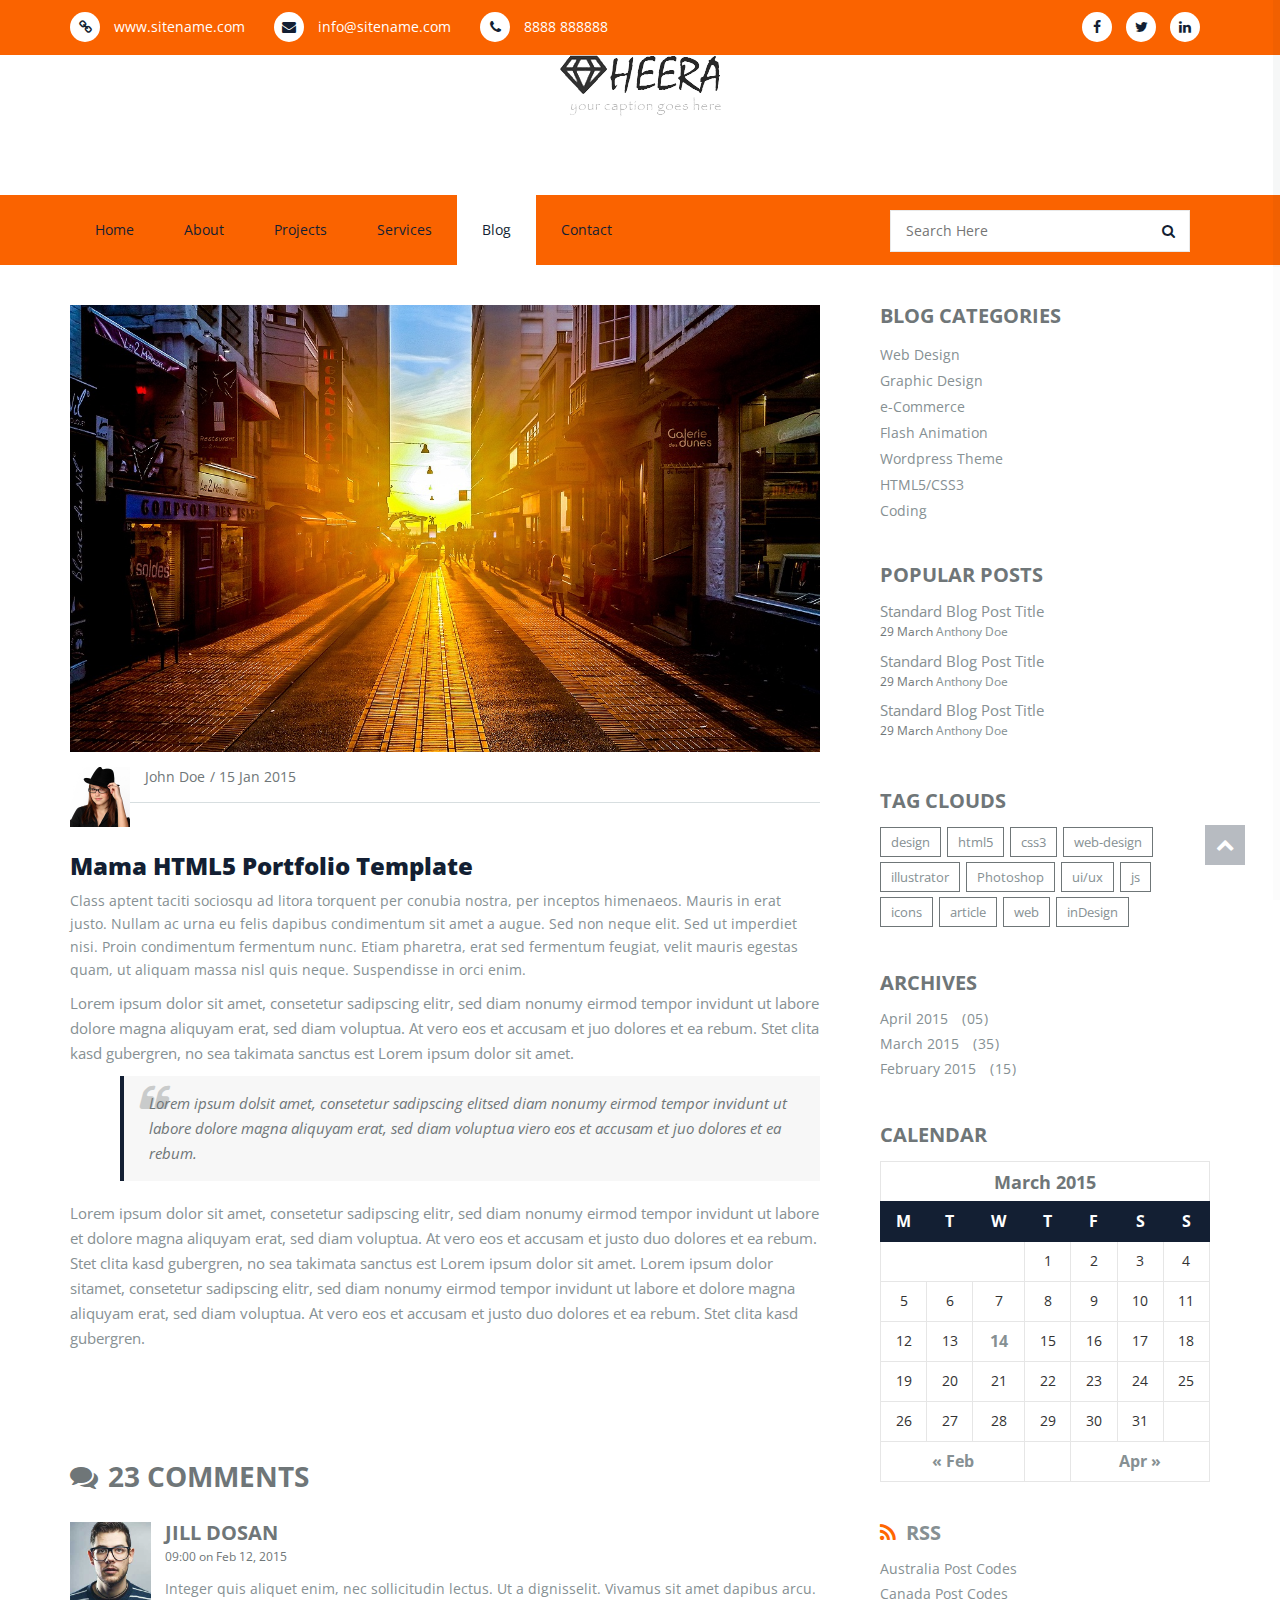
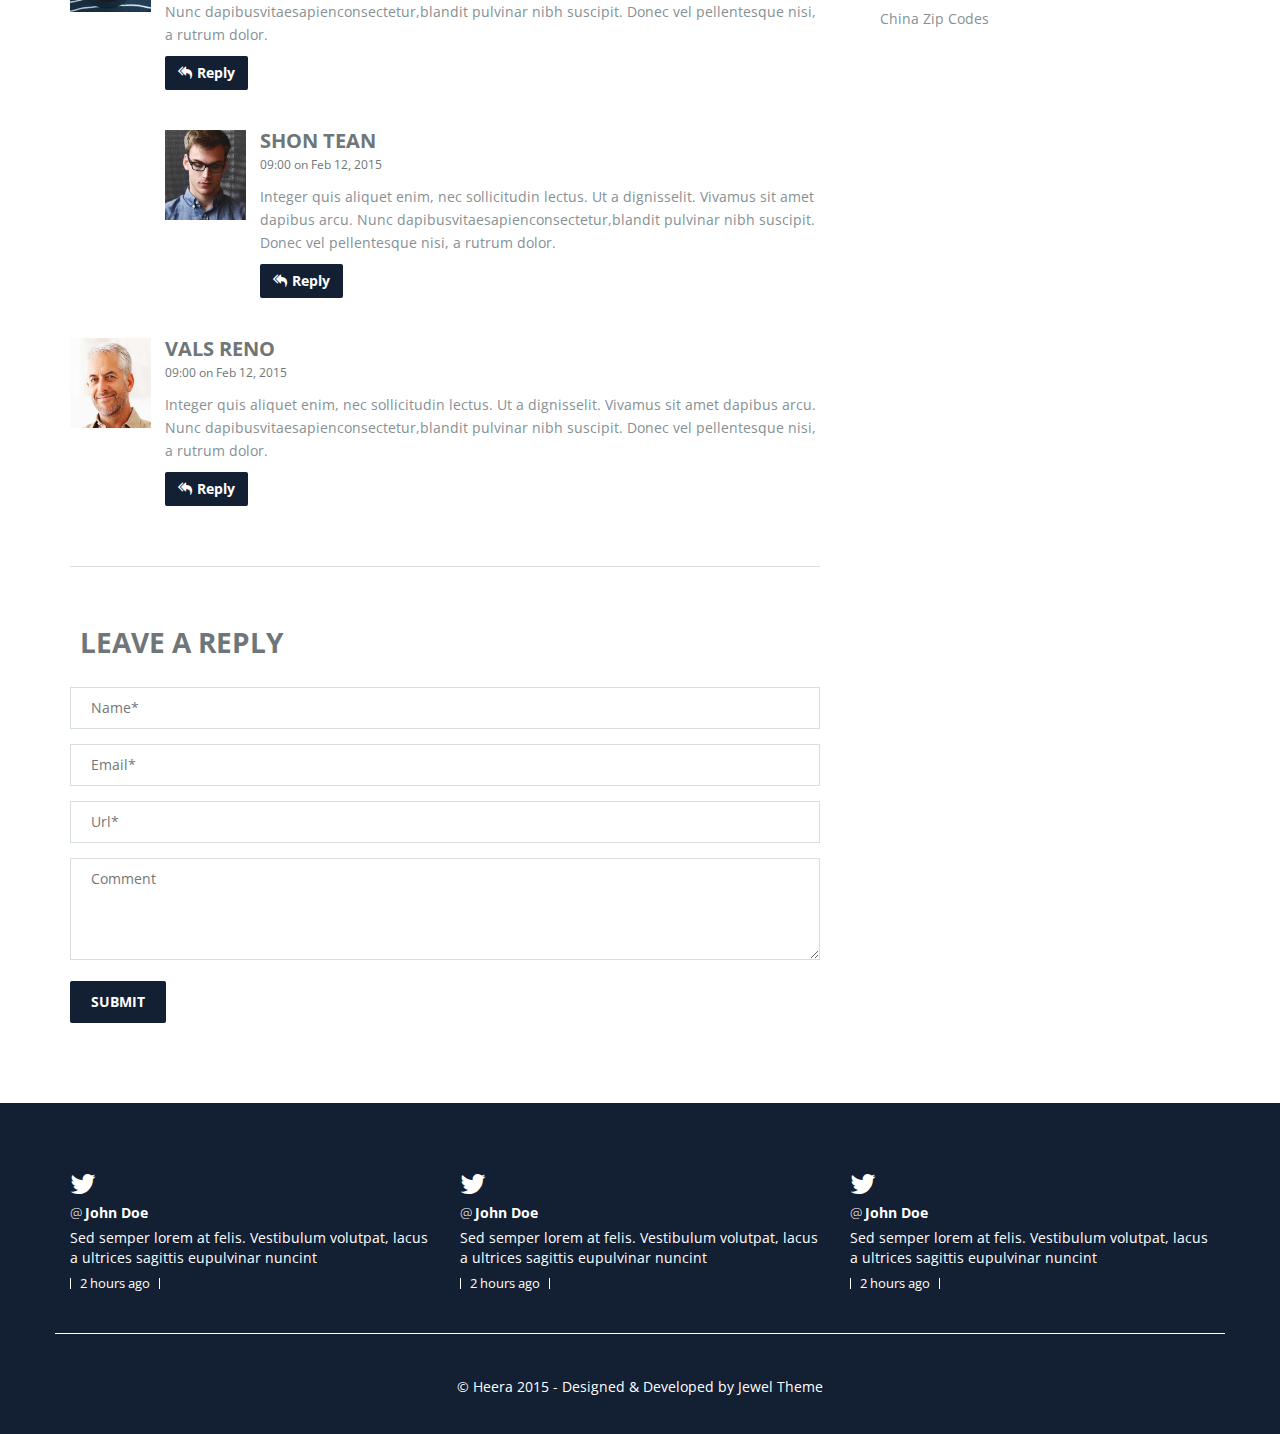
<file: blog-single.html>
<!doctype html>
<html lang="en">
<head>
	<meta charset="UTF-8">
	<title>Heera HTML5 Template by Jewel Theme</title>

	<meta name="description" content="Heera HTML5 Template by Jewel Theme" >

	<meta name="author" content="Jewel Theme">

	<meta http-equiv="X-UA-Compatible" content="IE=edge">

	<!-- Mobile Specific Meta -->
	<meta name="viewport" content="width=device-width, initial-scale=1">
	<!--[if IE]><meta http-equiv='X-UA-Compatible' content='IE=edge,chrome=1'><![endif]-->

	<!-- Bootstrap  -->
	<link href="assets/css/bootstrap.min.css" rel="stylesheet">

	<!-- icon fonts font Awesome -->
	<link href="assets/css/font-awesome.min.css" rel="stylesheet">

	<!-- Import Custom Styles -->
	<link href="assets/css/style.css" rel="stylesheet">

	<!-- Import Animate Styles -->
	<link href="assets/css/animate.min.css" rel="stylesheet">

	<!-- Import Custom Responsive Styles -->
	<link href="assets/css/responsive.css" rel="stylesheet">

	
	<!--[if IE]>
  		<script src="http://html5shiv.googlecode.com/svn/trunk/html5.js"></script>
  		<![endif]-->

  	</head>
  	<body class="header-fixed-top">


      <div id="page-top" class="page-top"></div><!-- /.page-top -->

      <section id="top-contact" class="top-contact">
        <div class="container">
          <div class="row">
            <div class="col-sm-8 pull-left">
              <ul class="contact-list">
                <li>
                  <a class="site-name" href="#">
                    <span class="top-icon"><i class="fa fa-link"></i></span>
                    www.sitename.com
                  </a>
                </li>
                <li>
                  <a class="info" href="#">
                    <span class="top-icon"><i class="fa fa-envelope"></i></span>
                    info@sitename.com
                  </a>
                </li>
                <li>
                  <a class="phone-no" href="#">
                    <span class="top-icon"><i class="fa fa-phone"></i></span>
                    8888 888888
                  </a>
                </li>
              </ul>
            </div>

            <div class="col-sm-4 pull-right">
              <div class="top-social">
                <ul>
                  <li>
                    <a href="#" class="top-icon fa fa-facebook"></a>
                  </li>
                  <li>
                    <a href="#" class="top-icon fa fa-twitter"></a>
                  </li>
                  <li>
                    <a href="#" class="top-icon fa fa-linkedin"></a>
                  </li>
                </ul>
              </div>
            </div>
          </div><!-- /.row -->
        </div><!-- /.container -->
      </section><!-- /#top-contact -->



      <section id="site-banner" class="site-banner text-center">
        <div class="container">
          <div class="site-logo">
            <a href="./"><img src="images/logo.png" alt="Site Logo"></a>
          </div><!-- /.site-logo -->
        </div><!-- /.container -->
      </section><!-- /#site-banner -->



      <header id="main-menu" class="main-menu">
        <div class="container">
          <div class="row">
            <div class="col-sm-7">
              <div class="navbar-header">
                <button type="button" class="navbar-toggle collapsed" data-toggle="collapse" data-target="#menu">
                  <i class="fa fa-bars"></i>
                </button>
                <div class="menu-logo">
                  <a href="./"><img src="images/logo.png" alt="menu Logo"></a>
                </div><!-- /.menu-logo -->
              </div>
              <nav id="menu" class="menu collapse navbar-collapse">
                <ul id="headernavigation" class="menu-list nav navbar-nav">
                  <li><a href="./">Home</a></li>
                  <li><a href="#about">About</a></li>
                  <li><a href="#portfolio">Projects</a></li>
                  <li><a href="#services">Services</a></li>
                  <li class="active"><a href="#latest-post">Blog</a></li>
                  <li><a href="#contact">Contact</a></li>
                </ul><!-- /.menu-list -->
              </nav><!-- /.menu-list -->
            </div>

            <div class="col-sm-5">
              <div class="menu-search pull-right">
                <form role="search" class="search-form" action="#" method="get">
                  <input class="search-field" type="text" name="s" id="s" placeholder="Search Here" required>
                  <button class="btn search-btn" type="submit"><i class="fa fa-search"></i></button>
                </form><!-- /.search-form -->
              </div><!-- /.menu-search -->
            </div>
          </div><!-- /.row -->
        </div><!-- /.container -->
      </header><!-- /#main-menu -->




      <section id="main-content" class="main-content blog-post-singgle-page">
        <div class="container">
          <div class="row">
            <div class="col-sm-8">
              <div id="blog-post-content" class="blog-post-content">
                <article class="post type-post">
                  <div class="post-top">
                    <div class="post-thumbnail">
                      <img class="img-responsive" src="images/blog-single/1.jpg" alt="post Image">
                    </div><!-- /.post-thumbnail -->  
                    <div class="post-meta">
                      <div class="entry-meta">
                        <div class="author-avatar">
                          <img src="images/author/1.jpg" alt="Author Image">
                        </div><!-- /.author-avatar -->
                        <div class="entry-meta-content">
                          <span class="author-name">
                            <a href="#">John Doe</a>
                          </span>
                          <span class="entry-date">
                            <time datetime="2015-01-15">15 Jan 2015</time>
                          </span>
                        </div><!-- /.meta-content -->
                      </div><!-- /.entry-meta -->
                    </div><!-- /.post-meta -->
                  </div><!-- /.post-top -->
                  <div class="post-content">
                    <h2 class="entry-title"><a href="blog-single.html">Mama HTML5 Portfolio Template</a></h2>
                    <p class="entry-text">
                      Class aptent taciti sociosqu ad litora torquent per conubia nostra, per inceptos himenaeos. Mauris in erat justo. Nullam ac urna eu felis dapibus condimentum sit amet a augue. Sed non neque elit. Sed ut imperdiet nisi. Proin condimentum fermentum nunc. Etiam pharetra, erat sed fermentum feugiat, velit mauris egestas quam, ut aliquam massa nisl quis neque. Suspendisse in orci enim.
                    </p>
                    <p>
                      Lorem ipsum dolor sit amet, consetetur sadipscing elitr, sed diam nonumy eirmod tempor invidunt ut labore dolore magna aliquyam erat,  sed diam voluptua. At vero eos et accusam et juo dolores et ea rebum. Stet clita kasd gubergren, no sea takimata sanctus est Lorem ipsum dolor sit amet.
                    </p>

                    <blockquote>
                      Lorem ipsum dolsit amet, consetetur sadipscing elitsed diam nonumy  eirmod tempor invidunt ut labore dolore magna aliquyam erat,  sed diam voluptua viero eos et accusam et juo dolores et ea rebum.
                    </blockquote>
                    <p>
                      Lorem ipsum dolor sit amet, consetetur sadipscing elitr, sed diam nonumy eirmod tempor invidunt ut labore et dolore magna aliquyam erat, sed diam voluptua.
                      At vero eos et accusam et justo duo dolores et ea rebum. Stet clita kasd gubergren, no sea takimata sanctus est Lorem ipsum dolor sit amet. Lorem ipsum dolor sitamet, consetetur sadipscing elitr,  sed diam nonumy eirmod tempor invidunt ut labore et dolore magna aliquyam erat, sed diam voluptua.  At vero eos et accusam et justo duo dolores et ea rebum. Stet clita kasd gubergren.
                    </p>
                  </div><!-- /.post-content -->

                  <div id="comments" class="comments">
                    <div class="comments-area">
                      <h3 class="comment-title"><span class="title-icon"><i class='fa fa-comments'></i></span>23 Comments</h3>
                      <div class="comments-details">
                        <ul class="comment-list">
                          <li class="parent">
                            <article class="comment">
                              <div class="comment-author">
                                <img src="images/comment/1.jpg" alt="Comment Author">
                              </div>
                              <div class="comment-content">
                                <h4 class="author-name">Jill Dosan</h4>
                                <span class="comment-date">
                                  <span class="entry-date">
                                    <time datetime="12-02-2015 09:00">09:00 on Feb 12, 2015</time> 
                                  </span>
                                </span><!-- /.comment-date -->
                                <p>Integer quis aliquet enim, nec sollicitudin lectus. Ut a dignisselit. Vivamus sit amet dapibus arcu. Nunc dapibusvitaesapienconsectetur,blandit pulvinar nibh suscipit. Donec vel pellentesque nisi, a rutrum dolor. </p>
                                <a class="btn" href="#"><span class="btn-icon"><i class="fa fa-reply-all"></i></span>Reply</a>
                              </div>
                            </article><!-- /.comment -->

                            <ul>
                              <li class="child">
                                <article class="comment">
                                  <div class="comment-author">
                                    <img src="images/comment/2.jpg" alt="Comment Author">
                                  </div>
                                  <div class="comment-content">
                                    <h4 class="author-name">Shon Tean</h4>
                                    <span class="comment-date">
                                      <span class="entry-date">
                                        <time datetime="12-02-2015 09:00">09:00 on Feb 12, 2015</time> 
                                      </span>
                                    </span><!-- /.comment-date -->
                                    <p>Integer quis aliquet enim, nec sollicitudin lectus. Ut a dignisselit. Vivamus sit amet dapibus arcu. Nunc dapibusvitaesapienconsectetur,blandit pulvinar nibh suscipit. Donec vel pellentesque nisi, a rutrum dolor.</p>
                                    <a class="btn" href="#"><span class="btn-icon"><i class="fa fa-reply-all"></i></span>Reply</a>
                                  </div>
                                </article><!-- /.comment -->
                              </li>
                            </ul>
                          </li>

                          <li class="parent">
                            <article class="comment">
                              <div class="comment-author">
                                <img src="images/comment/3.jpg" alt="Comment Author">
                              </div>
                              <div class="comment-content">
                                <h4 class="author-name">Vals Reno</h4>
                                <span class="comment-date">
                                  <span class="entry-date">
                                    <time datetime="12-02-2015 09:00">09:00 on Feb 12, 2015</time> 
                                  </span>
                                </span><!-- /.comment-date -->
                                <p>Integer quis aliquet enim, nec sollicitudin lectus. Ut a dignisselit. Vivamus sit amet dapibus arcu. Nunc dapibusvitaesapienconsectetur,blandit pulvinar nibh suscipit. Donec vel pellentesque nisi, a rutrum dolor.</p>
                                <a class="btn" href="#"><span class="btn-icon"><i class="fa fa-reply-all"></i></span>Reply</a>
                              </div>
                            </article><!-- /.comment -->
                          </li>                   
                        </ul>
                      </div><!-- /.comments -->

                      <div id="leave-comment" class="clearfix leave-comment">
                        <h3 class="title"><span class="title-icon ti-comment-alt"></span>Leave A Reply</h3>
                        <div id="respond">
                          <form action="#" method="post" id="commentform" class="commentform">
                            <input id="author" class="name" name="author" type="text" placeholder="Name*" value="" required>
                            <input id="email" class="email" name="email" type="email" placeholder="Email*" value="" required>
                            <input id="url" class="url" name="email" type="email" placeholder="Url*" value="" required>
                            <textarea id="comment" class="comment" name="comment" placeholder="Comment" rows="4" required></textarea>
                            <button name="submit" class="submit-btn" type="submit" id="submit"><span class="ti-shift-right"></span>Submit</button>
                          </form><!-- /#commentform -->
                        </div><!-- /#respond -->
                      </div><!-- /#leave-comment -->
                    </div><!-- /.comment-area -->
                  </div><!-- /#comment -->
                </article>
              </div>
            </div>
            <div class="col-sm-4">
              <div id="blog-sidebar" class="blog-sidebar widget-area" role="complementary">
                <div class="sidebar-content">

                  <aside class="widget widget_categories">
                    <h3 class="widget-title">
                      Blog Categories
                    </h3><!-- /.widget-title -->

                    <ul class="category-list">
                      <li><a href="#" >Web Design</a></li>
                      <li><a href="#" >Graphic Design</a></li>
                      <li><a href="#" >e-Commerce</a></li>
                      <li><a href="#" >Flash Animation</a></li>
                      <li><a href="#" >Wordpress Theme</a></li>
                      <li><a href="#" >HTML5/CSS3</a></li>
                      <li><a href="#" >Coding</a></li>
                    </ul>
                  </aside><!-- /.widget -->

                  <aside class="widget widget_recent_entries">
                    <h3 class="widget-title">
                      Popular Posts
                    </h3><!-- /.widget-title -->
                    <ul class="recent-post">
                      <li>
                        <div class="recent-post-details">
                          <a class="post-title" href="#">Standard Blog Post Title</a><br>
                          <div class="post-meta">
                            <time datetime="2014-03-29">29 March</time> 
                            <a href="#">Anthony Doe</a>
                          </div><!-- /.post-meta -->
                        </div><!-- /.recent-post-details -->
                      </li>
                      <li>
                        <div class="recent-post-details">
                          <a class="post-title" href="#">Standard Blog Post Title</a><br>
                          <div class="post-meta">
                            <time datetime="2014-03-29">29 March</time> 
                            <a href="#">Anthony Doe</a>
                          </div><!-- /.post-meta -->
                        </div><!-- /.recent-post-details -->
                      </li>
                      <li>
                        <div class="recent-post-details">
                          <a class="post-title" href="#">Standard Blog Post Title</a><br>
                          <div class="post-meta">
                            <time datetime="2014-03-29">29 March</time> 
                            <a href="#">Anthony Doe</a>
                          </div><!-- /.post-meta -->
                        </div><!-- /.recent-post-details -->
                      </li>
                    </ul><!-- /.recent-post -->
                  </aside><!-- /.widget -->

                  <aside class="widget widget wp_widget_tag_cloud clearfix">
                    <h3 class="widget-title">
                      Tag Clouds
                    </h3><!-- /.widget-title -->
                    <div class="tag-cloud-wrapper">
                      <a href="#">design</a>
                      <a href="#">html5</a>
                      <a href="#">css3</a>
                      <a href="#">web-design</a>
                      <a href="#">illustrator</a>
                      <a href="#">Photoshop</a>
                      <a href="#">ui/ux</a>
                      <a href="#">js</a>
                      <a href="#">icons</a>
                      <a href="#">article</a>
                      <a href="#">web</a>
                      <a href="#">inDesign</a>
                    </div><!-- /.tag-cloud-wrapper -->
                  </aside><!-- /.widget -->

                  <aside class="widget widget_archive">
                    <h3 class="widget-title">
                      Archives
                    </h3><!-- /.widget-title -->
                    <ul class="archive-list">
                      <li><a href="#">April 2015 <span class="count">05</span></a> </li>
                      <li><a href="#">March 2015 <span class="count">35</span></a> </li>
                      <li><a href="#">February 2015 <span class="count">15</span></a> </li>
                    </ul>
                  </aside><!-- /.widget -->

                  <aside class="widget widget_calendar">
                    <h3 class="widget-title">Calendar</h3>
                    <div id="calendar_wrap" class="calendar_wrap">
                      <table id="wp-calendar" class="wp-calenda">
                        <caption>March 2015</caption>
                        <thead>
                          <tr>
                            <th scope="col" title="Monday">M</th>
                            <th scope="col" title="Tuesday">T</th>
                            <th scope="col" title="Wednesday">W</th>
                            <th scope="col" title="Thursday">T</th>
                            <th scope="col" title="Friday">F</th>
                            <th scope="col" title="Saturday">S</th>
                            <th scope="col" title="Sunday">S</th>
                          </tr>
                        </thead>

                        <tfoot>
                          <tr>
                            <td colspan="3" id="prev"><a href="#">« Feb</a></td>
                            <td class="pad">&nbsp;</td>
                            <td colspan="3" id="next"><a href="#">Apr »</a></td>
                          </tr>
                        </tfoot>

                        <tbody>
                          <tr>
                            <td colspan="3" class="pad">&nbsp;</td><td>1</td><td>2</td><td>3</td><td>4</td>
                          </tr>
                          <tr>
                            <td>5</td><td>6</td><td>7</td><td>8</td><td>9</td><td>10</td><td>11</td>
                          </tr>
                          <tr>
                            <td>12</td><td>13</td><td><a href="#">14</a></td><td>15</td><td>16</td><td>17</td><td>18</td>
                          </tr>
                          <tr>
                            <td>19</td><td>20</td><td>21</td><td>22</td><td>23</td><td>24</td><td>25</td>
                          </tr>
                          <tr>
                            <td>26</td><td>27</td><td>28</td><td>29</td><td>30</td><td>31</td>
                            <td class="pad" colspan="1">&nbsp;</td>
                          </tr>
                        </tbody>
                      </table></div></aside>

                      <aside class="widget widget_rss">
                        <h3 class="widget-title"><a class="rsswidget" href="#" title="Syndicate this content"><i class="rss-icon fa fa-rss"></i>Rss</a>
                        </h3>
                        <ul>
                          <li>
                            <a class="rsswidget" href="#">Australia Post Codes</a>
                          </li>
                          <li>
                            <a class="rsswidget" href="#">Canada Post Codes</a>
                          </li>
                          <li>
                            <a class="rsswidget" href="#">China Zip Codes</a>
                          </li>
                        </ul>
                      </aside>
                    </div><!-- /.sidebar-content -->
                  </div><!-- /#sidebar -->
                </div>
              </div>
            </div><!-- /.container -->
          </section><!-- /#main-content -->





          <footer>
            <div id="footer-top" class="footer-top">
              <div class="container">
                <div class="row">
                  <div id="tweet" class="tweet text-left">
                    <div class="col-xs-4 about-tweet">
                      <span class="tweet-icon"><i class="fa fa-twitter"></i></span>
                      <span class="tweet-author">John Doe</span>
                      <p class="tweet-details">
                        Sed semper lorem at felis. Vestibulum volutpat, lacus a ultrices sagittis eupulvinar nuncint
                      </p><!-- /.tweet-details -->
                      <time datetime="PT2H">2 Hours Ago</time>
                    </div>
                    <div class="col-xs-4 about-tweet">
                      <span class="tweet-icon"><i class="fa fa-twitter"></i></span>
                      <span class="tweet-author">John Doe</span>
                      <p class="tweet-details">
                        Sed semper lorem at felis. Vestibulum volutpat, lacus a ultrices sagittis eupulvinar nuncint
                      </p><!-- /.tweet-details -->
                      <time datetime="PT2H">2 Hours Ago</time>
                    </div>
                    <div class="col-xs-4 about-tweet">
                      <span class="tweet-icon"><i class="fa fa-twitter"></i></span>
                      <span class="tweet-author">John Doe</span>
                      <p class="tweet-details">
                        Sed semper lorem at felis. Vestibulum volutpat, lacus a ultrices sagittis eupulvinar nuncint
                      </p><!-- /.tweet-details -->
                      <time datetime="PT2H">2 Hours Ago</time>
                    </div>
                  </div><!-- /#tweet -->
                </div><!-- /.row -->
              </div><!-- /.container -->
            </div><!-- /#footer-top -->

            <div id="footer-bottom" class="footer-bottom text-center">
              <div class="container">
                <div id="copyright" class="copyright">
                  &copy; <a href="http://demos.jeweltheme.com/kite">Heera</a>  2015 - Designed &amp; Developed by <a href="http://jeweltheme.com">Jewel Theme</a>
                </div><!-- /#copyright -->
              </div>
            </div><!-- /#footer-bottom -->
          </footer>



          <div id="scroll-to-top" class="scroll-to-top">
           <span>
            <i class="fa fa-chevron-up"></i>    
          </span>
        </div><!-- /#scroll-to-top -->



        <!-- Include modernizr-2.8.3.min.js -->
        <script src="assets/js/modernizr-2.8.3.min.js"></script>

        <!-- Include jquery.min.js plugin -->
        <script src="assets/js/jquery-2.1.0.min.js"></script>

        <!-- Javascript Plugins  -->
        <script src="assets/js/plugins.js"></script>

        <!-- Custom Functions  -->
        <script src="assets/js/functions.js"></script>

        <script src="assets/js/wow.min.js"></script>

      </body>
      </html>
</file>
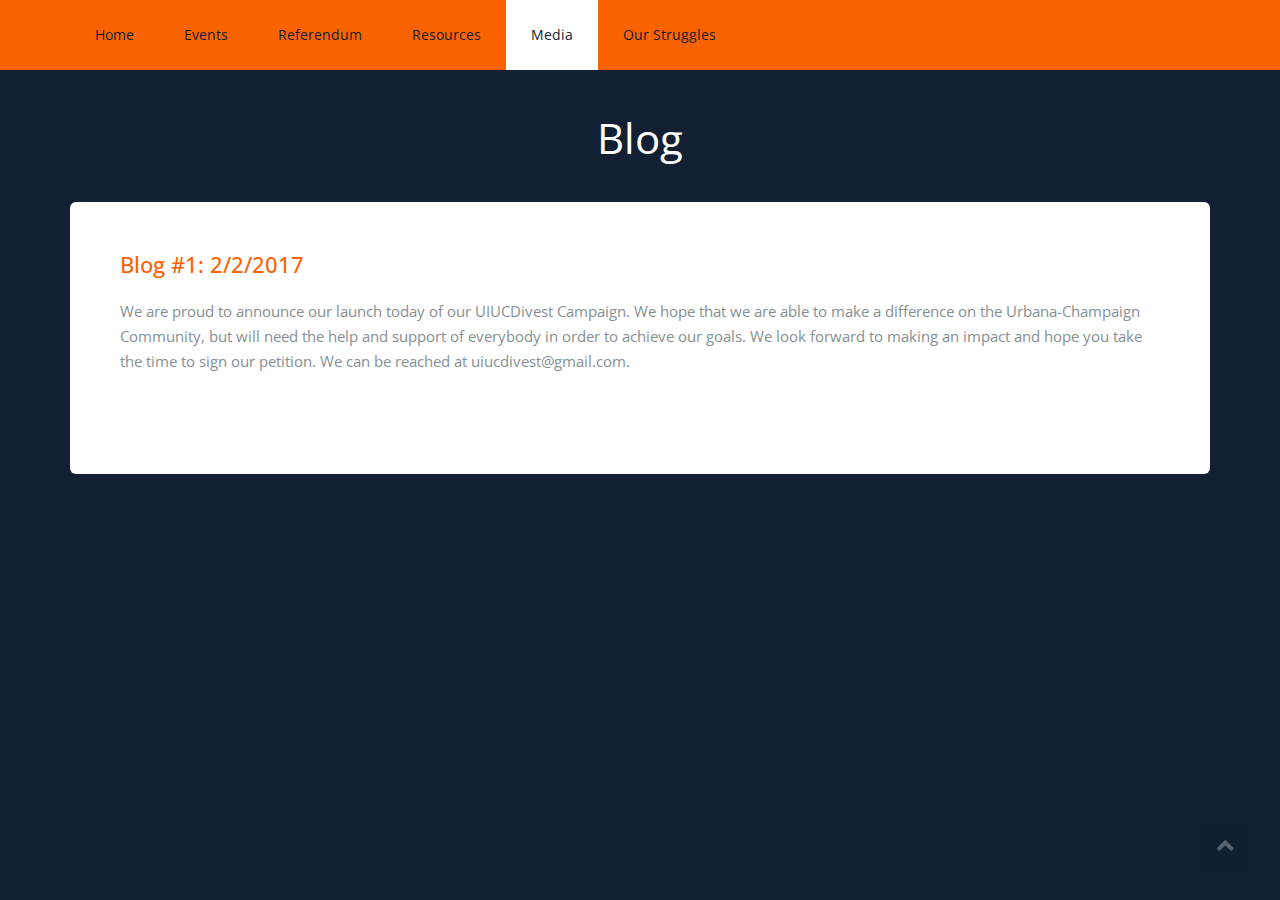
<file: blogs.html>
<!doctype html>
<html lang="en">
<head>
	<meta charset="UTF-8">
	<title>UIUC Divest</title>
<!-- Favicon -->
    <link rel="shortcut icon" href="images/services/logo.png" type="image/x-icon">
    
	<meta name="description" content="Heera HTML5 Template by Jewel Theme" >

	<meta name="author" content="Jewel Theme">

	<meta http-equiv="X-UA-Compatible" content="IE=edge">

	<!-- Mobile Specific Meta -->
	<meta name="viewport" content="width=device-width, initial-scale=1">
	<!--[if IE]><meta http-equiv='X-UA-Compatible' content='IE=edge,chrome=1'><![endif]-->

	<!-- Bootstrap  -->
	<link href="assets/css/bootstrap.min.css" rel="stylesheet">

	<!-- icon fonts font Awesome -->
	<link href="assets/css/font-awesome/css/font-awesome.min.css" rel="stylesheet">

	<!-- Import Magnific Pop Up Styles -->
	<link rel="stylesheet" href="assets/css/magnific-popup.css">

	<!-- Import Custom Styles -->
	<link href="assets/css/style.css" rel="stylesheet">

	<!-- Import Animate Styles -->
	<link href="assets/css/animate.min.css" rel="stylesheet">

	<!-- Import owl.carousel Styles -->
	<link href="assets/css/owl.carousel.css" rel="stylesheet">

	<!-- Import Custom Responsive Styles -->
	<link href="assets/css/responsive.css" rel="stylesheet">

	
	<!--[if IE]>
  		<script src="http://html5shiv.googlecode.com/svn/trunk/html5.js"></script>
  		<![endif]-->

  	</head>
  	<body class="header-fixed-top" style="background: #131f33;">

  		<header id="main-menu" class="main-menu sticky">
  			<div class="container">
  				<div class="row">
  					<div class="col-sm-12">
  						<div class="navbar-header">
  						<button type="button" class="navbar-toggle collapsed" data-toggle="collapse" data-target="#menu">
  								<i class="fa fa-bars"></i>
  						</button>
						<div class="menu-logo">
							<div class="site-logo">
									<!--<span>
										
										d<span class="bigi bigi_menu">I</span>vest.
									
									</span>-->
								</div>
						</div><!-- /.menu-logo -->
						</div>
						<nav id="menu" class="menu collapse navbar-collapse">
							
						 <ul id="headernavigation" class="menu-list nav navbar-nav">
							
						  <li><a href="index.html#page-top">Home</a></li>
						  
						  <li><a href="index.html#events">Events</a></li>
						  
				
						  <li><a href="index.html#referendum">Referendum</a></li>
						   
						    
						  <li class="button-dropdown">
							  <a href="javascript:void(0)" class="dropdown-toggle">
							    Resources
							  </a>
							  <ul class="dropdown-menu">
							    <li>
							      <a href="faq.html" class="js-href">
								FAQs
							      </a>
							    </li>
							    <li>
							      <a href="companies.html" class="js-href">
								Companies
							      </a>
							    </li>
							    <li>
							      <a href="letters.html" class="js-href">
								Letters of Support
							      </a>
							    </li>
							  </ul>
						  </li>
						  
						  
						   <li class="button-dropdown active">
							  <a href="javascript:void(0)" class="dropdown-toggle">
							    media
							  </a>
							  <ul class="dropdown-menu">
							    <li>
							      <a href="gallery.html" class="js-href" >
								Gallery
							      </a>
							    </li>
							    <li>
							      <a href="blogs.html" class="js-href">
								Blog
							      </a>
							    </li>
							  
							  </ul>
						  </li>
						  
						  <li><a href="ourstruggles.html" class="js-href">Our Struggles</a></li>
						  
						</ul><!-- /.menu-list -->
						
						
											
					      </nav><!-- /.menu-list -->
					</div>

        <!-- <div class="col-sm-5">
		<div class="slider-icon">
			<i class="fa fa-hand-peace-o"></i>
		</div>
            <!--<div class="menu-search pull-right">
             <form role="search" class="search-form" action="#" method="get">
              <input class="search-field" type="text" name="s" id="s" placeholder="Search Here" required>
              <button class="btn search-btn" type="submit"><i class="fa fa-search"></i></button>
            </form><!-- /.search-form -->
         <!--  </div><!-- /.menu-search -->
	<!-- </div>-->
      </div><!-- /.row -->
    </div><!-- /.container -->
  </header><!-- /#main-menu -->



<section id="letters">
    
    
    
    <div class="container">
        
        
        <div class="row">
            
            
            <div class="col-sm-12">
                
                
                
                <h1 class="new-page-title">Blog</h1>
                
                
                
                <div class="faq-writing">
                    
                   
		   
		   <ul>
			
			
			
			<li>
				
				
				<h4>Blog #1: 2/2/2017</h4> <br />
				<p>
We are proud to announce our launch today of our UIUCDivest Campaign. We hope that we are able to make a difference on the Urbana-Champaign Community, but will need the help and support of everybody in order to achieve our goals. We look forward to making an impact and hope you take the time to sign our petition. We can be reached at uiucdivest@gmail.com.	
					
				</p>
				
				
			</li>
			
			
			
			
			
		   </ul>
                    
                    
                    
                    
                </div>
                
                
                
                
            </div>
            
            
        </div>
        
    </div>

 

</section><!-- /#main-slider -->





<div id="scroll-to-top" class="scroll-to-top">
  <span>
    <i class="fa fa-chevron-up"></i>    
  </span>
</div><!-- /#scroll-to-top -->



<!-- Include modernizr-2.8.3.min.js -->
<script src="assets/js/modernizr-2.8.3.min.js"></script>

<!-- Include jquery.min.js plugin -->
<script src="assets/js/jquery-2.1.0.min.js"></script>

<!-- Include magnific-popup.min.js -->
<script src="assets/js/jquery.magnific-popup.min.js"></script>

<!-- Google Maps Script -->
<script src="http://maps.google.com/maps/api/js?sensor=true"></script>

<!-- Gmap3.js For Static Maps -->
<script src="assets/js/gmap3.js"></script>

<!-- Javascript Plugins  -->
<script src="assets/js/plugins.js"></script>

<!-- Custom Functions  -->
<script src="assets/js/functions.js"></script>

<script src="assets/js/wow.min.js"></script>

<script type="text/javascript" src="assets/js/jquery.ajaxchimp.min.js"></script>




<script>
	
	
	
	
jQuery(document).ready(function (e) {
    function t(t) {
        e(t).bind("click", function (t) {
            t.preventDefault();
            e(this).parent().fadeOut()
        })
    }
    e(".dropdown-toggle").click(function () {
        var t = e(this).parents(".button-dropdown").children(".dropdown-menu").is(":hidden");
        e(".button-dropdown .dropdown-menu").hide();
        e(".button-dropdown .dropdown-toggle").removeClass("active");
        if (t) {
            e(this).parents(".button-dropdown").children(".dropdown-menu").toggle().parents(".button-dropdown").children(".dropdown-toggle").addClass("active")
        }
    });
    e(document).bind("click", function (t) {
        var n = e(t.target);
        if (!n.parents().hasClass("button-dropdown")) e(".button-dropdown .dropdown-menu").hide();
    });
    e(document).bind("click", function (t) {
        var n = e(t.target);
        if (!n.parents().hasClass("button-dropdown")) e(".button-dropdown .dropdown-toggle").removeClass("active");
    })
    
    
    
});






 $(document).ready(function() {
    
    
    $(".js-href").click(function(e){
	window.location.href = $(this).attr('href');	
  });
    
    
 });
    
      /* -------- One page Navigation ----------*/
 

    





</script>

</body>
</html>
</file>
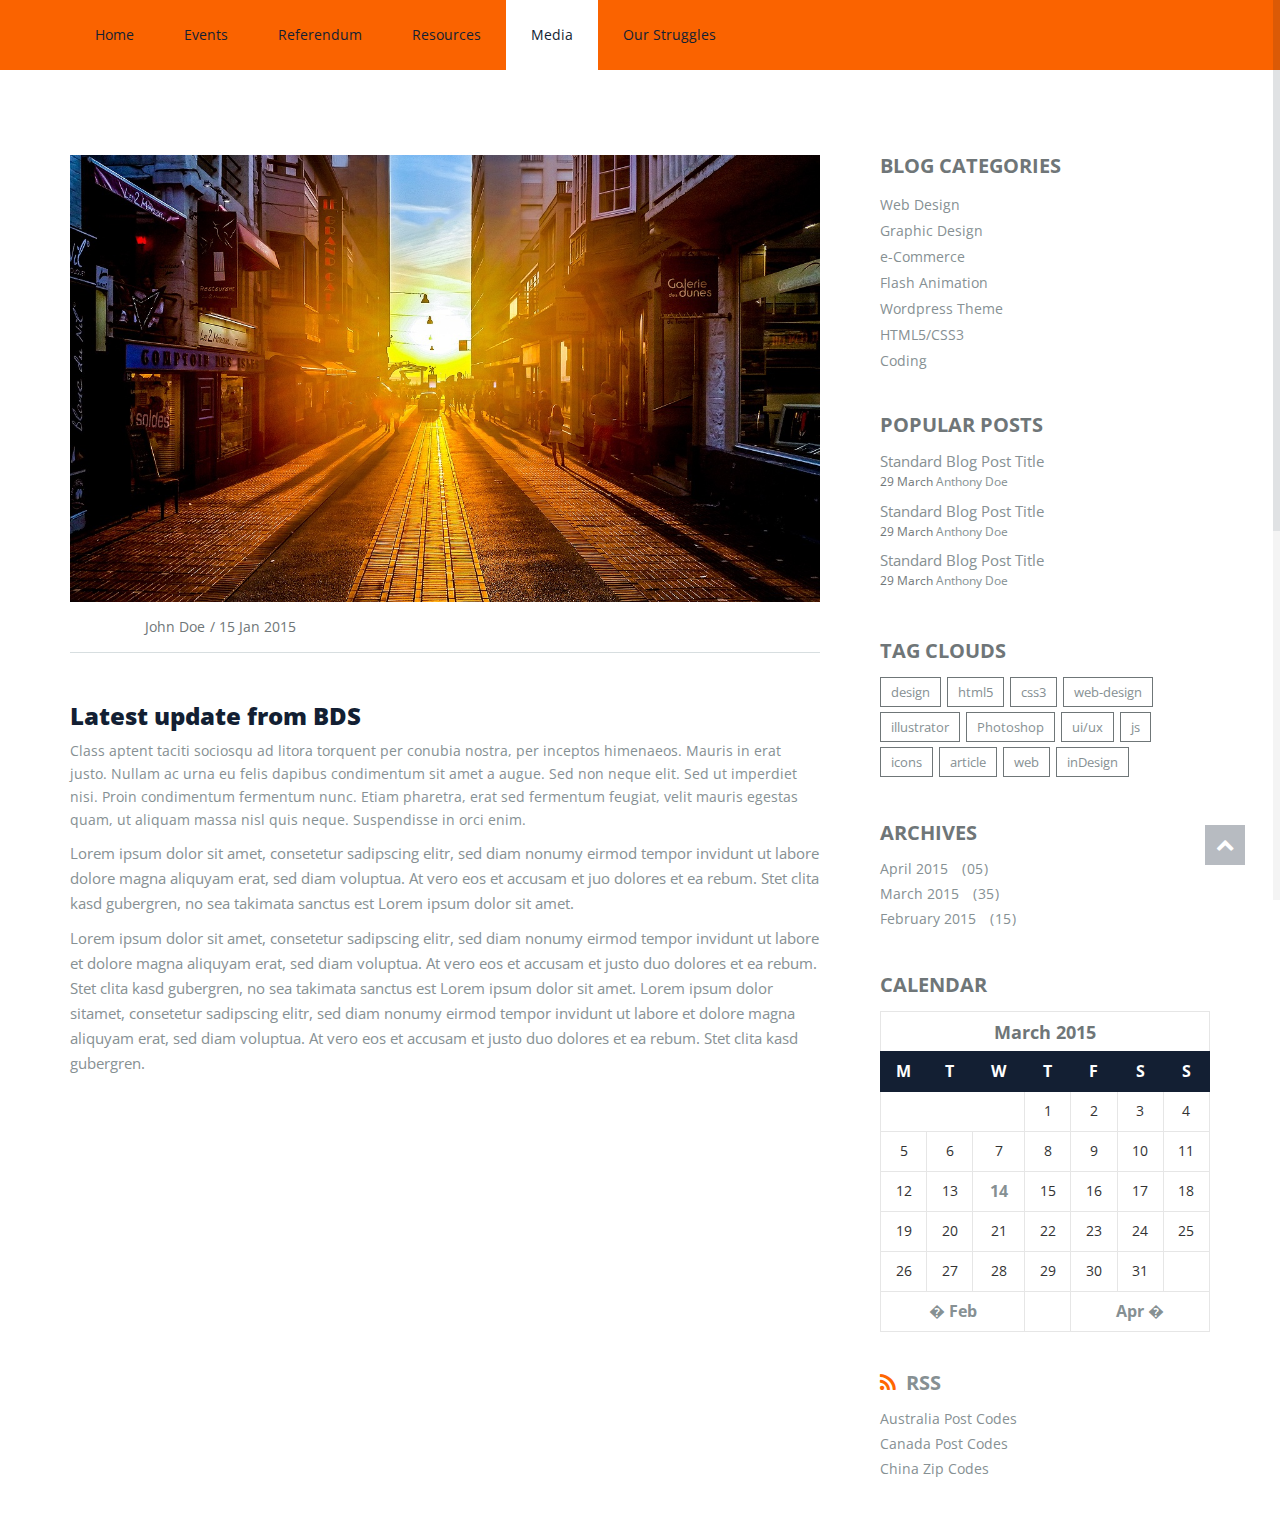
<file: blogs2.html>
<!doctype html>
<html lang="en">
<head>
	<meta charset="UTF-8">
	<title>UIUC Divest</title>
<!-- Favicon -->
    <link rel="shortcut icon" href="images/services/logo.png" type="image/x-icon">
    
	<meta name="description" content="Heera HTML5 Template by Jewel Theme" >

	<meta name="author" content="Jewel Theme">

	<meta http-equiv="X-UA-Compatible" content="IE=edge">

	<!-- Mobile Specific Meta -->
	<meta name="viewport" content="width=device-width, initial-scale=1">
	<!--[if IE]><meta http-equiv='X-UA-Compatible' content='IE=edge,chrome=1'><![endif]-->

	<!-- Bootstrap  -->
	<link href="assets/css/bootstrap.min.css" rel="stylesheet">

	<!-- icon fonts font Awesome -->
	<link href="assets/css/font-awesome/css/font-awesome.min.css" rel="stylesheet">

	<!-- Import Magnific Pop Up Styles -->
	<link rel="stylesheet" href="assets/css/magnific-popup.css">

	<!-- Import Custom Styles -->
	<link href="assets/css/style.css" rel="stylesheet">

	<!-- Import Animate Styles -->
	<link href="assets/css/animate.min.css" rel="stylesheet">

	<!-- Import owl.carousel Styles -->
	<link href="assets/css/owl.carousel.css" rel="stylesheet">

	<!-- Import Custom Responsive Styles -->
	<link href="assets/css/responsive.css" rel="stylesheet">

	
	<!--[if IE]>
  		<script src="http://html5shiv.googlecode.com/svn/trunk/html5.js"></script>
  		<![endif]-->

  	</head>
  	<body class="header-fixed-top" >

  		<header id="main-menu" class="main-menu sticky">
  			<div class="container">
  				<div class="row">
  					<div class="col-sm-12">
  						<div class="navbar-header">
  						<button type="button" class="navbar-toggle collapsed" data-toggle="collapse" data-target="#menu">
  								<i class="fa fa-bars"></i>
  						</button>
						<div class="menu-logo">
							<div class="site-logo">
									<!--<span>
										
										d<span class="bigi bigi_menu">I</span>vest.
									
									</span>-->
								</div>
						</div><!-- /.menu-logo -->
						</div>
						<nav id="menu" class="menu collapse navbar-collapse">
							
						 <ul id="headernavigation" class="menu-list nav navbar-nav">
							
						  <li><a href="index.html#page-top">Home</a></li>
						  
						  <li><a href="index.html#events">Events</a></li>
						  
				
						  <li><a href="index.html#referendum">Referendum</a></li>
						   
						    
						  <li class="button-dropdown">
							  <a href="javascript:void(0)" class="dropdown-toggle">
							    Resources
							  </a>
							  <ul class="dropdown-menu">
							    <li>
							      <a href="faq.html" class="js-href">
								FAQs
							      </a>
							    </li>
							    <li>
							      <a href="companies.html" class="js-href">
								Companies
							      </a>
							    </li>
							    <li>
							      <a href="letters.html" class="js-href">
								Letters of Support
							      </a>
							    </li>
							  </ul>
						  </li>
						  
						  
						   <li class="button-dropdown active ">
							  <a href="javascript:void(0)" class="dropdown-toggle">
							    media
							  </a>
							  <ul class="dropdown-menu">
							    <li>
							      <a href="gallery.html" class="js-href" >
								Gallery
							      </a>
							    </li>
							    <li>
							      <a href="blogs.html" class="js-href">
								Blog
							      </a>
							    </li>
							  
							  </ul>
						  </li>
						  
              <li><a href="ourstruggles.html" class="js-href">Our Struggles</a></li>
              
						</ul><!-- /.menu-list -->
						
						
											
					      </nav><!-- /.menu-list -->
					</div>

        <!-- <div class="col-sm-5">
		<div class="slider-icon">
			<i class="fa fa-hand-peace-o"></i>
		</div>
            <!--<div class="menu-search pull-right">
             <form role="search" class="search-form" action="#" method="get">
              <input class="search-field" type="text" name="s" id="s" placeholder="Search Here" required>
              <button class="btn search-btn" type="submit"><i class="fa fa-search"></i></button>
            </form><!-- /.search-form -->
         <!--  </div><!-- /.menu-search -->
	<!-- </div>-->
      </div><!-- /.row -->
    </div><!-- /.container -->
  </header><!-- /#main-menu -->


<h1 class="new-page-title blog" ></h1>
<section id="main-content" class="main-content blog-post-singgle-page">
	
        <div class="container">
          <div class="row">
            <div class="col-sm-8">
              <div id="blog-post-content" class="blog-post-content">
                <article class="post type-post">
                  <div class="post-top">
                    <div class="post-thumbnail">
                      <img class="img-responsive" src="images/blog-single/1.jpg" alt="post Image">
                    </div><!-- /.post-thumbnail -->  
                    <div class="post-meta">
                      <div class="entry-meta">
                        <div class="author-avatar">
                          
                        </div><!-- /.author-avatar -->
                        <div class="entry-meta-content">
                          <span class="author-name">
                            <a href="#">John Doe</a>
                          </span>
                          <span class="entry-date">
                            <time datetime="2015-01-15">15 Jan 2015</time>
                          </span>
                        </div><!-- /.meta-content -->
                      </div><!-- /.entry-meta -->
                    </div><!-- /.post-meta -->
                  </div><!-- /.post-top -->
                  <div class="post-content">
                    <h2 class="entry-title"><a href="blog-single.html">Latest update from BDS</a></h2>
                    <p class="entry-text">
                      Class aptent taciti sociosqu ad litora torquent per conubia nostra, per inceptos himenaeos. Mauris in erat justo. Nullam ac urna eu felis dapibus condimentum sit amet a augue. Sed non neque elit. Sed ut imperdiet nisi. Proin condimentum fermentum nunc. Etiam pharetra, erat sed fermentum feugiat, velit mauris egestas quam, ut aliquam massa nisl quis neque. Suspendisse in orci enim.
                    </p>
                    <p>
                      Lorem ipsum dolor sit amet, consetetur sadipscing elitr, sed diam nonumy eirmod tempor invidunt ut labore dolore magna aliquyam erat,  sed diam voluptua. At vero eos et accusam et juo dolores et ea rebum. Stet clita kasd gubergren, no sea takimata sanctus est Lorem ipsum dolor sit amet.
                    </p>

                   
                    <p>
                      Lorem ipsum dolor sit amet, consetetur sadipscing elitr, sed diam nonumy eirmod tempor invidunt ut labore et dolore magna aliquyam erat, sed diam voluptua.
                      At vero eos et accusam et justo duo dolores et ea rebum. Stet clita kasd gubergren, no sea takimata sanctus est Lorem ipsum dolor sit amet. Lorem ipsum dolor sitamet, consetetur sadipscing elitr,  sed diam nonumy eirmod tempor invidunt ut labore et dolore magna aliquyam erat, sed diam voluptua.  At vero eos et accusam et justo duo dolores et ea rebum. Stet clita kasd gubergren.
                    </p>
                  </div><!-- /.post-content -->

                  
                </article>
              </div>
            </div>
            <div class="col-sm-4">
              <div id="blog-sidebar" class="blog-sidebar widget-area" role="complementary">
                <div class="sidebar-content">

                  <aside class="widget widget_categories">
                    <h3 class="widget-title">
                      Blog Categories
                    </h3><!-- /.widget-title -->

                    <ul class="category-list">
                      <li><a href="#" >Web Design</a></li>
                      <li><a href="#" >Graphic Design</a></li>
                      <li><a href="#" >e-Commerce</a></li>
                      <li><a href="#" >Flash Animation</a></li>
                      <li><a href="#" >Wordpress Theme</a></li>
                      <li><a href="#" >HTML5/CSS3</a></li>
                      <li><a href="#" >Coding</a></li>
                    </ul>
                  </aside><!-- /.widget -->

                  <aside class="widget widget_recent_entries">
                    <h3 class="widget-title">
                      Popular Posts
                    </h3><!-- /.widget-title -->
                    <ul class="recent-post">
                      <li>
                        <div class="recent-post-details">
                          <a class="post-title" href="#">Standard Blog Post Title</a><br>
                          <div class="post-meta">
                            <time datetime="2014-03-29">29 March</time> 
                            <a href="#">Anthony Doe</a>
                          </div><!-- /.post-meta -->
                        </div><!-- /.recent-post-details -->
                      </li>
                      <li>
                        <div class="recent-post-details">
                          <a class="post-title" href="#">Standard Blog Post Title</a><br>
                          <div class="post-meta">
                            <time datetime="2014-03-29">29 March</time> 
                            <a href="#">Anthony Doe</a>
                          </div><!-- /.post-meta -->
                        </div><!-- /.recent-post-details -->
                      </li>
                      <li>
                        <div class="recent-post-details">
                          <a class="post-title" href="#">Standard Blog Post Title</a><br>
                          <div class="post-meta">
                            <time datetime="2014-03-29">29 March</time> 
                            <a href="#">Anthony Doe</a>
                          </div><!-- /.post-meta -->
                        </div><!-- /.recent-post-details -->
                      </li>
                    </ul><!-- /.recent-post -->
                  </aside><!-- /.widget -->

                  <aside class="widget widget wp_widget_tag_cloud clearfix">
                    <h3 class="widget-title">
                      Tag Clouds
                    </h3><!-- /.widget-title -->
                    <div class="tag-cloud-wrapper">
                      <a href="#">design</a>
                      <a href="#">html5</a>
                      <a href="#">css3</a>
                      <a href="#">web-design</a>
                      <a href="#">illustrator</a>
                      <a href="#">Photoshop</a>
                      <a href="#">ui/ux</a>
                      <a href="#">js</a>
                      <a href="#">icons</a>
                      <a href="#">article</a>
                      <a href="#">web</a>
                      <a href="#">inDesign</a>
                    </div><!-- /.tag-cloud-wrapper -->
                  </aside><!-- /.widget -->

                  <aside class="widget widget_archive">
                    <h3 class="widget-title">
                      Archives
                    </h3><!-- /.widget-title -->
                    <ul class="archive-list">
                      <li><a href="#">April 2015 <span class="count">05</span></a> </li>
                      <li><a href="#">March 2015 <span class="count">35</span></a> </li>
                      <li><a href="#">February 2015 <span class="count">15</span></a> </li>
                    </ul>
                  </aside><!-- /.widget -->

                  <aside class="widget widget_calendar">
                    <h3 class="widget-title">Calendar</h3>
                    <div id="calendar_wrap" class="calendar_wrap">
                      <table id="wp-calendar" class="wp-calenda">
                        <caption>March 2015</caption>
                        <thead>
                          <tr>
                            <th scope="col" title="Monday">M</th>
                            <th scope="col" title="Tuesday">T</th>
                            <th scope="col" title="Wednesday">W</th>
                            <th scope="col" title="Thursday">T</th>
                            <th scope="col" title="Friday">F</th>
                            <th scope="col" title="Saturday">S</th>
                            <th scope="col" title="Sunday">S</th>
                          </tr>
                        </thead>

                        <tfoot>
                          <tr>
                            <td colspan="3" id="prev"><a href="#">� Feb</a></td>
                            <td class="pad">&nbsp;</td>
                            <td colspan="3" id="next"><a href="#">Apr �</a></td>
                          </tr>
                        </tfoot>

                        <tbody>
                          <tr>
                            <td colspan="3" class="pad">&nbsp;</td><td>1</td><td>2</td><td>3</td><td>4</td>
                          </tr>
                          <tr>
                            <td>5</td><td>6</td><td>7</td><td>8</td><td>9</td><td>10</td><td>11</td>
                          </tr>
                          <tr>
                            <td>12</td><td>13</td><td><a href="#">14</a></td><td>15</td><td>16</td><td>17</td><td>18</td>
                          </tr>
                          <tr>
                            <td>19</td><td>20</td><td>21</td><td>22</td><td>23</td><td>24</td><td>25</td>
                          </tr>
                          <tr>
                            <td>26</td><td>27</td><td>28</td><td>29</td><td>30</td><td>31</td>
                            <td class="pad" colspan="1">&nbsp;</td>
                          </tr>
                        </tbody>
                      </table></div></aside>

                      <aside class="widget widget_rss">
                        <h3 class="widget-title"><a class="rsswidget" href="#" title="Syndicate this content"><i class="rss-icon fa fa-rss"></i>Rss</a>
                        </h3>
                        <ul>
                          <li>
                            <a class="rsswidget" href="#">Australia Post Codes</a>
                          </li>
                          <li>
                            <a class="rsswidget" href="#">Canada Post Codes</a>
                          </li>
                          <li>
                            <a class="rsswidget" href="#">China Zip Codes</a>
                          </li>
                        </ul>
                      </aside>
                    </div><!-- /.sidebar-content -->
                  </div><!-- /#sidebar -->
                </div>
              </div>
            </div><!-- /.container -->
          </section><!-- /#main-content -->





<div id="scroll-to-top" class="scroll-to-top">
  <span>
    <i class="fa fa-chevron-up"></i>    
  </span>
</div><!-- /#scroll-to-top -->



<!-- Include modernizr-2.8.3.min.js -->
<script src="assets/js/modernizr-2.8.3.min.js"></script>

<!-- Include jquery.min.js plugin -->
<script src="assets/js/jquery-2.1.0.min.js"></script>

<!-- Include magnific-popup.min.js -->
<script src="assets/js/jquery.magnific-popup.min.js"></script>

<!-- Google Maps Script -->
<script src="http://maps.google.com/maps/api/js?sensor=true"></script>

<!-- Gmap3.js For Static Maps -->
<script src="assets/js/gmap3.js"></script>

<!-- Javascript Plugins  -->
<script src="assets/js/plugins.js"></script>

<!-- Custom Functions  -->
<script src="assets/js/functions.js"></script>

<script src="assets/js/wow.min.js"></script>

<script type="text/javascript" src="assets/js/jquery.ajaxchimp.min.js"></script>




<script>
	
	
	
	
jQuery(document).ready(function (e) {
    function t(t) {
        e(t).bind("click", function (t) {
            t.preventDefault();
            e(this).parent().fadeOut()
        })
    }
    e(".dropdown-toggle").click(function () {
        var t = e(this).parents(".button-dropdown").children(".dropdown-menu").is(":hidden");
        e(".button-dropdown .dropdown-menu").hide();
        e(".button-dropdown .dropdown-toggle").removeClass("active");
        if (t) {
            e(this).parents(".button-dropdown").children(".dropdown-menu").toggle().parents(".button-dropdown").children(".dropdown-toggle").addClass("active")
        }
    });
    e(document).bind("click", function (t) {
        var n = e(t.target);
        if (!n.parents().hasClass("button-dropdown")) e(".button-dropdown .dropdown-menu").hide();
    });
    e(document).bind("click", function (t) {
        var n = e(t.target);
        if (!n.parents().hasClass("button-dropdown")) e(".button-dropdown .dropdown-toggle").removeClass("active");
    })
    
    
    
});






 $(document).ready(function() {
    
    
    $(".js-href").click(function(e){
	window.location.href = $(this).attr('href');	
  });
    
    
 });
    
      /* -------- One page Navigation ----------*/
 

    





</script>

</body>
</html>
</file>
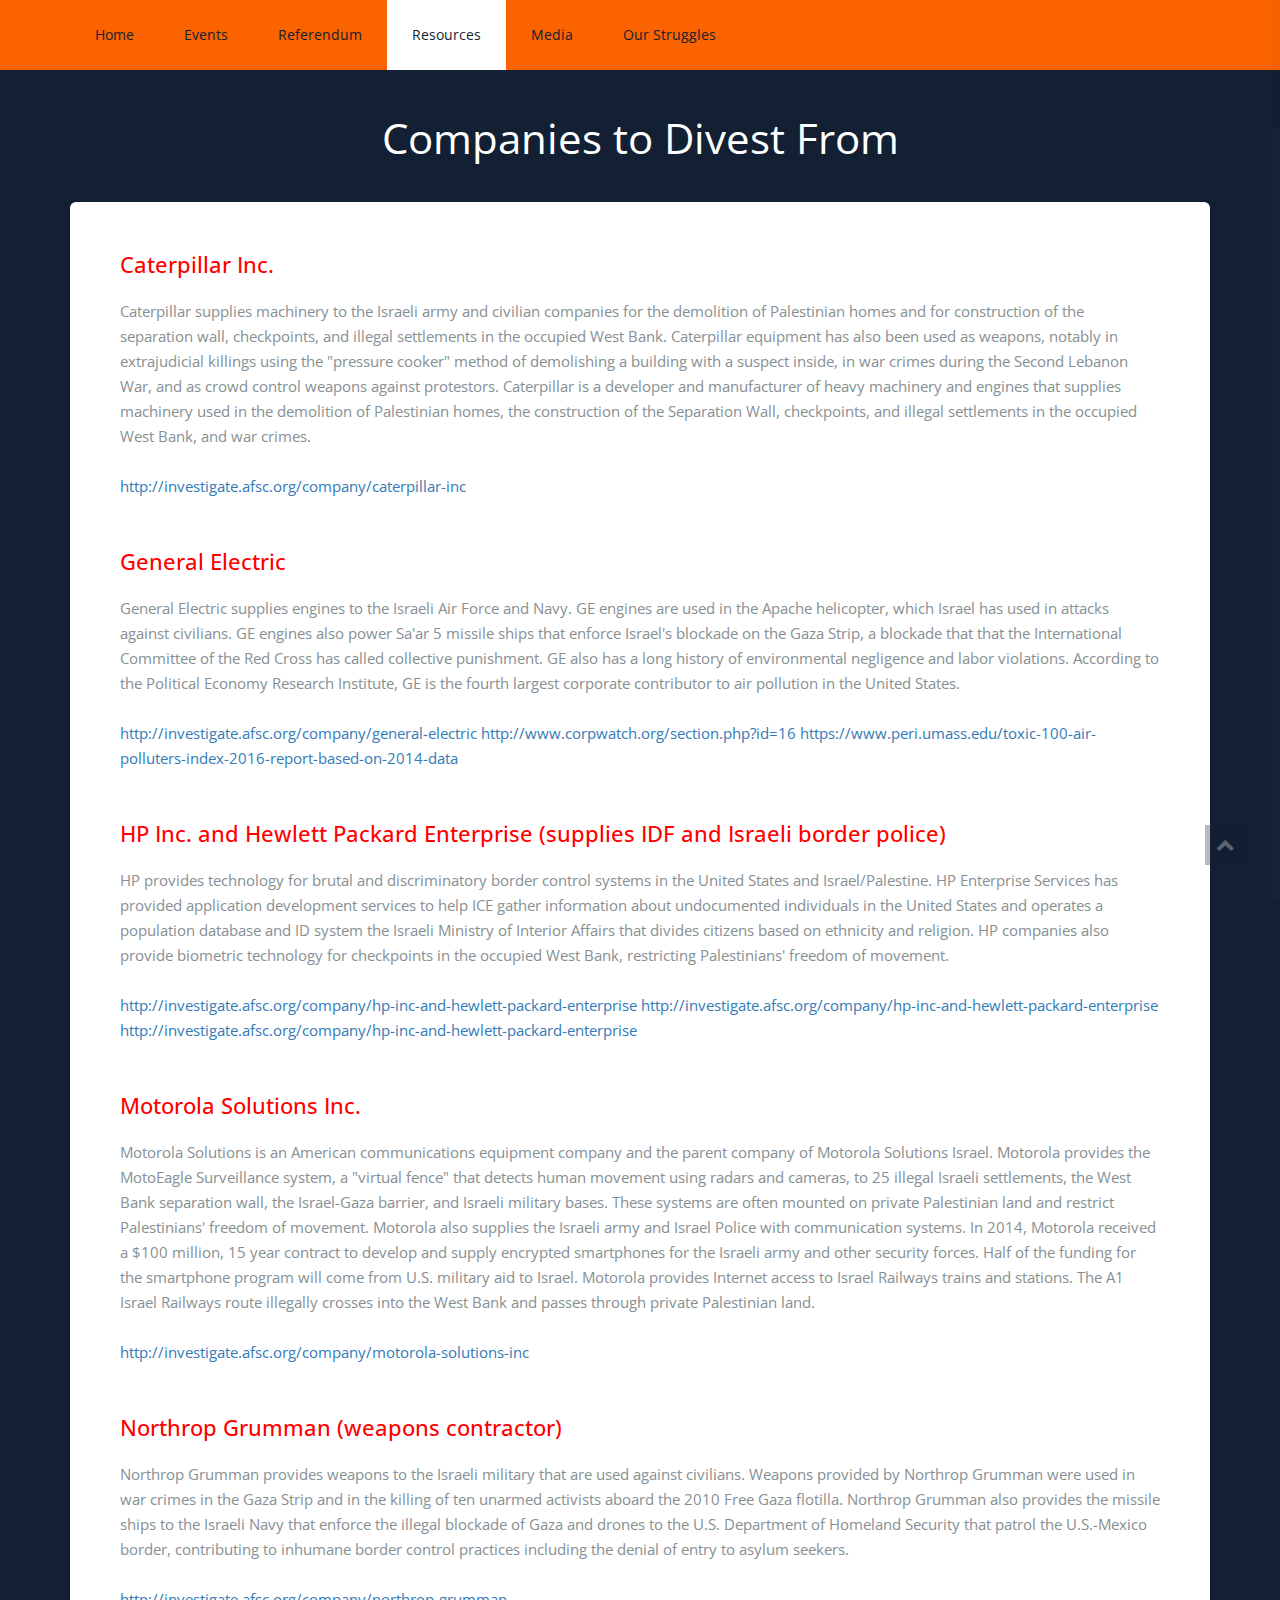
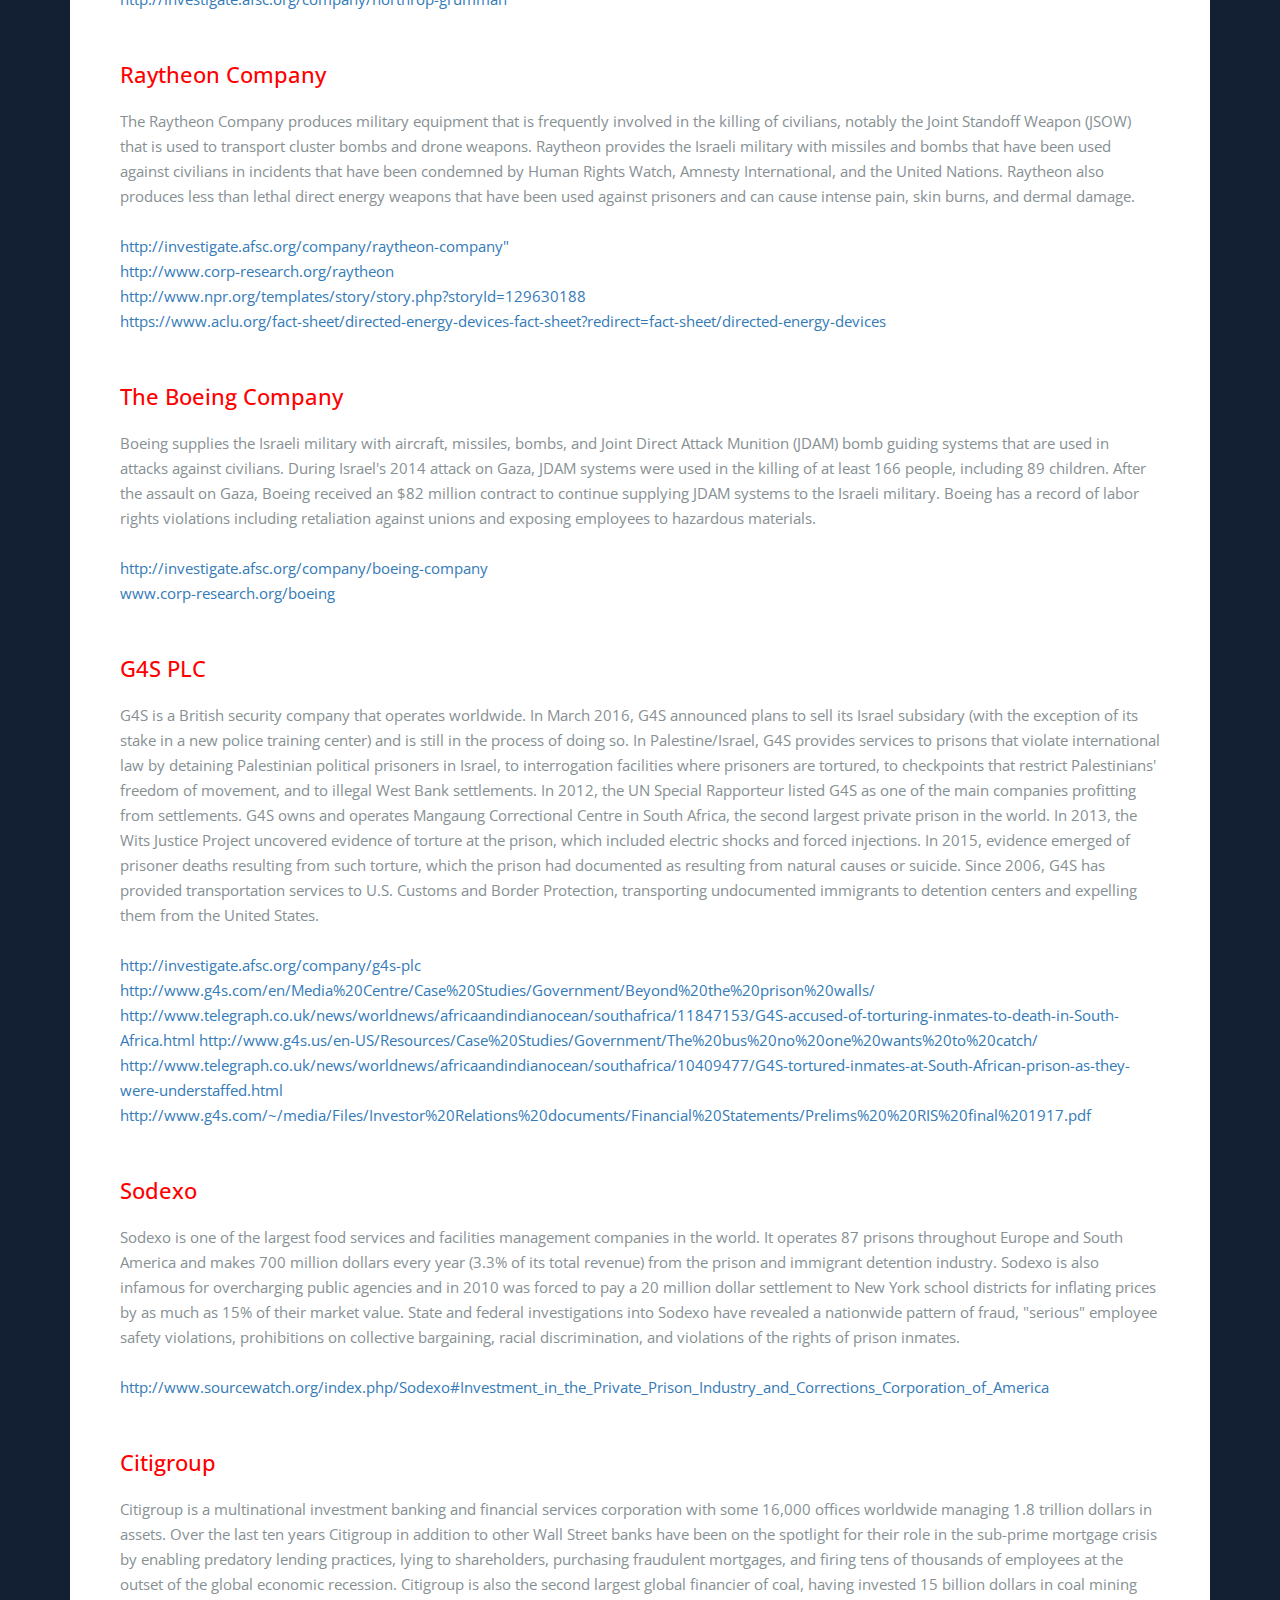
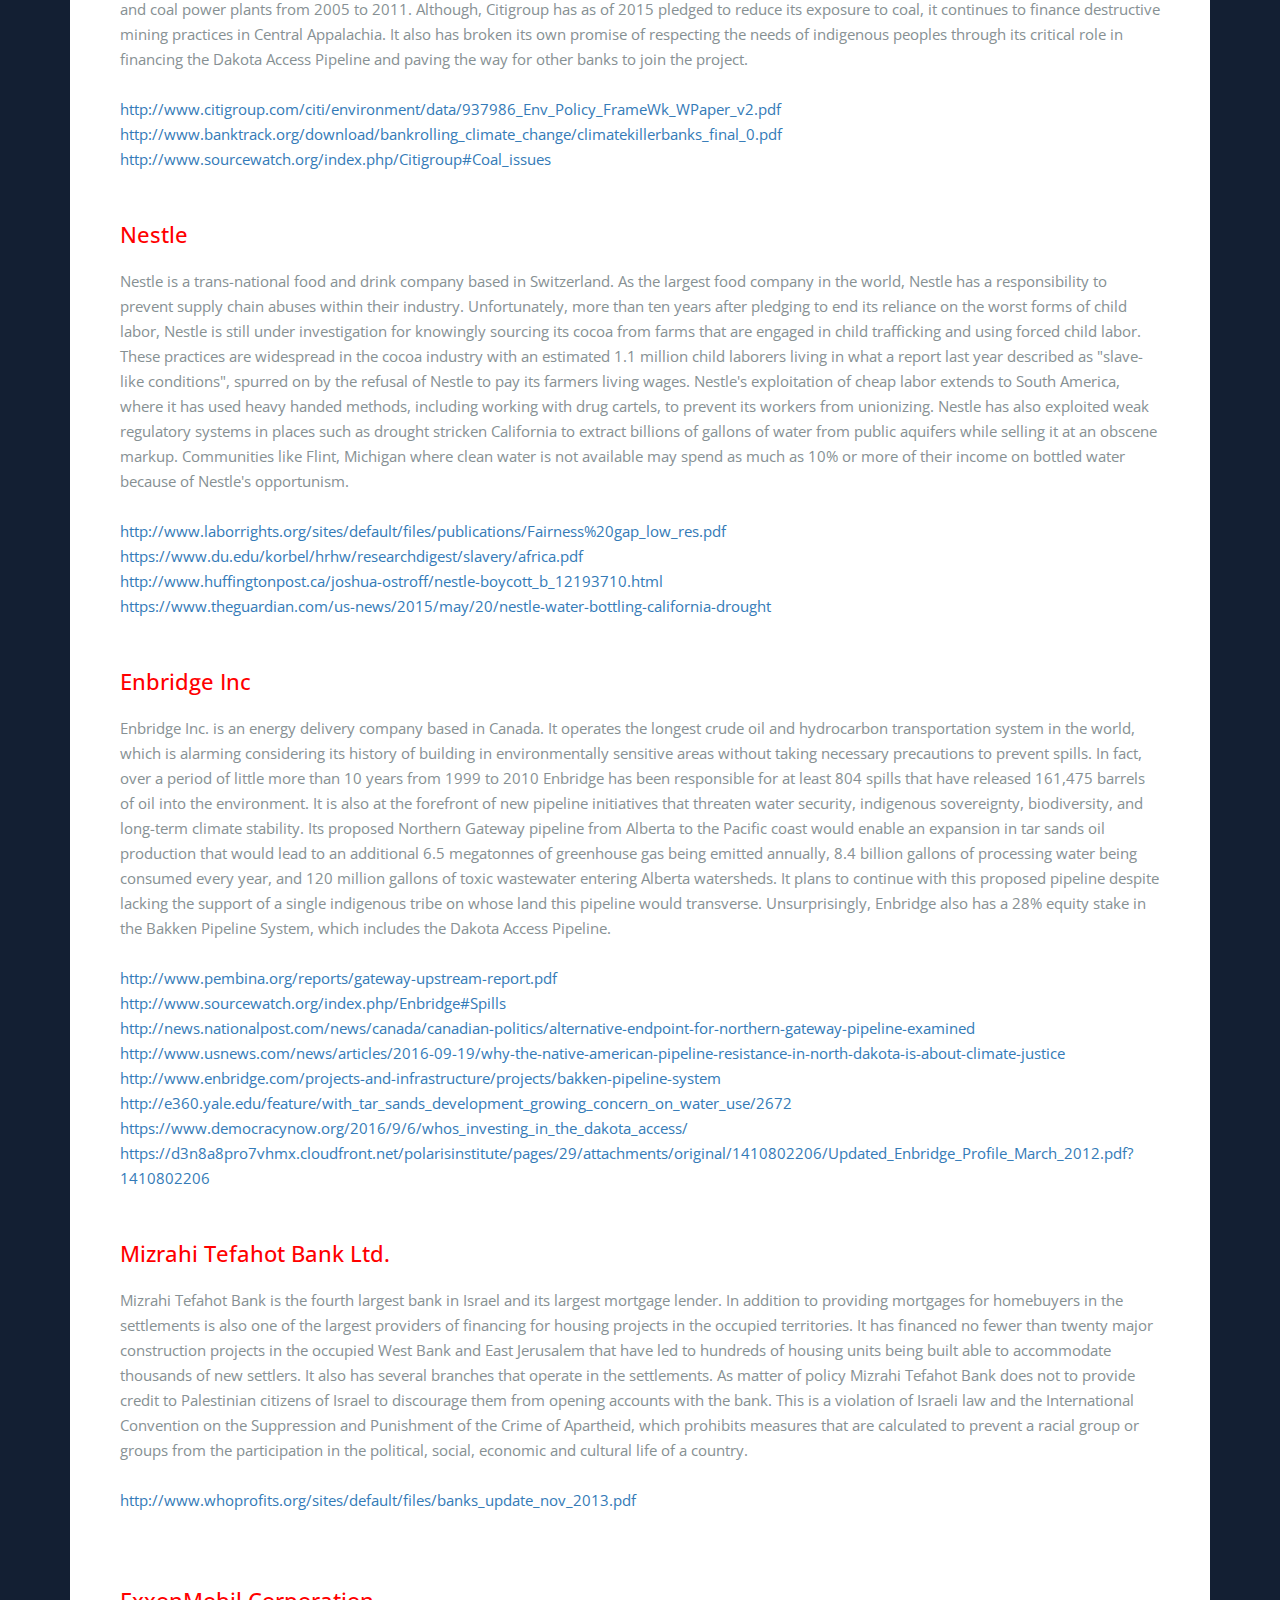
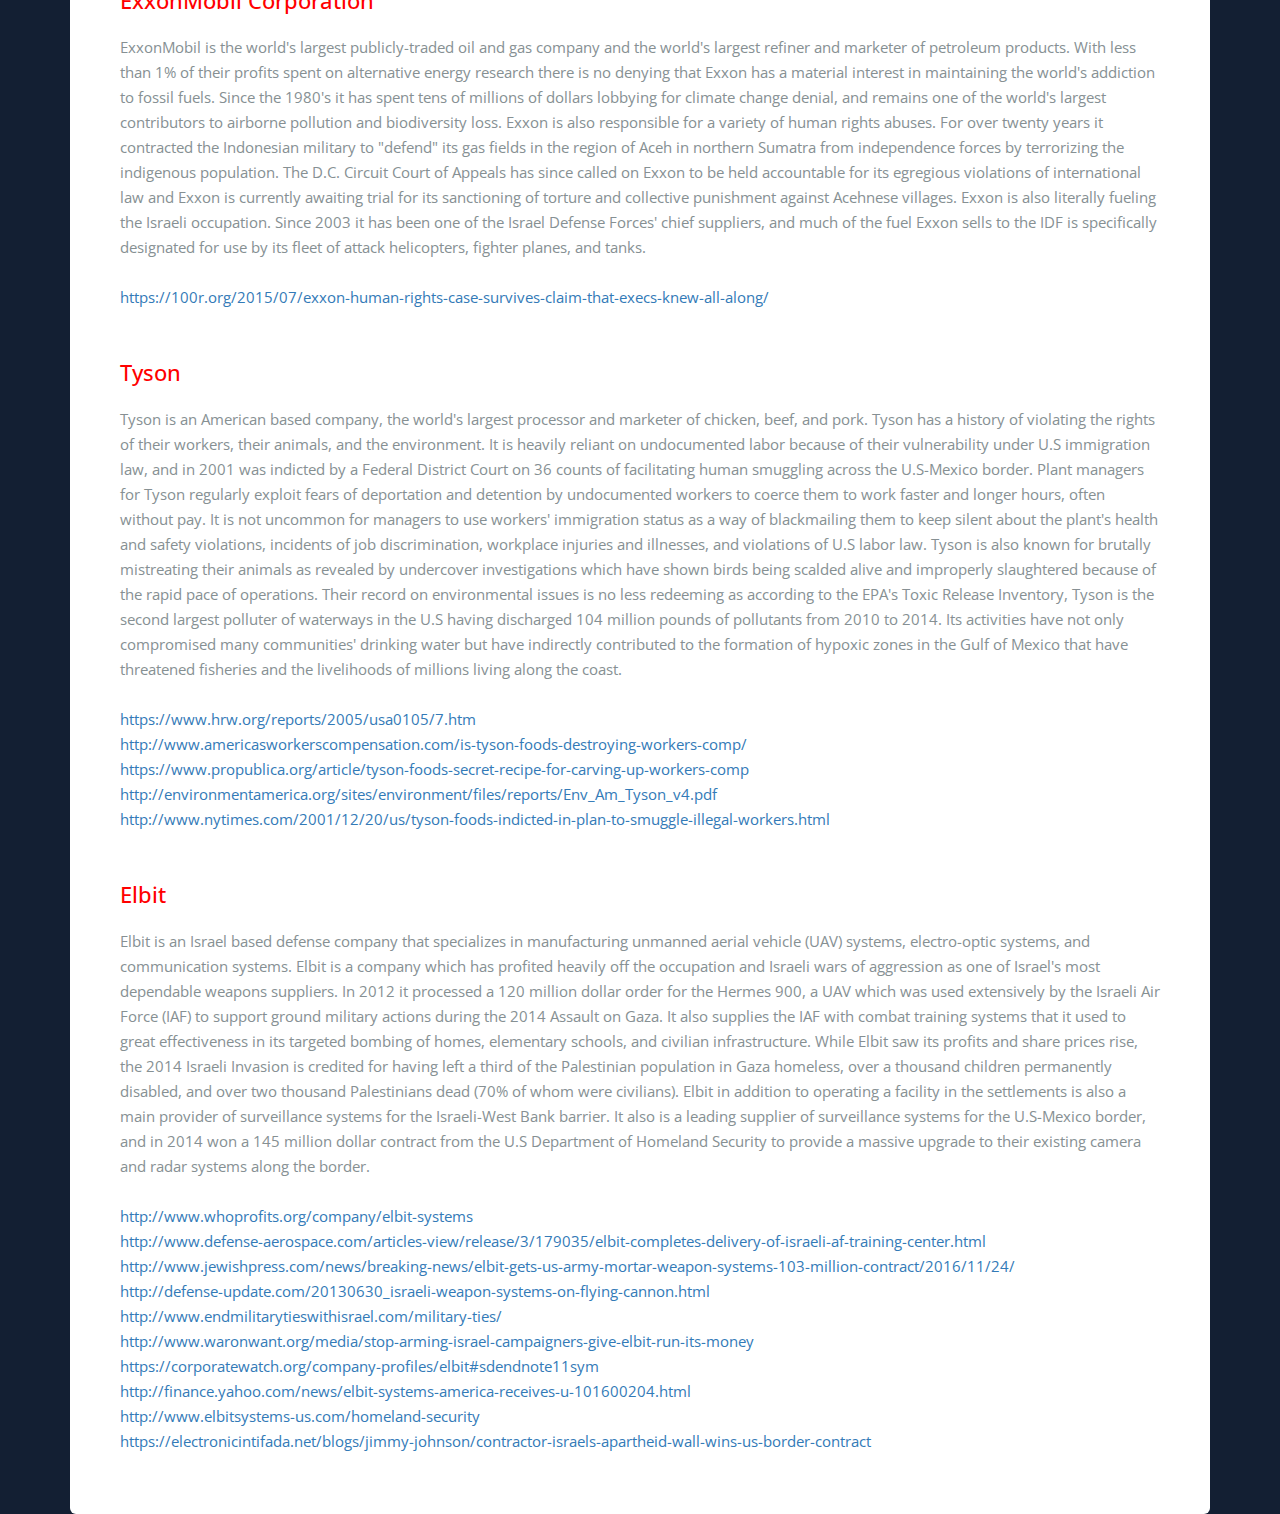
<file: companies.html>
<!doctype html>
<html lang="en">
<head>
	<meta charset="UTF-8">
	<title>UIUC Divest</title> <!-- Test -->
<!-- Favicon -->
    <link rel="shortcut icon" href="images/services/logo.png" type="image/x-icon">
    
	<meta name="description" content="UIUC Divest Official Website" >



	<meta http-equiv="X-UA-Compatible" content="IE=edge">

	<!-- Mobile Specific Meta -->
	<meta name="viewport" content="width=device-width, initial-scale=1">
	<!--[if IE]><meta http-equiv='X-UA-Compatible' content='IE=edge,chrome=1'><![endif]-->

	<!-- Bootstrap  -->
	<link href="assets/css/bootstrap.min.css" rel="stylesheet">

	<!-- icon fonts font Awesome -->
	<link href="assets/css/font-awesome/css/font-awesome.min.css" rel="stylesheet">

	<!-- Import Magnific Pop Up Styles -->
	<link rel="stylesheet" href="assets/css/magnific-popup.css">

	<!-- Import Custom Styles -->
	<link href="assets/css/style.css" rel="stylesheet">

	<!-- Import Animate Styles -->
	<link href="assets/css/animate.min.css" rel="stylesheet">

	<!-- Import owl.carousel Styles -->
	<link href="assets/css/owl.carousel.css" rel="stylesheet">

	<!-- Import Custom Responsive Styles -->
	<link href="assets/css/responsive.css" rel="stylesheet">

	
	<!--[if IE]>
  		<script src="http://html5shiv.googlecode.com/svn/trunk/html5.js"></script>
  		<![endif]-->

  	</head>
  	<body class="header-fixed-top" style="background: #131f33;">

  		<header id="main-menu" class="main-menu sticky">
  			<div class="container">
  				<div class="row">
  					<div class="col-sm-12">
  						<div class="navbar-header">
  						<button type="button" class="navbar-toggle collapsed" data-toggle="collapse" data-target="#menu">
  								<i class="fa fa-bars"></i>
  						</button>
						<div class="menu-logo">
							<div class="site-logo">
									<!--<span>
										
										d<span class="bigi bigi_menu">I</span>vest.
									
									</span>-->
								</div>
						</div><!-- /.menu-logo -->
						</div>
						<nav id="menu" class="menu collapse navbar-collapse">
							
						 <ul id="headernavigation" class="menu-list nav navbar-nav">
							
						  <li><a href="index.html#page-top">Home</a></li>
						  
						  <li><a href="index.html#events">Events</a></li>
						  
				
						  <li><a href="index.html#referendum">Referendum</a></li>
						   
						    
						  <li class="button-dropdown active">
							  <a href="javascript:void(0)" class="dropdown-toggle">
							    Resources
							  </a>
							  <ul class="dropdown-menu">
							    <li>
							      <a href="faq.html" class="js-href">
								FAQs
							      </a>
							    </li>
							    <li>
							      <a href="companies.html" class="js-href">
								Companies
							      </a>
							    </li>
							    <li>
							      <a href="letters.html" class="js-href">
								Letters of Support
							      </a>
							    </li>
							  </ul>
						  </li>
						  
						  
						   <li class="button-dropdown">
							  <a href="javascript:void(0)" class="dropdown-toggle">
							    media
							  </a>
							  <ul class="dropdown-menu">
							    <li>
							      <a href="gallery.html" class="js-href" >
								Gallery
							      </a>
							    </li>
							    <li>
							      <a href="blogs.html" class="js-href">
								Blog
							      </a>
							    </li>
							   
							  </ul>
						  </li>
						 
						  <li><a href="ourstruggles.html" class="js-href">Our Struggles</a></li>
						  
						</ul><!-- /.menu-list -->
						
						
											
					      </nav><!-- /.menu-list -->
					</div>

        <!-- <div class="col-sm-5">
		<div class="slider-icon">
			<i class="fa fa-hand-peace-o"></i>
		</div>
            <!--<div class="menu-search pull-right">
             <form role="search" class="search-form" action="#" method="get">
              <input class="search-field" type="text" name="s" id="s" placeholder="Search Here" required>
              <button class="btn search-btn" type="submit"><i class="fa fa-search"></i></button>
            </form><!-- /.search-form -->
         <!--  </div><!-- /.menu-search -->
	<!-- </div>-->
      </div><!-- /.row -->
    </div><!-- /.container -->
  </header><!-- /#main-menu -->



<section id="companies">
    
    
    
    <div class="container">
        
        
        <div class="row">
            
            
            <div class="col-sm-12">
                
                
                
                <h1 class="new-page-title">Companies to Divest From</h1>
                
                
                
                <div class="faq-writing">
                    
                   
		   
		   <ul>
			
			
			
			<li>
				
				
				<h4>Caterpillar Inc.</h4> <br />
				<p>
Caterpillar supplies machinery to the Israeli army and civilian companies for the demolition of Palestinian homes and for construction of the separation wall, checkpoints, and illegal settlements in the occupied West Bank. Caterpillar equipment has also been used as weapons, notably in extrajudicial killings using the "pressure cooker" method of demolishing a building with a suspect inside, in war crimes during the Second Lebanon War, and as crowd control weapons against protestors. Caterpillar is a developer and manufacturer of heavy machinery and engines that supplies machinery used in the demolition of Palestinian homes, the construction of the Separation Wall, checkpoints, and illegal settlements in the occupied West Bank, and war crimes.
<br /><br />
<a href="http://investigate.afsc.org/company/caterpillar-inc">http://investigate.afsc.org/company/caterpillar-inc</a>

					
					
				</p>
				
				
			</li>
			
			
			
			<li>
				
				
				<h4>General Electric</h4> <br />
				<p>
General Electric supplies engines to the Israeli Air Force and Navy. GE engines are used in the Apache helicopter, which Israel has used in attacks against civilians. GE engines also power Sa'ar 5 missile ships that enforce Israel's blockade on the Gaza Strip, a blockade that that the International Committee of the Red Cross has called collective punishment. GE also has a long history of environmental negligence and labor violations. According to the Political Economy Research Institute, GE is the fourth largest corporate contributor to air pollution in the United States.
<br /><br />
<a href="http://investigate.afsc.org/company/general-electric">http://investigate.afsc.org/company/general-electric</a>
<a href="http://www.corpwatch.org/section.php?id=16">http://www.corpwatch.org/section.php?id=16</a>
<a href="https://www.peri.umass.edu/toxic-100-air-polluters-index-2016-report-based-on-2014-data">https://www.peri.umass.edu/toxic-100-air-polluters-index-2016-report-based-on-2014-data</a>
					
					
				</p>
				
				
			</li>
			
			
			
			
			
			<li>
				
				
				<h4>HP Inc. and Hewlett Packard Enterprise (supplies IDF and Israeli border police)</h4> <br />
				<p>
HP provides technology for brutal and discriminatory border control systems in the United States and Israel/Palestine. HP Enterprise Services has provided application development services to help ICE gather information about undocumented individuals in the United States and operates a population database and ID system the Israeli Ministry of Interior Affairs that divides citizens based on ethnicity and religion. HP companies also provide biometric technology for checkpoints in the occupied West Bank, restricting Palestinians' freedom of movement.
<br /><br />
<a href="http://investigate.afsc.org/company/hp-inc-and-hewlett-packard-enterprise">http://investigate.afsc.org/company/hp-inc-and-hewlett-packard-enterprise</a>
<a href="http://investigate.afsc.org/company/hp-inc-and-hewlett-packard-enterprise">http://investigate.afsc.org/company/hp-inc-and-hewlett-packard-enterprise</a>
<a href="http://investigate.afsc.org/company/hp-inc-and-hewlett-packard-enterprise">http://investigate.afsc.org/company/hp-inc-and-hewlett-packard-enterprise</a>

					
					
				</p>
				
				
			</li>
			
			
			
			
			
			
			<li>
				
				
				<h4>Motorola Solutions Inc.</h4> <br />
				<p>
Motorola Solutions is an American communications equipment company and the parent company of Motorola Solutions Israel. Motorola provides the MotoEagle Surveillance system, a "virtual fence" that detects human movement using radars and cameras, to 25 illegal Israeli settlements, the West Bank separation wall, the Israel-Gaza barrier, and Israeli military bases. These systems are often mounted on private Palestinian land and restrict Palestinians' freedom of movement. Motorola also supplies the Israeli army and Israel Police with communication systems. In 2014, Motorola received a $100 million, 15 year contract to develop and supply encrypted smartphones for the Israeli army and other security forces. Half of the funding for the smartphone program will come from U.S. military aid to Israel. Motorola provides Internet access to Israel Railways trains and stations. The A1 Israel Railways route illegally crosses into the West Bank and passes through private Palestinian land.
<br /><br />
<a href="http://investigate.afsc.org/company/motorola-solutions-inc">http://investigate.afsc.org/company/motorola-solutions-inc</a>					
					
				</p>
				
				
			</li>
			
			
			
			
			
			
			
			<li>
				
				
				<h4>Northrop Grumman (weapons contractor)</h4> <br />
				<p>
Northrop Grumman provides weapons to the Israeli military that are used against civilians. Weapons provided by Northrop Grumman were used in war crimes in the Gaza Strip and in the killing of ten unarmed activists aboard the 2010  Free Gaza flotilla. Northrop Grumman also provides the missile ships to the Israeli Navy that enforce the illegal blockade of Gaza and drones to the U.S. Department of Homeland Security that patrol the U.S.-Mexico border, contributing to inhumane border control practices including the denial of entry to asylum seekers.
<br /><br />
<a href="http://investigate.afsc.org/company/northrop-grumman">http://investigate.afsc.org/company/northrop-grumman</a><br />


					
					
				</p>
				
				
			</li>
			
			
			
			
			
			
			<li>
				
				
				<h4>Raytheon Company</h4> <br />
				<p>
The Raytheon Company produces military equipment that is frequently involved in the killing of civilians, notably the Joint Standoff Weapon (JSOW) that is used to transport cluster bombs and drone weapons. Raytheon provides the Israeli military with missiles and bombs that have been used against civilians in incidents that have been condemned by Human Rights Watch, Amnesty International, and the United Nations. Raytheon also produces less than lethal direct energy weapons that have been used against prisoners and can cause intense pain, skin burns, and dermal damage.
<br /><br />
<a href="http://investigate.afsc.org/company/raytheon-company">http://investigate.afsc.org/company/raytheon-company"</a><br />
<a href="http://www.corp-research.org/raytheon">http://www.corp-research.org/raytheon</a><br />
<a href="http://www.npr.org/templates/story/story.php?storyId=129630188">http://www.npr.org/templates/story/story.php?storyId=129630188</a><br />
<a href="https://www.aclu.org/fact-sheet/directed-energy-devices-fact-sheet?redirect=fact-sheet/directed-energy-devices">https://www.aclu.org/fact-sheet/directed-energy-devices-fact-sheet?redirect=fact-sheet/directed-energy-devices</a>

					
					
				</p>
				
				
			</li>
			
			
			
			
			
			<li>
				
				
				<h4>The Boeing Company</h4> <br />
				<p>
Boeing supplies the Israeli military with aircraft, missiles, bombs, and Joint Direct Attack Munition (JDAM) bomb guiding systems that are used in attacks against civilians. During Israel's 2014 attack on Gaza, JDAM systems were used in the killing of at least 166 people, including 89 children. After the assault on Gaza, Boeing received an $82 million contract to continue supplying JDAM systems to the Israeli military. Boeing has a record of labor rights violations including retaliation against unions and exposing employees to hazardous materials.
<br /><br />
<a href="http://investigate.afsc.org/company/boeing-company">http://investigate.afsc.org/company/boeing-company</a><br />
<a href="www.corp-research.org/boeing">www.corp-research.org/boeing</a>


					
					
				</p>
				
				
			</li>
			
			
			
			<li>
				
				
				<h4>G4S PLC</h4> <br />
				<p>
G4S is a British security company that operates worldwide. In March 2016, G4S announced plans to sell its Israel subsidary (with the exception of its stake in a new police training center) and is still in the process of doing so. In Palestine/Israel, G4S provides services to prisons that violate international law by detaining Palestinian political prisoners in Israel, to interrogation facilities where prisoners are tortured, to checkpoints that restrict Palestinians' freedom of movement, and to illegal West Bank settlements. In 2012, the UN Special Rapporteur listed G4S as one of the main companies profitting from settlements. G4S owns and operates Mangaung Correctional Centre in South Africa, the second largest private prison in the world. In 2013, the Wits Justice Project uncovered evidence of torture at the prison, which included electric shocks and forced injections. In 2015, evidence emerged of prisoner deaths resulting from such torture, which the prison had documented as resulting from natural causes or suicide. Since 2006, G4S has provided transportation services to U.S. Customs and Border Protection, transporting undocumented immigrants to detention centers and expelling them from the United States.
<br /><br />
<a href="http://investigate.afsc.org/company/g4s-plc">http://investigate.afsc.org/company/g4s-plc</a><br />
<a href="http://www.g4s.com/en/Media%20Centre/Case%20Studies/Government/Beyond%20the%20prison%20walls/">http://www.g4s.com/en/Media%20Centre/Case%20Studies/Government/Beyond%20the%20prison%20walls/</a>
<a href="http://www.telegraph.co.uk/news/worldnews/africaandindianocean/southafrica/11847153/G4S-accused-of-torturing-inmates-to-death-in-South-Africa.html">http://www.telegraph.co.uk/news/worldnews/africaandindianocean/southafrica/11847153/G4S-accused-of-torturing-inmates-to-death-in-South-Africa.html</a>
<a href="http://www.g4s.us/en-US/Resources/Case%20Studies/Government/The%20bus%20no%20one%20wants%20to%20catch/">http://www.g4s.us/en-US/Resources/Case%20Studies/Government/The%20bus%20no%20one%20wants%20to%20catch/</a>
<a href="http://www.telegraph.co.uk/news/worldnews/africaandindianocean/southafrica/10409477/G4S-tortured-inmates-at-South-African-prison-as-they-were-understaffed.html">http://www.telegraph.co.uk/news/worldnews/africaandindianocean/southafrica/10409477/G4S-tortured-inmates-at-South-African-prison-as-they-were-understaffed.html</a>
<a href="http://www.g4s.com/~/media/Files/Investor%20Relations%20documents/Financial%20Statements/Prelims%20%20RIS%20final%201917.pdf">http://www.g4s.com/~/media/Files/Investor%20Relations%20documents/Financial%20Statements/Prelims%20%20RIS%20final%201917.pdf</a>					
					
				</p>
				
				
			</li>
			
			
			
			
			
			<li>
				
				
				<h4>Sodexo</h4> <br />
				<p>
Sodexo is one of the largest food services and facilities management companies in the world. It operates 87 prisons throughout Europe and South America and makes 700 million dollars every year (3.3% of its total revenue) from the prison and immigrant detention industry. Sodexo is also infamous for overcharging public agencies and in 2010 was forced to pay a 20 million dollar settlement to New York school districts for inflating prices by as much as 15% of their market value. State and federal investigations into Sodexo have revealed a  nationwide pattern of fraud, "serious" employee safety violations, prohibitions on collective bargaining, racial discrimination, and violations of the rights of prison inmates.
<br /><br />
<a href="http://www.sourcewatch.org/index.php/Sodexo#Investment_in_the_Private_Prison_Industry_and_Corrections_Corporation_of_America">http://www.sourcewatch.org/index.php/Sodexo#Investment_in_the_Private_Prison_Industry_and_Corrections_Corporation_of_America</a>
					
					
				</p>
				
				
			</li>
			
			
			
			
			
			<li>
				
				
				<h4>Citigroup</h4> <br />
				<p>
Citigroup is a multinational investment banking and financial services corporation with some 16,000 offices worldwide managing 1.8 trillion dollars in assets. Over the last ten years Citigroup in addition to other Wall Street banks have been on the spotlight for their role in the sub-prime mortgage crisis by enabling predatory lending practices, lying to shareholders, purchasing fraudulent mortgages, and firing tens of thousands of employees at the outset of the global economic recession. Citigroup is also the second largest global financier of coal, having invested 15 billion dollars in coal mining and coal power plants from 2005 to 2011. Although, Citigroup has as of 2015 pledged to reduce its exposure to coal, it continues to finance destructive mining practices in Central Appalachia. It also has broken its own promise of respecting the needs of indigenous peoples through its critical role in financing the Dakota Access Pipeline and paving the way for other banks to join the project.
<br /><br />
<a href="http://www.citigroup.com/citi/environment/data/937986_Env_Policy_FrameWk_WPaper_v2.pdf">http://www.citigroup.com/citi/environment/data/937986_Env_Policy_FrameWk_WPaper_v2.pdf</a><br />
<a href="http://www.banktrack.org/download/bankrolling_climate_change/climatekillerbanks_final_0.pdf">http://www.banktrack.org/download/bankrolling_climate_change/climatekillerbanks_final_0.pdf</a> <br />
<a href="http://www.sourcewatch.org/index.php/Citigroup#Coal_issues">http://www.sourcewatch.org/index.php/Citigroup#Coal_issues</a>
					
					
				</p>
				
				
			</li>
			
			
			
			
			
			<li>
				
				
				<h4>Nestle</h4> <br />
				<p>
Nestle is a trans-national food and drink company based in Switzerland. As the largest food company in the world, Nestle has a responsibility to prevent supply chain abuses within their industry. Unfortunately, more than ten years after pledging to end its reliance on the worst forms of child labor, Nestle is still under investigation for knowingly sourcing its cocoa from farms that are engaged in child trafficking and using forced child labor. These practices are widespread in the cocoa industry with an estimated 1.1 million child laborers living in what a report last year described as "slave-like conditions", spurred on by the refusal of Nestle to pay its farmers living wages. Nestle's exploitation of cheap labor extends to South America, where it has used heavy handed methods, including working with drug cartels, to prevent its workers from unionizing. Nestle has also exploited weak regulatory systems in places such as drought stricken California to extract billions of gallons of water from public aquifers while selling it at an obscene markup. Communities like Flint, Michigan where clean water is not available may spend as much as 10% or more of their income on bottled water because of Nestle's opportunism.      
<br /><br />
<a href="http://www.laborrights.org/sites/default/files/publications/Fairness%20gap_low_res.pdf">http://www.laborrights.org/sites/default/files/publications/Fairness%20gap_low_res.pdf</a><br />
<a href="https://www.du.edu/korbel/hrhw/researchdigest/slavery/africa.pdf">https://www.du.edu/korbel/hrhw/researchdigest/slavery/africa.pdf</a><br />
<a href="http://www.huffingtonpost.ca/joshua-ostroff/nestle-boycott_b_12193710.html">http://www.huffingtonpost.ca/joshua-ostroff/nestle-boycott_b_12193710.html</a><br />
<a href="https://www.theguardian.com/us-news/2015/may/20/nestle-water-bottling-california-drought">https://www.theguardian.com/us-news/2015/may/20/nestle-water-bottling-california-drought</a>
			</p>
				
				
			</li>
			
			
			
			
			
			<li>
				
				
				<h4>Enbridge Inc</h4> <br />
				<p>
Enbridge Inc. is an energy delivery company based in Canada. It operates the longest crude oil and hydrocarbon transportation system in the world, which is alarming considering its history of building in environmentally sensitive areas without taking necessary precautions to prevent spills. In fact, over a period of little more than 10 years from 1999 to 2010 Enbridge has been responsible for at least 804 spills that have released 161,475 barrels of oil into the environment. It is also at the forefront of new pipeline initiatives that threaten water security, indigenous sovereignty, biodiversity, and long-term climate stability. Its proposed Northern Gateway pipeline from Alberta to the Pacific coast would enable an expansion in tar sands oil production that would lead to an additional 6.5 megatonnes of greenhouse gas being emitted annually, 8.4 billion gallons of processing water being consumed every year, and 120 million gallons of toxic wastewater entering Alberta watersheds. It plans to continue with this proposed pipeline despite lacking the support of a single indigenous tribe on whose land this pipeline would transverse. Unsurprisingly, Enbridge also has a 28% equity stake in the Bakken Pipeline System, which includes the Dakota Access Pipeline.           
 <br /><br />
<a href="http://www.pembina.org/reports/gateway-upstream-report.pdf">http://www.pembina.org/reports/gateway-upstream-report.pdf</a>  <br />
<a href="http://www.sourcewatch.org/index.php/Enbridge#Spills">http://www.sourcewatch.org/index.php/Enbridge#Spills</a> <br />
<a href="http://news.nationalpost.com/news/canada/canadian-politics/alternative-endpoint-for-northern-gateway-pipeline-examined">http://news.nationalpost.com/news/canada/canadian-politics/alternative-endpoint-for-northern-gateway-pipeline-examined</a> <br />
<a href="http://www.usnews.com/news/articles/2016-09-19/why-the-native-american-pipeline-resistance-in-north-dakota-is-about-climate-justice">http://www.usnews.com/news/articles/2016-09-19/why-the-native-american-pipeline-resistance-in-north-dakota-is-about-climate-justice</a> <br />
<a href="http://www.enbridge.com/projects-and-infrastructure/projects/bakken-pipeline-system">http://www.enbridge.com/projects-and-infrastructure/projects/bakken-pipeline-system</a> <br />
<a href="http://e360.yale.edu/feature/with_tar_sands_development_growing_concern_on_water_use/2672">http://e360.yale.edu/feature/with_tar_sands_development_growing_concern_on_water_use/2672</a>  <br />
<a href="https://www.democracynow.org/2016/9/6/whos_investing_in_the_dakota_access/">https://www.democracynow.org/2016/9/6/whos_investing_in_the_dakota_access/</a> <br />
<a href="https://d3n8a8pro7vhmx.cloudfront.net/polarisinstitute/pages/29/attachments/original/1410802206/Updated_Enbridge_Profile_March_2012.pdf?1410802206">https://d3n8a8pro7vhmx.cloudfront.net/polarisinstitute/pages/29/attachments/original/1410802206/Updated_Enbridge_Profile_March_2012.pdf?1410802206 </a>

					
					
				</p>
				
				
			</li>
			
			
			
			
			
			<li>
				
				
				<h4>Mizrahi Tefahot Bank Ltd.</h4> <br />
				<p>
Mizrahi Tefahot Bank is the fourth largest bank in Israel and its largest mortgage lender. In addition to providing mortgages for homebuyers in the settlements is also one of the largest providers of financing for housing projects in the occupied territories. It has financed no fewer than twenty major construction projects in the occupied West Bank and East Jerusalem that have led to hundreds of housing units being built able to accommodate thousands of new settlers. It also has several branches that operate in the settlements. As matter of policy Mizrahi Tefahot Bank does not to provide credit to Palestinian citizens of Israel to discourage them from opening accounts with the bank. This is a violation of Israeli law and the International Convention on the Suppression and Punishment of the Crime of Apartheid, which prohibits measures that are calculated to prevent a racial group or groups from the participation in the political, social, economic and cultural life of a country.        
<br /><br />
<a href="http://www.whoprofits.org/sites/default/files/banks_update_nov_2013.pdf">http://www.whoprofits.org/sites/default/files/banks_update_nov_2013.pdf</a><br /><br />
					
					
				</p>
				
				
			</li>
			
			
			
			
			
			<li>
				
				
				<h4>ExxonMobil Corporation</h4> <br />
				<p>
ExxonMobil is the world's largest publicly-traded oil and gas company and the world's largest refiner and marketer of petroleum products. With less than 1% of their profits spent on alternative energy research there is no denying that Exxon has a material interest in maintaining the world's addiction to fossil fuels. Since the 1980's it has spent tens of millions of dollars lobbying for climate change denial, and remains one of the world's largest contributors to airborne pollution and biodiversity loss. Exxon is also responsible for a variety of human rights abuses. For over twenty years it contracted the Indonesian military to "defend" its gas fields in the region of Aceh in northern Sumatra from independence forces by terrorizing the indigenous population. The D.C. Circuit Court of Appeals has since called on Exxon to be held accountable for its egregious violations of international law and Exxon is currently awaiting trial for its sanctioning of torture and collective punishment against Acehnese villages. Exxon is also literally fueling the Israeli occupation. Since 2003 it has been one of the Israel Defense Forces' chief suppliers, and much of the fuel Exxon sells to the IDF is specifically designated for use by its fleet of attack helicopters, fighter planes, and tanks.
<br /><br />
<a href="https://100r.org/2015/07/exxon-human-rights-case-survives-claim-that-execs-knew-all-along/">https://100r.org/2015/07/exxon-human-rights-case-survives-claim-that-execs-knew-all-along/</a>  <br />					
					
				</p>
				
				
			</li>
			
			
			
			
			
			<li>
				
				
				<h4>Tyson</h4> <br />
				<p>
Tyson is an American based company, the world's largest processor and marketer of chicken, beef, and pork. Tyson has a history of violating the rights of their workers, their animals, and the environment. It is heavily reliant on undocumented labor because of their vulnerability under U.S immigration law, and in 2001 was indicted by a Federal District Court on 36 counts of facilitating human smuggling across the U.S-Mexico border. Plant managers for Tyson regularly exploit fears of deportation and detention by undocumented workers to coerce them to work faster and longer hours, often without pay. It is not uncommon for managers to use workers' immigration status as a way of blackmailing them to keep silent about the plant's health and safety violations, incidents of job discrimination, workplace injuries and illnesses, and violations of U.S labor law. Tyson is also known for brutally mistreating their animals as revealed by undercover investigations which have shown birds being scalded alive and improperly slaughtered because of the rapid pace of operations. Their record on environmental issues is no less redeeming as according to the EPA's Toxic Release Inventory, Tyson is the second largest polluter of waterways in the U.S having discharged 104 million pounds of pollutants from 2010 to 2014. Its activities have not only compromised many communities' drinking water but have indirectly contributed to the formation of hypoxic zones in the Gulf of Mexico that have threatened fisheries and the livelihoods of millions living along the coast.          
<br /><br />
<a href="https://www.hrw.org/reports/2005/usa0105/7.htm">https://www.hrw.org/reports/2005/usa0105/7.htm</a>  <br />
<a href="http://www.americasworkerscompensation.com/is-tyson-foods-destroying-workers-comp/">http://www.americasworkerscompensation.com/is-tyson-foods-destroying-workers-comp/</a><br />
<a href="https://www.propublica.org/article/tyson-foods-secret-recipe-for-carving-up-workers-comp">https://www.propublica.org/article/tyson-foods-secret-recipe-for-carving-up-workers-comp</a><br />
<a href="http://environmentamerica.org/sites/environment/files/reports/Env_Am_Tyson_v4.pdf">http://environmentamerica.org/sites/environment/files/reports/Env_Am_Tyson_v4.pdf</a><br />
<a href="http://www.nytimes.com/2001/12/20/us/tyson-foods-indicted-in-plan-to-smuggle-illegal-workers.html">http://www.nytimes.com/2001/12/20/us/tyson-foods-indicted-in-plan-to-smuggle-illegal-workers.html</a><br />
					
					
				</p>
				
				
			</li>
			
			
			

				
				
				<h4>Elbit</h4> <br />
				<p>
Elbit is an Israel based defense company that specializes in manufacturing unmanned aerial vehicle (UAV) systems, electro-optic systems, and communication systems. Elbit is a company which has profited heavily off the occupation and Israeli wars of aggression as one of Israel's most dependable weapons suppliers. In 2012 it processed a 120 million dollar order for the Hermes 900, a UAV which was used extensively by the Israeli Air Force (IAF) to support ground military actions during the 2014 Assault on Gaza. It also supplies the IAF with combat training systems that it used to great effectiveness in its targeted bombing of homes, elementary schools, and civilian infrastructure. While Elbit saw its profits and share prices rise, the 2014 Israeli Invasion is credited for having left a third of the Palestinian population in Gaza homeless, over a thousand children permanently disabled, and over two thousand Palestinians dead (70% of whom were civilians). Elbit in addition to operating a facility in the settlements is also a main provider of surveillance systems for the Israeli-West Bank barrier. It also is a leading supplier of surveillance systems for the U.S-Mexico border, and in 2014 won a 145 million dollar contract from the U.S Department of Homeland Security to provide a massive upgrade to their existing camera and radar systems along the border.
<br /><br />
	<a href="http://www.whoprofits.org/company/elbit-systems">http://www.whoprofits.org/company/elbit-systems</a> <br />
	<a href="http://www.defense-aerospace.com/articles-view/release/3/179035/elbit-completes-delivery-of-israeli-af-training-center.html">http://www.defense-aerospace.com/articles-view/release/3/179035/elbit-completes-delivery-of-israeli-af-training-center.html</a>  <br />
	<a href="http://www.jewishpress.com/news/breaking-news/elbit-gets-us-army-mortar-weapon-systems-103-million-contract/2016/11/24/">http://www.jewishpress.com/news/breaking-news/elbit-gets-us-army-mortar-weapon-systems-103-million-contract/2016/11/24/</a> <br />
	<a href="http://defense-update.com/20130630_israeli-weapon-systems-on-flying-cannon.html">http://defense-update.com/20130630_israeli-weapon-systems-on-flying-cannon.html</a> <br />
	<a href="http://www.endmilitarytieswithisrael.com/military-ties/">http://www.endmilitarytieswithisrael.com/military-ties/</a> <br />
	<a href="http://www.waronwant.org/media/stop-arming-israel-campaigners-give-elbit-run-its-money">http://www.waronwant.org/media/stop-arming-israel-campaigners-give-elbit-run-its-money</a> <br />
	<a href="https://corporatewatch.org/company-profiles/elbit#sdendnote11sym">https://corporatewatch.org/company-profiles/elbit#sdendnote11sym</a> <br />
	<a href="http://finance.yahoo.com/news/elbit-systems-america-receives-u-101600204.html">http://finance.yahoo.com/news/elbit-systems-america-receives-u-101600204.html</a><br />
	<a href="http://www.elbitsystems-us.com/homeland-security">http://www.elbitsystems-us.com/homeland-security</a> <br />
	<a href="https://electronicintifada.net/blogs/jimmy-johnson/contractor-israels-apartheid-wall-wins-us-border-contract">https://electronicintifada.net/blogs/jimmy-johnson/contractor-israels-apartheid-wall-wins-us-border-contract</a> <br />
				</p>
				
				
			</li>
			
			
		   </ul>
                    
                    
                    
                    
                </div>
                
                
                
                
            </div>
            
            
        </div>
        
    </div>

 

</section><!-- /#main-slider -->





<div id="scroll-to-top" class="scroll-to-top">
  <span>
    <i class="fa fa-chevron-up"></i>    
  </span>
</div><!-- /#scroll-to-top -->



<!-- Include modernizr-2.8.3.min.js -->
<script src="assets/js/modernizr-2.8.3.min.js"></script>

<!-- Include jquery.min.js plugin -->
<script src="assets/js/jquery-2.1.0.min.js"></script>

<!-- Include magnific-popup.min.js -->
<script src="assets/js/jquery.magnific-popup.min.js"></script>

<!-- Google Maps Script -->
<script src="http://maps.google.com/maps/api/js?sensor=true"></script>

<!-- Gmap3.js For Static Maps -->
<script src="assets/js/gmap3.js"></script>

<!-- Javascript Plugins  -->
<script src="assets/js/plugins.js"></script>

<!-- Custom Functions  -->
<script src="assets/js/functions.js"></script>

<script src="assets/js/wow.min.js"></script>

<script type="text/javascript" src="assets/js/jquery.ajaxchimp.min.js"></script>




<script>
	
	
	
	
jQuery(document).ready(function (e) {
    function t(t) {
        e(t).bind("click", function (t) {
            t.preventDefault();
            e(this).parent().fadeOut()
        })
    }
    e(".dropdown-toggle").click(function () {
        var t = e(this).parents(".button-dropdown").children(".dropdown-menu").is(":hidden");
        e(".button-dropdown .dropdown-menu").hide();
        e(".button-dropdown .dropdown-toggle").removeClass("active");
        if (t) {
            e(this).parents(".button-dropdown").children(".dropdown-menu").toggle().parents(".button-dropdown").children(".dropdown-toggle").addClass("active")
        }
    });
    e(document).bind("click", function (t) {
        var n = e(t.target);
        if (!n.parents().hasClass("button-dropdown")) e(".button-dropdown .dropdown-menu").hide();
    });
    e(document).bind("click", function (t) {
        var n = e(t.target);
        if (!n.parents().hasClass("button-dropdown")) e(".button-dropdown .dropdown-toggle").removeClass("active");
    })
    
    
    
});






 $(document).ready(function() {
    
    
    $(".js-href").click(function(e){
	window.location.href = $(this).attr('href');	
  });
    
    
 });
    
      /* -------- One page Navigation ----------*/
 

    





</script>

</body>
</html>
</file>
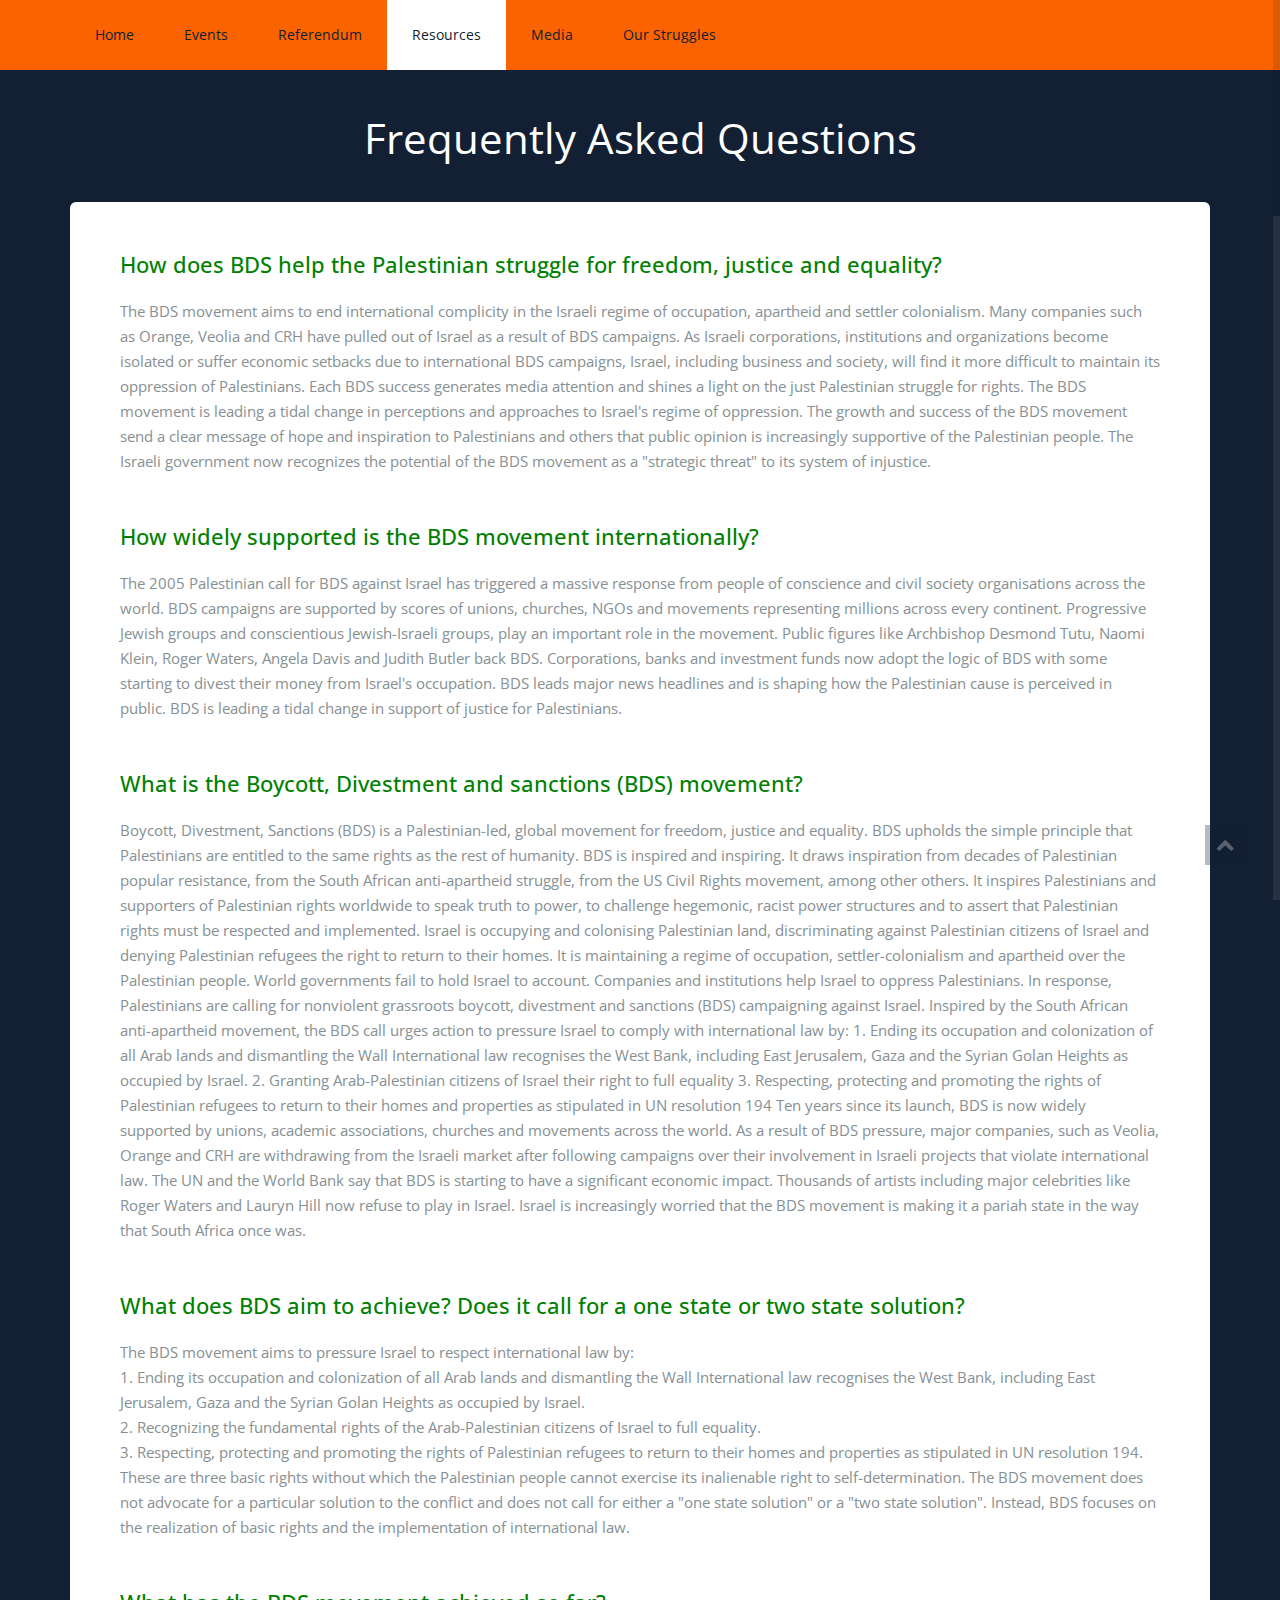
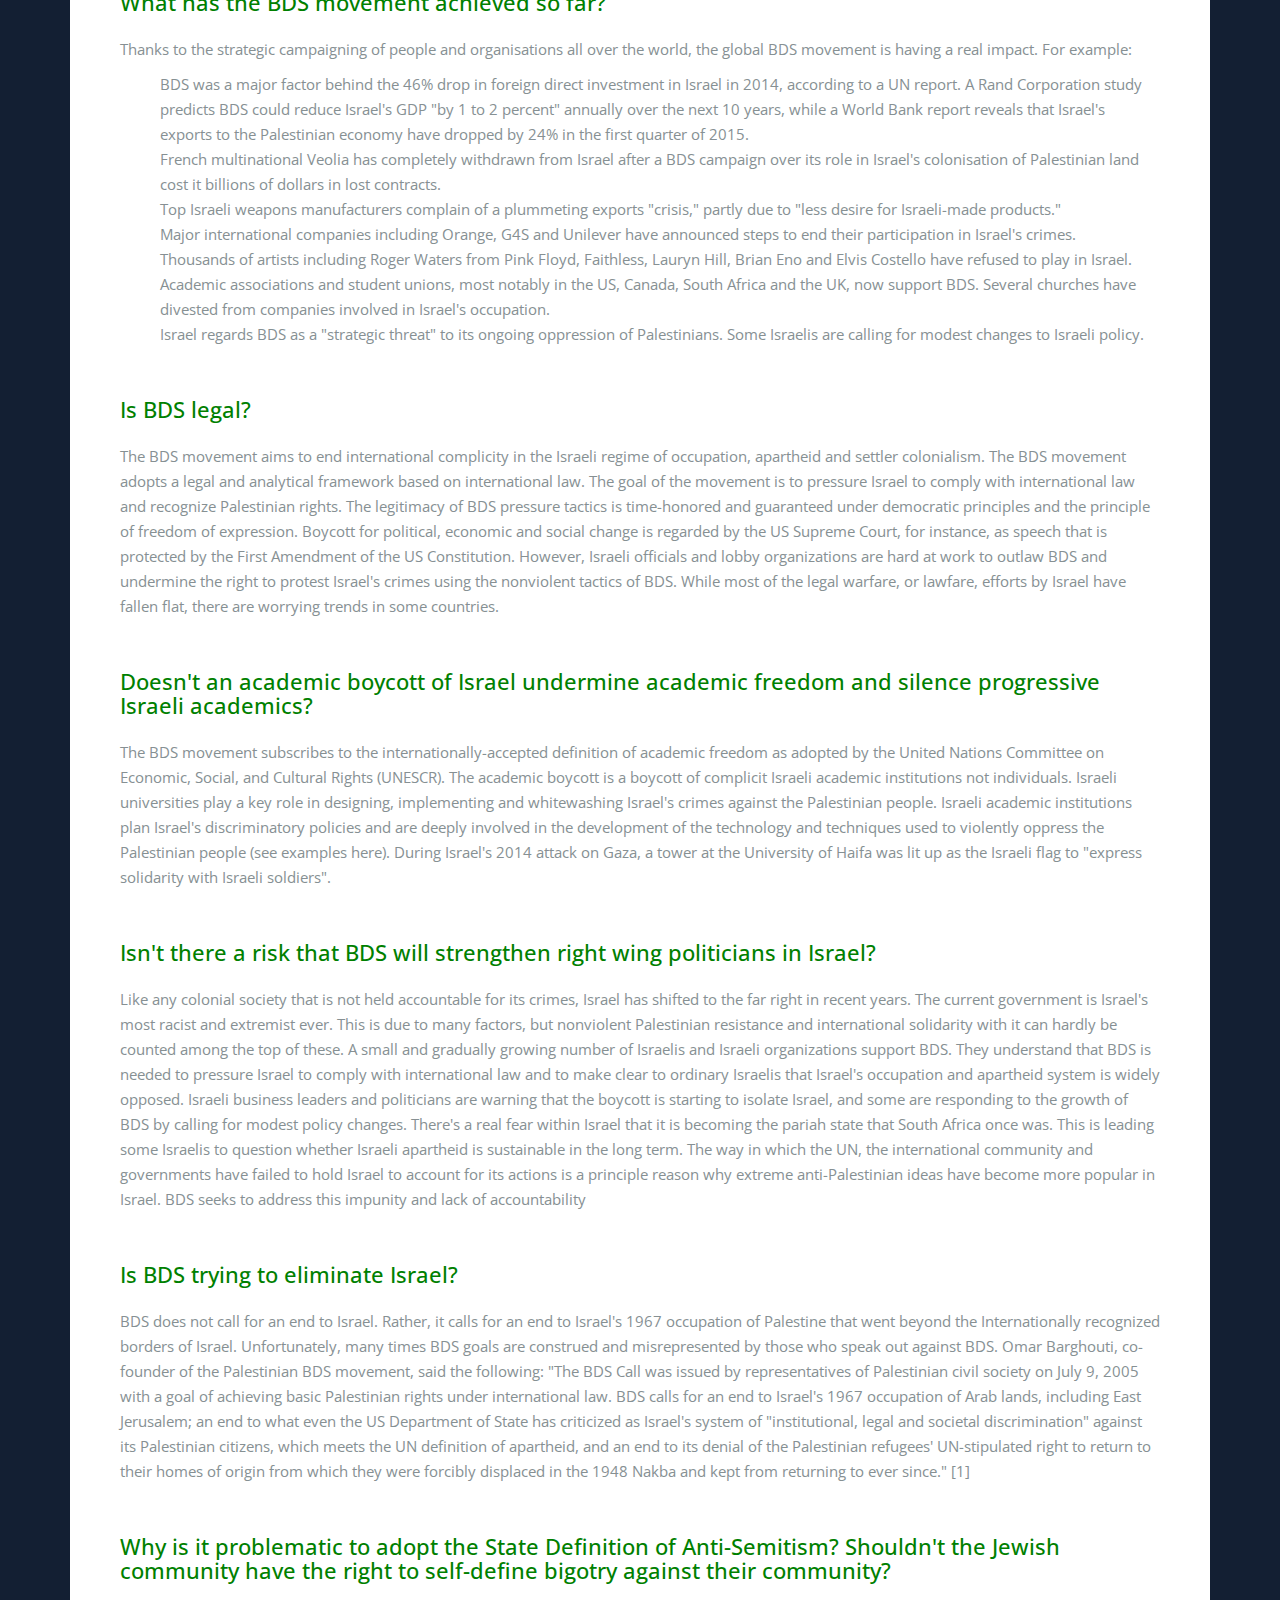
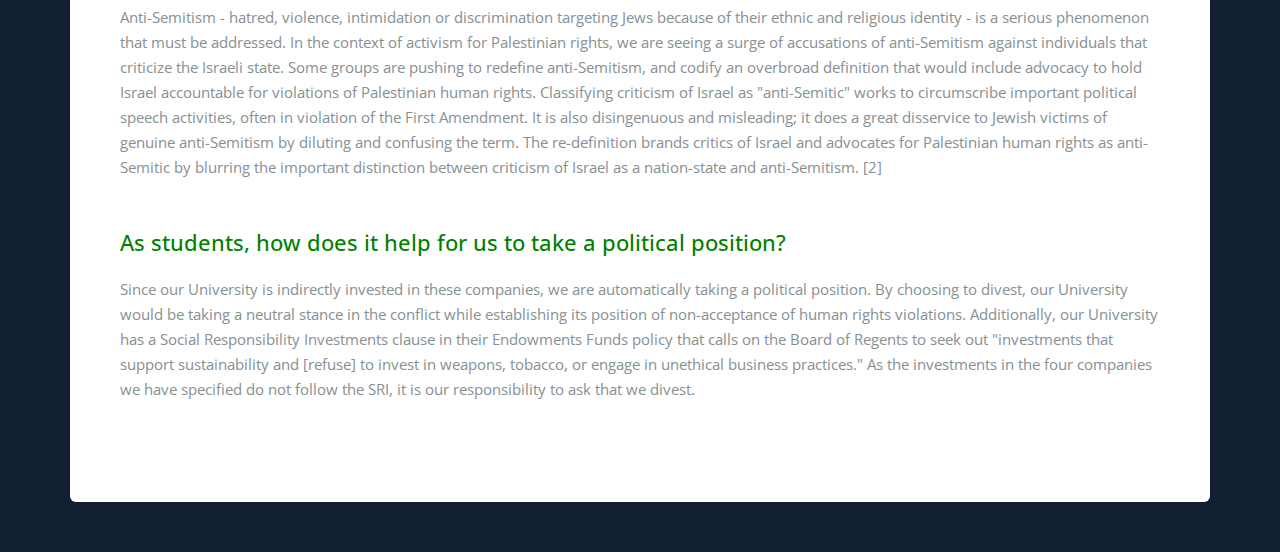
<file: faq.html>
<!doctype html>
<html lang="en">
<head>
	<meta charset="UTF-8">
	<title>UIUC Divest</title>
<!-- Favicon -->
    <link rel="shortcut icon" href="images/services/logo.png" type="image/x-icon">
    
	<meta name="description" content="Heera HTML5 Template by Jewel Theme" >

	<meta name="author" content="Jewel Theme">

	<meta http-equiv="X-UA-Compatible" content="IE=edge">

	<!-- Mobile Specific Meta -->
	<meta name="viewport" content="width=device-width, initial-scale=1">
	<!--[if IE]><meta http-equiv='X-UA-Compatible' content='IE=edge,chrome=1'><![endif]-->

	<!-- Bootstrap  -->
	<link href="assets/css/bootstrap.min.css" rel="stylesheet">

	<!-- icon fonts font Awesome -->
	<link href="assets/css/font-awesome/css/font-awesome.min.css" rel="stylesheet">

	<!-- Import Magnific Pop Up Styles -->
	<link rel="stylesheet" href="assets/css/magnific-popup.css">

	<!-- Import Custom Styles -->
	<link href="assets/css/style.css" rel="stylesheet">

	<!-- Import Animate Styles -->
	<link href="assets/css/animate.min.css" rel="stylesheet">

	<!-- Import owl.carousel Styles -->
	<link href="assets/css/owl.carousel.css" rel="stylesheet">

	<!-- Import Custom Responsive Styles -->
	<link href="assets/css/responsive.css" rel="stylesheet">

	
	<!--[if IE]>
  		<script src="http://html5shiv.googlecode.com/svn/trunk/html5.js"></script>
  		<![endif]-->

  	</head>
  	<body class="header-fixed-top" style="background: #131f33;">

  		<header id="main-menu" class="main-menu sticky">
  			<div class="container">
  				<div class="row">
  					<div class="col-sm-12">
  						<div class="navbar-header">
  						<button type="button" class="navbar-toggle collapsed" data-toggle="collapse" data-target="#menu">
  								<i class="fa fa-bars"></i>
  						</button>
						<div class="menu-logo">
							<div class="site-logo">
									<!--<span>
										
										d<span class="bigi bigi_menu">I</span>vest.
									
									</span>-->
								</div>
						</div><!-- /.menu-logo -->
						</div>
						<nav id="menu" class="menu collapse navbar-collapse">
							
						 <ul id="headernavigation" class="menu-list nav navbar-nav">
							
						  <li><a href="index.html#page-top">Home</a></li>
						  
						  <li><a href="index.html#events">Events</a></li>
						  
				
						  <li><a href="index.html#referendum">Referendum</a></li>
						   
						    
						  <li class="button-dropdown active">
							  <a href="javascript:void(0)" class="dropdown-toggle">
							    Resources
							  </a>
							  <ul class="dropdown-menu">
							    <li>
							      <a href="faq.html" class="js-href">
								FAQs
							      </a>
							    </li>
							    <li>
							      <a href="companies.html" class="js-href">
								Companies
							      </a>
							    </li>
							    <li>
							      <a href="letters.html" class="js-href">
								Letters of Support
							      </a>
							    </li>
							  </ul>
						  </li>
						  
						  
						   <li class="button-dropdown">
							  <a href="javascript:void(0)" class="dropdown-toggle">
							    media
							  </a>
							  <ul class="dropdown-menu">
							    <li>
							      <a href="gallery.html" class="js-href" >
								Gallery
							      </a>
							    </li>
							    <li>
							      <a href="blogs.html" class="js-href">
								Blog
							      </a>
							    </li>
							  
							  </ul>
						  </li>
						  
						  <li><a href="ourstruggles.html" class="js-href">Our Struggles</a></li>
						  
						</ul><!-- /.menu-list -->
						
						
											
					      </nav><!-- /.menu-list -->
					</div>

        <!-- <div class="col-sm-5">
		<div class="slider-icon">
			<i class="fa fa-hand-peace-o"></i>
		</div>
            <!--<div class="menu-search pull-right">
             <form role="search" class="search-form" action="#" method="get">
              <input class="search-field" type="text" name="s" id="s" placeholder="Search Here" required>
              <button class="btn search-btn" type="submit"><i class="fa fa-search"></i></button>
            </form><!-- /.search-form -->
         <!--  </div><!-- /.menu-search -->
	<!-- </div>-->
      </div><!-- /.row -->
    </div><!-- /.container -->
  </header><!-- /#main-menu -->



<section id="faq-content">
    
    
    
    <div class="container">
        
        
        <div class="row">
            
            
            <div class="col-sm-12">
                
                
                
                <h1 class="new-page-title">Frequently Asked Questions</h1>
                
                
                
                <div class="faq-writing">
                    
                    <ul>
                        <li>
                            
                            <h4>How does BDS help the Palestinian struggle for freedom, justice and equality?</h4><br />
                            <p>The BDS movement aims to end international complicity in the Israeli regime of occupation, apartheid and settler colonialism.
Many companies such as Orange, Veolia and CRH have pulled out of Israel as a result of BDS campaigns.
As Israeli corporations, institutions and organizations become isolated or suffer economic setbacks due to international BDS campaigns, Israel, including business and society, will find it more difficult to maintain its oppression of Palestinians.
Each BDS success generates media attention and shines a light on the just Palestinian struggle for rights. The BDS movement is leading a tidal change in perceptions and approaches to Israel's regime of oppression.
The growth and success of the BDS movement send a clear message of hope and inspiration to Palestinians and others that public opinion is increasingly supportive of the Palestinian people. The Israeli government now recognizes the potential of the BDS movement as a "strategic threat" to its system of injustice.
                            </p>
                            
                        </li>
                    
                    
                    
                    
                            <li>
                            
                            <h4>How widely supported is the BDS movement internationally?</h4><br />
                            <p>The 2005 Palestinian call for BDS against Israel has triggered a massive response from people of conscience and civil society organisations across the world.
BDS campaigns are supported by scores of unions, churches, NGOs and movements representing millions across every continent. Progressive Jewish groups and conscientious Jewish-Israeli groups, play an important role in the movement.
Public figures like Archbishop Desmond Tutu, Naomi Klein, Roger Waters, Angela Davis and Judith Butler back BDS.
Corporations, banks and investment funds now adopt the logic of BDS with some starting to divest their money from Israel's occupation.
BDS leads major news headlines and is shaping how the Palestinian cause is perceived in public. BDS is leading a tidal change in support of justice for Palestinians. 

                            </p>
                            
                        </li>
                            
                            
                            
                            
                            
                            
                            <li>
                            
                            <h4>What is the Boycott, Divestment and sanctions (BDS) movement?</h4><br />
                            <p>Boycott, Divestment, Sanctions (BDS) is a Palestinian-led, global movement for freedom, justice and equality. BDS upholds the simple principle that Palestinians are entitled to the same rights as the rest of humanity.
BDS is inspired and inspiring. It draws inspiration from decades of Palestinian popular resistance, from the South African anti-apartheid struggle, from the US Civil Rights movement, among other others. It inspires Palestinians and supporters of Palestinian rights worldwide to speak truth to power, to challenge hegemonic, racist power structures and to assert that Palestinian rights must be respected and implemented.  
Israel is occupying and colonising Palestinian land, discriminating against Palestinian citizens of Israel and denying Palestinian refugees the right to return to their homes. It is maintaining a regime of occupation, settler-colonialism and apartheid over the Palestinian people.
World governments fail to hold Israel to account. Companies and institutions help Israel to oppress Palestinians. In response, Palestinians are calling for nonviolent grassroots boycott, divestment and sanctions (BDS) campaigning against Israel.
Inspired by the South African anti-apartheid movement, the BDS call urges action to pressure Israel to comply with international law by:
1. Ending its occupation and colonization of all Arab lands and dismantling the Wall
International law recognises the West Bank, including East Jerusalem, Gaza and the Syrian Golan Heights as occupied by Israel.
2. Granting Arab-Palestinian citizens of Israel their right to full equality
3. Respecting, protecting and promoting the rights of Palestinian refugees to return to their homes and properties as stipulated in UN resolution 194
Ten years since its launch, BDS is now widely supported by unions, academic associations, churches and movements across the world.
As a result of BDS pressure, major companies, such as Veolia, Orange and CRH are withdrawing from the Israeli market after following campaigns over their involvement in Israeli projects that violate international law. The UN and the World Bank say that BDS is starting to have a significant economic impact. Thousands of artists including major celebrities like Roger Waters and Lauryn Hill now refuse to play in Israel.
Israel is increasingly worried that the BDS movement is making it a pariah state in the way that South Africa once was.

                            </p>
                            
                        </li>
                            
                            
                            
                            
                            
                            
                            
                            <li>
                            
                            <h4>What does BDS aim to achieve? Does it call for a one state or two state solution?</h4><br />
                            <p>The BDS movement aims to pressure Israel to respect international law by:<br />
1. Ending its occupation and colonization of all Arab lands and dismantling the Wall
International law recognises the West Bank, including East Jerusalem, Gaza and the Syrian Golan Heights as occupied by Israel.<br />
2. Recognizing the fundamental rights of the Arab-Palestinian citizens of Israel to full equality.<br />
3. Respecting, protecting and promoting the rights of Palestinian refugees to return to their homes and properties as stipulated in UN resolution 194.<br />
These are three basic rights without which the Palestinian people cannot exercise its inalienable right to self-determination.
The BDS movement does not advocate for a particular solution to the conflict and does not call for either a "one state solution" or a "two state solution". Instead, BDS focuses on the realization of basic rights and the implementation of international law.

                            </p>
                            
                        </li>
                            
                            
                            
                            
                            
                            
                            <li>
                            
                            <h4>What has the BDS movement achieved so far?</h4><br />
                            <p>Thanks to the strategic campaigning of people and organisations all over the world, the global BDS movement is having a real impact. For example:
                            <ol class="list-in-content">
                                <li>BDS was a major factor behind the 46% drop in foreign direct investment in Israel in 2014, according to a UN report. A Rand Corporation study predicts BDS could reduce Israel's GDP "by 1 to 2 percent" annually over the next 10 years, while a World Bank report reveals that Israel's exports to the Palestinian
                                economy have dropped by 24% in the first quarter of 2015.</li>
                                <li>French multinational Veolia has completely withdrawn from Israel after a BDS campaign over its role in Israel's colonisation of Palestinian land cost it billions of dollars in lost contracts.</li>
                                <li>Top Israeli weapons manufacturers complain of a plummeting exports "crisis," partly due to "less desire for Israeli-made products."</li>
                                <li>Major international companies including Orange, G4S and Unilever have announced steps to end their participation in Israel's crimes.</li>
                                <li>Thousands of artists including Roger Waters from Pink Floyd, Faithless, Lauryn Hill, Brian Eno and Elvis Costello have refused to play in Israel.</li>
                                <li>Academic associations and student unions, most notably in the US, Canada, South Africa and the UK, now support BDS. Several churches have divested from companies involved in Israel's occupation.</li>
                                <li>Israel regards BDS as a "strategic threat" to its ongoing oppression of Palestinians. Some Israelis are calling for modest changes to Israeli policy.</li>
                                </ol>

                            </p>
                            
                        </li>
                            
                            
                            
                            
                            
                            
                            <li>
                            
                            <h4>Is BDS legal?</h4><br />
                            <p>
                                The BDS movement aims to end international complicity in the Israeli regime of occupation, apartheid and settler colonialism.
                                The BDS movement adopts a legal and analytical framework based on international law. The goal of the movement is to pressure Israel to
                                comply with international law and recognize Palestinian rights. The legitimacy of BDS pressure tactics is time-honored and guaranteed under democratic principles and the principle
                                of freedom of expression.
                                Boycott for political, economic and social change is regarded by the US Supreme Court, for instance, as speech that is protected by the First
                                Amendment of the US Constitution. However, Israeli officials and lobby organizations are hard at work to outlaw BDS and undermine the right to protest
                                Israel's crimes using the nonviolent tactics of BDS. While most of the legal warfare, or lawfare, efforts by Israel have fallen flat, there are worrying trends in some countries.

                            </p>
                            
                        </li>
                            
                            
                            
                            
                            
                          <li>
                            
                            <h4>Doesn't an academic boycott of Israel undermine academic freedom and silence progressive Israeli academics?</h4><br />
                            <p>
                                The BDS movement subscribes to the internationally-accepted definition of academic freedom as adopted by the United Nations Committee on Economic, Social, and Cultural Rights (UNESCR).
                                The academic boycott is a boycott of complicit Israeli academic institutions not individuals.
                                Israeli universities play a key role in designing, implementing and whitewashing Israel's crimes against the Palestinian people. Israeli academic institutions plan Israel's discriminatory policies and
                                are deeply involved in the development of the technology and techniques used to violently oppress the Palestinian people
                                (see examples here).
                                During Israel's 2014 attack on Gaza, a tower at the University of Haifa was lit up as the Israeli flag to "express solidarity with Israeli soldiers".  

                            </p>
                            
                        </li>
                          
                          
                          
                          
                          
                          
                          
                          <li>
                            
                            <h4>Isn't there a risk that BDS will strengthen right wing politicians in Israel?</h4><br />
                            <p>
                                Like any colonial society that is not held accountable for its crimes, Israel has shifted to the far right in recent years.
                                The current government is Israel's most racist and extremist ever. This is due to many factors, but nonviolent Palestinian
                                resistance and international solidarity with it can hardly be counted among the top of these.
                                A small and gradually growing number of Israelis and Israeli organizations support BDS. They understand that BDS
                                is needed to pressure Israel to comply with international law and to make clear to ordinary Israelis that Israel's occupation
                                and apartheid system is widely opposed.
                                Israeli business leaders and politicians are warning that the boycott is starting to isolate Israel, and some are responding
                                to the growth of BDS by calling for modest policy changes.
                                There's a real fear within Israel that it is becoming the pariah state that South Africa once was. This is leading some Israelis
                                to question whether Israeli apartheid is sustainable in the long term.
                                The way in which the UN, the international community and governments have failed to hold Israel to account for its actions is a principle
                                reason why extreme anti-Palestinian ideas have become more popular in Israel. BDS seeks to address this impunity and lack of accountability

                            </p>
                            
                        </li>
                          
                          
                          
                          
                          
                            <li>
                            
                            <h4>Is BDS trying to eliminate Israel?</h4><br />
                            <p>
                               BDS does not call for an end to Israel. Rather, it calls for an end to Israel's 1967 occupation of Palestine that went beyond
                               the Internationally recognized borders of Israel. Unfortunately, many times BDS goals are construed and misrepresented by those who speak
                               out against BDS.
                                Omar Barghouti, co-founder of the Palestinian BDS movement, said the following: "The BDS Call was issued by representatives of
                                Palestinian civil society on July 9, 2005 with a goal of achieving basic Palestinian rights under international law. BDS calls for an
                                end to Israel's 1967 occupation of Arab lands, including East Jerusalem; an end to what even the US Department of State has criticized
                                as Israel's system of "institutional, legal and societal discrimination" against its Palestinian citizens, which meets the UN definition
                                of apartheid, and an end to its denial of the Palestinian refugees' UN-stipulated right to return to their homes of origin from which they
                                were forcibly displaced in the 1948 Nakba and kept from returning to ever since." [1]  


                            </p>
                            
                        </li>
                            
                            
                            
                            <li>
                            
                            <h4>Why is it problematic to adopt the State Definition of Anti-Semitism? Shouldn't the Jewish community have the right to self-define bigotry against their community?</h4><br />
                            <p>
                                Anti-Semitism - hatred, violence, intimidation or discrimination targeting Jews because of their
                                ethnic and religious identity - is a serious phenomenon that must be addressed. In the context of activism
                                for Palestinian rights, we are seeing a surge of accusations of anti-Semitism against individuals that
                                criticize the Israeli state. Some groups are pushing to redefine anti-Semitism, and codify an overbroad
                                definition that would include advocacy to hold Israel accountable for violations of Palestinian human rights.
                                Classifying criticism of Israel as "anti-Semitic" works to circumscribe important political speech
                                activities, often in violation of the First Amendment. It is also disingenuous and misleading; it does a
                                great disservice to Jewish victims of genuine anti-Semitism by diluting and confusing the term. The
                                re-definition brands critics of Israel and advocates for Palestinian human rights as anti-Semitic by
                                blurring the important distinction between criticism of Israel as a nation-state and anti-Semitism. [2]
                            </p>
                            
                        </li>
                            
                            
                            
                            
                            <li>
                            
                            <h4>As students, how does it help for us to take a political position?</h4><br />
                            <p>
                              Since our University is indirectly invested in these companies, we are automatically taking a political
                              position. By choosing to divest, our University would be taking a neutral stance in the conflict while
                              establishing its position of non-acceptance of human rights violations.
                              Additionally, our University has a Social Responsibility Investments clause in their Endowments
                              Funds policy that calls on the Board of Regents to seek out "investments that support sustainability
                              and [refuse] to invest in weapons, tobacco, or engage in unethical business practices." As the
                              investments in the four companies we have specified do not follow the SRI, it is our responsibility
                              to ask that we divest.

                            </p>
                            
                        </li>
                            
                    </ul>
                    
                    
                    
                    
                    
                </div>
                
                
                
                
            </div>
            
            
        </div>
        
    </div>

 

</section><!-- /#main-slider -->





<div id="scroll-to-top" class="scroll-to-top">
  <span>
    <i class="fa fa-chevron-up"></i>    
  </span>
</div><!-- /#scroll-to-top -->



<!-- Include modernizr-2.8.3.min.js -->
<script src="assets/js/modernizr-2.8.3.min.js"></script>

<!-- Include jquery.min.js plugin -->
<script src="assets/js/jquery-2.1.0.min.js"></script>

<!-- Include magnific-popup.min.js -->
<script src="assets/js/jquery.magnific-popup.min.js"></script>

<!-- Google Maps Script -->
<script src="http://maps.google.com/maps/api/js?sensor=true"></script>

<!-- Gmap3.js For Static Maps -->
<script src="assets/js/gmap3.js"></script>

<!-- Javascript Plugins  -->
<script src="assets/js/plugins.js"></script>

<!-- Custom Functions  -->
<script src="assets/js/functions.js"></script>

<script src="assets/js/wow.min.js"></script>

<script type="text/javascript" src="assets/js/jquery.ajaxchimp.min.js"></script>




<script>
	
	
	
	
jQuery(document).ready(function (e) {
    function t(t) {
        e(t).bind("click", function (t) {
            t.preventDefault();
            e(this).parent().fadeOut()
        })
    }
    e(".dropdown-toggle").click(function () {
        var t = e(this).parents(".button-dropdown").children(".dropdown-menu").is(":hidden");
        e(".button-dropdown .dropdown-menu").hide();
        e(".button-dropdown .dropdown-toggle").removeClass("active");
        if (t) {
            e(this).parents(".button-dropdown").children(".dropdown-menu").toggle().parents(".button-dropdown").children(".dropdown-toggle").addClass("active")
        }
    });
    e(document).bind("click", function (t) {
        var n = e(t.target);
        if (!n.parents().hasClass("button-dropdown")) e(".button-dropdown .dropdown-menu").hide();
    });
    e(document).bind("click", function (t) {
        var n = e(t.target);
        if (!n.parents().hasClass("button-dropdown")) e(".button-dropdown .dropdown-toggle").removeClass("active");
    })
    
    
    
});






 $(document).ready(function() {
    
    
    $(".js-href").click(function(e){
	window.location.href = $(this).attr('href');	
  });
    
    
 });
    
      /* -------- One page Navigation ----------*/
 

    





</script>

</body>
</html>
</file>
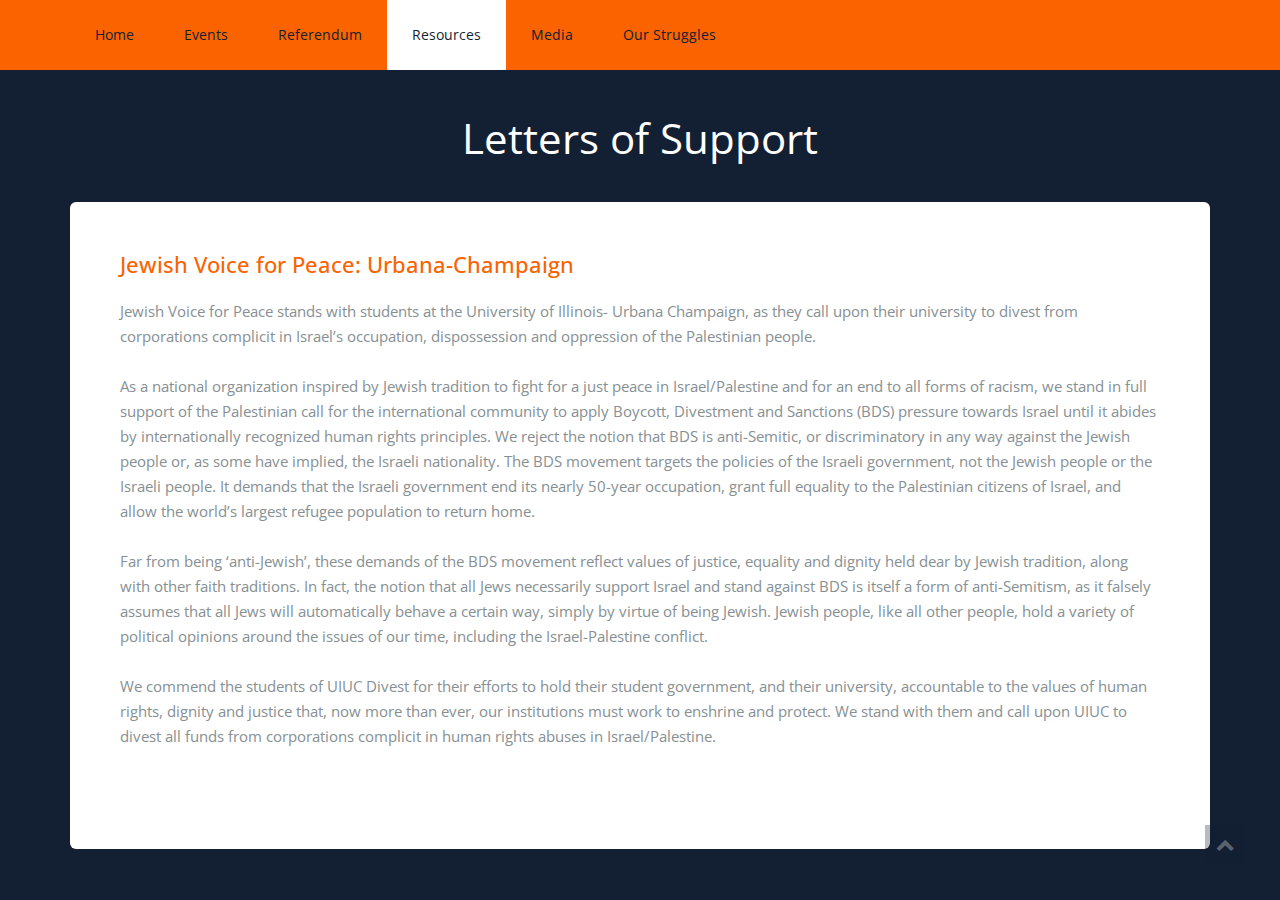
<file: letters.html>
<!doctype html>
<html lang="en">
<head>
	<meta charset="UTF-8">
	<title>UIUC Divest</title>
<!-- Favicon -->
    <link rel="shortcut icon" href="images/services/logo.png" type="image/x-icon">
    
	<meta name="description" content="UIUC Divest Official Website" >



	<meta http-equiv="X-UA-Compatible" content="IE=edge">

	<!-- Mobile Specific Meta -->
	<meta name="viewport" content="width=device-width, initial-scale=1">
	<!--[if IE]><meta http-equiv='X-UA-Compatible' content='IE=edge,chrome=1'><![endif]-->

	<!-- Bootstrap  -->
	<link href="assets/css/bootstrap.min.css" rel="stylesheet">

	<!-- icon fonts font Awesome -->
	<link href="assets/css/font-awesome/css/font-awesome.min.css" rel="stylesheet">

	<!-- Import Magnific Pop Up Styles -->
	<link rel="stylesheet" href="assets/css/magnific-popup.css">

	<!-- Import Custom Styles -->
	<link href="assets/css/style.css" rel="stylesheet">

	<!-- Import Animate Styles -->
	<link href="assets/css/animate.min.css" rel="stylesheet">

	<!-- Import owl.carousel Styles -->
	<link href="assets/css/owl.carousel.css" rel="stylesheet">

	<!-- Import Custom Responsive Styles -->
	<link href="assets/css/responsive.css" rel="stylesheet">

	
	<!--[if IE]>
  		<script src="http://html5shiv.googlecode.com/svn/trunk/html5.js"></script>
  		<![endif]-->

  	</head>
  	<body class="header-fixed-top" style="background: #131f33;">

  		<header id="main-menu" class="main-menu sticky">
  			<div class="container">
  				<div class="row">
  					<div class="col-sm-12">
  						<div class="navbar-header">
  						<button type="button" class="navbar-toggle collapsed" data-toggle="collapse" data-target="#menu">
  								<i class="fa fa-bars"></i>
  						</button>
						<div class="menu-logo">
							<div class="site-logo">
									<!--<span>
										
										d<span class="bigi bigi_menu">I</span>vest.
									
									</span>-->
								</div>
						</div><!-- /.menu-logo -->
						</div>
						<nav id="menu" class="menu collapse navbar-collapse">
							
						 <ul id="headernavigation" class="menu-list nav navbar-nav">
							
						  <li><a href="index.html#page-top">Home</a></li>
						  
						  <li><a href="index.html#events">Events</a></li>
						  
				
						  <li><a href="index.html#referendum">Referendum</a></li>
						   
						    
						  <li class="button-dropdown active">
							  <a href="javascript:void(0)" class="dropdown-toggle">
							    Resources
							  </a>
							  <ul class="dropdown-menu">
							    <li>
							      <a href="faq.html" class="js-href">
								FAQs
							      </a>
							    </li>
							    <li>
							      <a href="companies.html" class="js-href">
								Companies
							      </a>
							    </li>
							    <li>
							      <a href="letters.html" class="js-href">
								Letters of Support
							      </a>
							    </li>
							  </ul>
						  </li>
						  
						  
						   <li class="button-dropdown">
							  <a href="javascript:void(0)" class="dropdown-toggle">
							    media
							  </a>
							  <ul class="dropdown-menu">
							    <li>
							      <a href="gallery.html" class="js-href" >
								Gallery
							      </a>
							    </li>
							    <li>
							      <a href="blogs.html" class="js-href">
								Blog
							      </a>
							    </li>
							  
							  </ul>
						  </li>
						  
						  <li><a href="ourstruggles.html" class="js-href">Our Struggles</a></li>
						  
						</ul><!-- /.menu-list -->
						
						
											
					      </nav><!-- /.menu-list -->
					</div>

        <!-- <div class="col-sm-5">
		<div class="slider-icon">
			<i class="fa fa-hand-peace-o"></i>
		</div>
            <!--<div class="menu-search pull-right">
             <form role="search" class="search-form" action="#" method="get">
              <input class="search-field" type="text" name="s" id="s" placeholder="Search Here" required>
              <button class="btn search-btn" type="submit"><i class="fa fa-search"></i></button>
            </form><!-- /.search-form -->
         <!--  </div><!-- /.menu-search -->
	<!-- </div>-->
      </div><!-- /.row -->
    </div><!-- /.container -->
  </header><!-- /#main-menu -->



<section id="letters">
    <div class="container">
        <div class="row">        
            <div class="col-sm-12">
                <h1 class="new-page-title">Letters of Support</h1>
                <div class="faq-writing">
		   <ul>
			<li>
			<h4>Jewish Voice for Peace: Urbana-Champaign</h4><br />
			<p>
				Jewish Voice for Peace stands with students at the University of Illinois- Urbana Champaign, as they call upon their university to divest from corporations complicit in Israel’s occupation, dispossession and oppression of the Palestinian people. <br /> <br /> 
				As a national organization inspired by Jewish tradition to fight for a just peace in Israel/Palestine and for an end to all forms of racism, we stand in full support of the Palestinian call for the international community to apply Boycott, Divestment and Sanctions (BDS) pressure towards Israel until it abides by internationally recognized human rights principles. We reject the notion that BDS is anti-Semitic, or discriminatory in any way against the Jewish people or, as some have implied, the Israeli nationality. The BDS movement targets the policies of the Israeli government, not the Jewish people or the Israeli people. It demands that the Israeli government end its nearly 50-year occupation, grant full equality to the Palestinian citizens of Israel, and allow the world’s largest refugee population to return home. <br /> <br />
				Far from being ‘anti-Jewish’, these demands of the BDS movement reflect values of justice, equality and dignity held dear by Jewish tradition, along with other faith traditions. In fact, the notion that all Jews necessarily support Israel and stand against BDS is itself a form of anti-Semitism, as it falsely assumes that all Jews will automatically behave a certain way, simply by virtue of being Jewish. Jewish people, like all other people, hold a variety of political opinions around the issues of our time, including the Israel-Palestine conflict. <br /> <br />
				We commend the students of UIUC Divest for their efforts to hold their student government, and their university, accountable to the values of human rights, dignity and justice that, now more than ever, our institutions must work to enshrine and protect. We stand with them and call upon UIUC to divest all funds from corporations complicit in human rights abuses in Israel/Palestine.
			</p>
			<!--	<h4>LETTER OF SUPPORT: ANN ARBOR YOUNG DEMOCRATIC SOCIALISTS (Nov. 5th, 2016)</h4> <br /> -->
			<!--	<p>
The Ann Arbor Young Democratic Socialists stand in solidarity with the people of Palestine and Students Allied for Freedom and
Equality. True to our socialist principles of democracy, equality and freedom, we strongly support the Palestinian cause of liberation
from the oppressive Israeli Apartheid regime and from Israeli military occupation. We denounce the government of the state of Israel
upon the grounds of its terroristic history and continued violence today, as the state of Israel continues to violate human rights under international law, and everyday commits atrocities against our Palestinian brothers and sisters. This mass oppression of Palestinians must be ended, and we send our solidarity and appreciation to our Jewish and Israeli allies who have stood up against Israeli state terrorism. In the words of our late socialist brother Nelson Mandela, "We know too well that our freedom is incomplete without the freedom of the Palestinians."				
				</p>    -->
			</li>
		   </ul>   
                </div>
            </div>
        </div>
    </div>
</section><!-- /#main-slider -->





<div id="scroll-to-top" class="scroll-to-top">
  <span>
    <i class="fa fa-chevron-up"></i>    
  </span>
</div><!-- /#scroll-to-top -->



<!-- Include modernizr-2.8.3.min.js -->
<script src="assets/js/modernizr-2.8.3.min.js"></script>

<!-- Include jquery.min.js plugin -->
<script src="assets/js/jquery-2.1.0.min.js"></script>

<!-- Include magnific-popup.min.js -->
<script src="assets/js/jquery.magnific-popup.min.js"></script>

<!-- Google Maps Script -->
<script src="http://maps.google.com/maps/api/js?sensor=true"></script>

<!-- Gmap3.js For Static Maps -->
<script src="assets/js/gmap3.js"></script>

<!-- Javascript Plugins  -->
<script src="assets/js/plugins.js"></script>

<!-- Custom Functions  -->
<script src="assets/js/functions.js"></script>

<script src="assets/js/wow.min.js"></script>

<script type="text/javascript" src="assets/js/jquery.ajaxchimp.min.js"></script>




<script>
	
	
	
	
jQuery(document).ready(function (e) {
    function t(t) {
        e(t).bind("click", function (t) {
            t.preventDefault();
            e(this).parent().fadeOut()
        })
    }
    e(".dropdown-toggle").click(function () {
        var t = e(this).parents(".button-dropdown").children(".dropdown-menu").is(":hidden");
        e(".button-dropdown .dropdown-menu").hide();
        e(".button-dropdown .dropdown-toggle").removeClass("active");
        if (t) {
            e(this).parents(".button-dropdown").children(".dropdown-menu").toggle().parents(".button-dropdown").children(".dropdown-toggle").addClass("active")
        }
    });
    e(document).bind("click", function (t) {
        var n = e(t.target);
        if (!n.parents().hasClass("button-dropdown")) e(".button-dropdown .dropdown-menu").hide();
    });
    e(document).bind("click", function (t) {
        var n = e(t.target);
        if (!n.parents().hasClass("button-dropdown")) e(".button-dropdown .dropdown-toggle").removeClass("active");
    })
    
    
    
});






 $(document).ready(function() {
    
    
    $(".js-href").click(function(e){
	window.location.href = $(this).attr('href');	
  });
    
    
 });
    
      /* -------- One page Navigation ----------*/
 

    





</script>

</body>
</html>
</file>
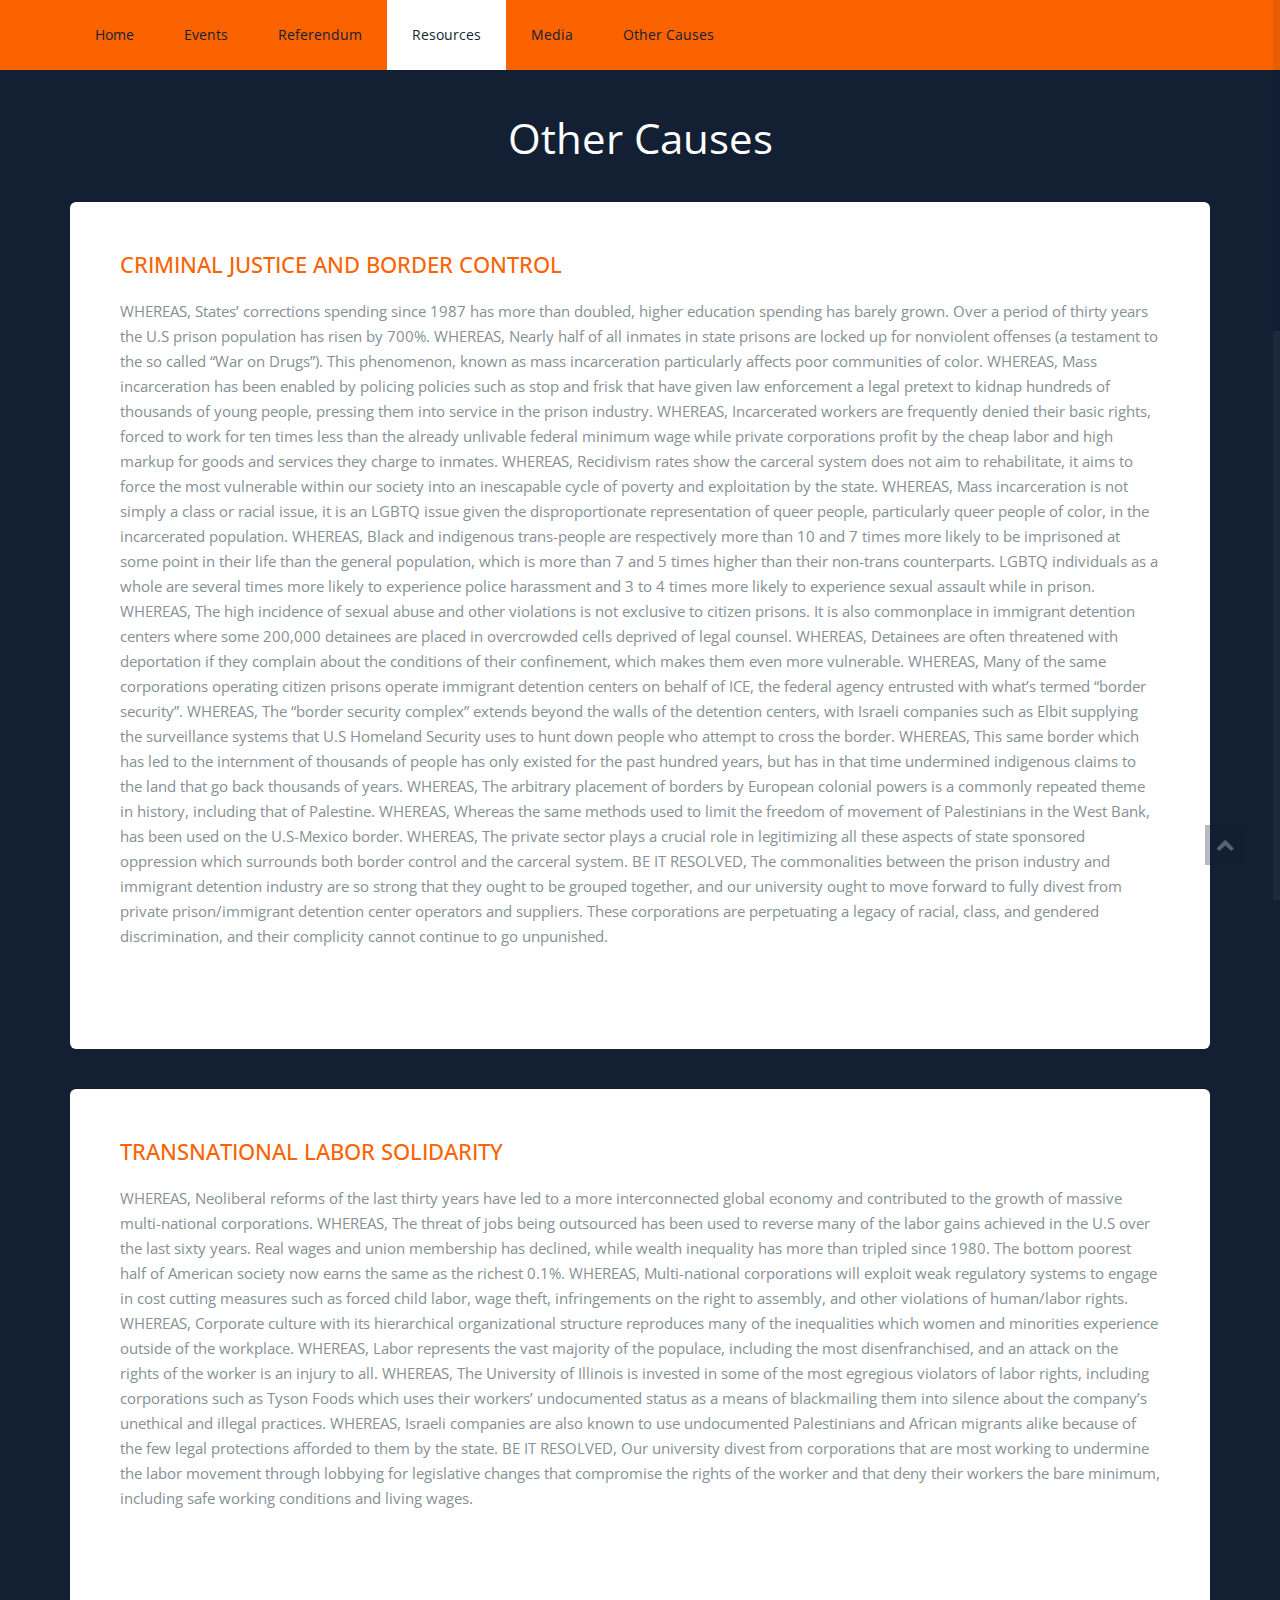
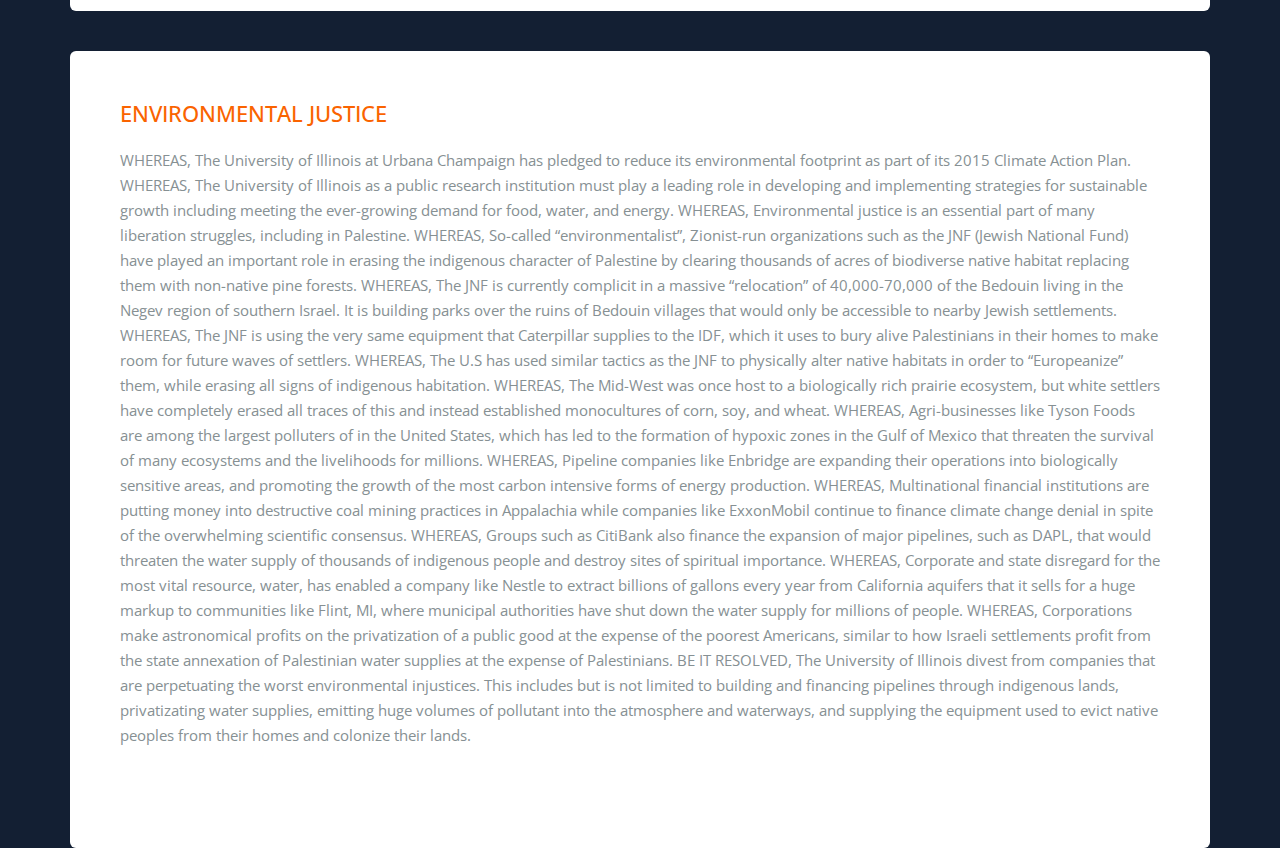
<file: othercauses.html>
<!doctype html>
<html lang="en">
<head>
	<meta charset="UTF-8">
	<title>Divest UIUC</title>

	<meta name="description" content="Heera HTML5 Template by Jewel Theme" >

	<meta name="author" content="Jewel Theme">

	<meta http-equiv="X-UA-Compatible" content="IE=edge">

	<!-- Mobile Specific Meta -->
	<meta name="viewport" content="width=device-width, initial-scale=1">
	<!--[if IE]><meta http-equiv='X-UA-Compatible' content='IE=edge,chrome=1'><![endif]-->

	<!-- Bootstrap  -->
	<link href="assets/css/bootstrap.min.css" rel="stylesheet">

	<!-- icon fonts font Awesome -->
	<link href="assets/css/font-awesome/css/font-awesome.min.css" rel="stylesheet">

	<!-- Import Magnific Pop Up Styles -->
	<link rel="stylesheet" href="assets/css/magnific-popup.css">

	<!-- Import Custom Styles -->
	<link href="assets/css/style.css" rel="stylesheet">

	<!-- Import Animate Styles -->
	<link href="assets/css/animate.min.css" rel="stylesheet">

	<!-- Import owl.carousel Styles -->
	<link href="assets/css/owl.carousel.css" rel="stylesheet">

	<!-- Import Custom Responsive Styles -->
	<link href="assets/css/responsive.css" rel="stylesheet">

	
	<!--[if IE]>
  		<script src="http://html5shiv.googlecode.com/svn/trunk/html5.js"></script>
  		<![endif]-->

  	</head>
  	<body class="header-fixed-top" style="background: #131f33;">

  		<header id="main-menu" class="main-menu sticky">
  			<div class="container">
  				<div class="row">
  					<div class="col-sm-12">
  						<div class="navbar-header">
  						<button type="button" class="navbar-toggle collapsed" data-toggle="collapse" data-target="#menu">
  								<i class="fa fa-bars"></i>
  						</button>
						<div class="menu-logo">
							<div class="site-logo">
									<!--<span>
										
										d<span class="bigi bigi_menu">I</span>vest.
									
									</span>-->
								</div>
						</div><!-- /.menu-logo -->
						</div>
						<nav id="menu" class="menu collapse navbar-collapse">
							
						 <ul id="headernavigation" class="menu-list nav navbar-nav">
							
						  <li><a href="index.html#page-top">Home</a></li>
						  
						  <li><a href="index.html#events">Events</a></li>
						  
				
						  <li><a href="index.html#referendum">Referendum</a></li>
						   
						    
						  <li class="button-dropdown active">
							  <a href="javascript:void(0)" class="dropdown-toggle">
							    Resources
							  </a>
							  <ul class="dropdown-menu">
							    <li>
							      <a href="faq.html" class="js-href">
								FAQs
							      </a>
							    </li>
							    <li>
							      <a href="companies.html" class="js-href">
								Companies
							      </a>
							    </li>
							    <li>
							      <a href="letters.html" class="js-href">
								Letters of Support
							      </a>
							    </li>
							  </ul>
						  </li>
						  
						  
						   <li class="button-dropdown">
							  <a href="javascript:void(0)" class="dropdown-toggle">
							    media
							  </a>
							  <ul class="dropdown-menu">
							    <li>
							      <a href="gallery.html" class="js-href" >
								Gallery
							      </a>
							    </li>
							    <li>
							      <a href="blogs.html" class="js-href">
								Blog
							      </a>
							    </li>
							  
							  </ul>
						  </li>
						  
						  <li><a href="othercauses.html" class="js-href">Other Causes</a></li>
						  
						</ul><!-- /.menu-list -->
						
						
											
					      </nav><!-- /.menu-list -->
					</div>

        <!-- <div class="col-sm-5">
		<div class="slider-icon">
			<i class="fa fa-hand-peace-o"></i>
		</div>
            <!--<div class="menu-search pull-right">
             <form role="search" class="search-form" action="#" method="get">
              <input class="search-field" type="text" name="s" id="s" placeholder="Search Here" required>
              <button class="btn search-btn" type="submit"><i class="fa fa-search"></i></button>
            </form><!-- /.search-form -->
         <!--  </div><!-- /.menu-search -->
	<!-- </div>-->
      </div><!-- /.row -->
    </div><!-- /.container -->
  </header><!-- /#main-menu -->



<section id="letters">
    
    
    
    <div class="container">
        
        
        <div class="row">
            
            
            <div class="col-sm-12">
                
                
                
                <h1 class="new-page-title">Other Causes</h1>
                
                
                
                <div class="faq-writing">
		   <ul>
			<li>
				<h4>CRIMINAL JUSTICE AND BORDER CONTROL</h4> <br />
				<p>
WHEREAS, 	States’ corrections spending since 1987 has more than doubled, higher education spending has barely grown. Over a period of thirty years the U.S prison population has risen by 700%. 
WHEREAS, 	Nearly half of all inmates in state prisons are locked up for nonviolent offenses (a testament to the so called “War on Drugs”). This phenomenon, known as mass incarceration particularly affects poor communities of color. 
WHEREAS,	Mass incarceration has been enabled by policing policies such as stop and frisk that have given law enforcement a legal pretext to kidnap hundreds of thousands of young people, pressing them into service in the prison industry. 
WHEREAS,	Incarcerated workers are frequently denied their basic rights, forced to work for ten times less than the already unlivable federal minimum wage while private corporations profit by the cheap labor and high markup for goods and services they charge to inmates. 
WHEREAS,	Recidivism rates show the carceral system does not aim to rehabilitate, it aims to force the most vulnerable within our society into an inescapable cycle of poverty and exploitation by the state. 
WHEREAS,	Mass incarceration is not simply a class or racial issue, it is an LGBTQ issue given the disproportionate representation of queer people, particularly queer people of color, in the incarcerated population. 
WHEREAS,	Black and indigenous trans-people are respectively more than 10 and 7 times more likely to be imprisoned at some point in their life than the general population, which is more than 7 and 5 times higher than their non-trans counterparts. LGBTQ individuals as a whole are several times more likely to experience police harassment and 3 to 4 times more likely to experience sexual assault while in prison.
WHEREAS,	The high incidence of sexual abuse and other violations is not exclusive to citizen prisons. It is also commonplace in immigrant detention centers where some 200,000 detainees are placed in overcrowded cells deprived of legal counsel. 
WHEREAS,	Detainees are often threatened with deportation if they complain about the conditions of their confinement, which makes them even more vulnerable. 
WHEREAS,	Many of the same corporations operating citizen prisons operate immigrant detention centers on behalf of ICE, the federal agency entrusted with what’s termed “border security”. 
WHEREAS,	The “border security complex” extends beyond the walls of the detention centers, with Israeli companies such as Elbit supplying the surveillance systems that U.S Homeland Security uses to hunt down people who attempt to cross the border.
WHEREAS,	This same border which has led to the internment of thousands of people has only existed for the past hundred years, but has in that time undermined indigenous claims to the land that go back thousands of years. 
WHEREAS,	The arbitrary placement of borders by European colonial powers is a commonly repeated theme in history, including that of Palestine.
 WHEREAS,	Whereas the same methods used to limit the freedom of movement of Palestinians in the West Bank,  has been used on the U.S-Mexico border. 
WHEREAS,	The private sector plays a crucial role in legitimizing all these aspects of state sponsored oppression which surrounds both border control and the carceral system.    

BE IT RESOLVED,	The commonalities between the prison industry and immigrant detention industry are so strong that they ought to be grouped together, and our university ought to move forward to fully divest from private prison/immigrant detention center operators and suppliers. These corporations are perpetuating a legacy of racial, class, and gendered discrimination, and their complicity cannot continue to go unpunished.
				</p>
			</li>
		   </ul>
                </div>
                



<div class="faq-writing">
		   <ul>
			<li>
				<h4>TRANSNATIONAL LABOR SOLIDARITY</h4> <br />
				<p>
WHEREAS, 	Neoliberal reforms of the last thirty years have led to a more interconnected global economy and contributed to the growth of massive multi-national corporations.
WHEREAS,	The threat of jobs being outsourced has been used to reverse many of the labor gains achieved in the U.S over the last sixty years. Real wages and union membership has declined, while wealth inequality has more than tripled since 1980. The bottom poorest half of American society now earns the same as the richest 0.1%.    
WHEREAS,	Multi-national corporations will exploit weak regulatory systems to engage in cost cutting measures such as forced child labor, wage theft, infringements on the right to assembly, and other violations of human/labor rights.
WHEREAS,	Corporate culture with its hierarchical organizational structure reproduces many of the inequalities which women and minorities experience outside of the workplace.
WHEREAS,	Labor represents the vast majority of the populace, including the most
	disenfranchised, and an attack on the rights of the worker is an injury to all.
WHEREAS,	The University of Illinois is invested in some of the most egregious violators of labor rights, including corporations such as Tyson Foods which uses their workers’ undocumented status as a means of blackmailing them into silence about the company’s unethical and illegal practices.
WHEREAS,	Israeli companies are also known to use undocumented Palestinians and African migrants alike because of the few legal protections afforded to them by the state.     
BE IT RESOLVED,	Our university divest from corporations that are most working to undermine the labor movement through lobbying for legislative changes that compromise the rights of the worker and that deny their workers the bare minimum, including safe working conditions and living wages. 
				</p>
			</li>
		   </ul>
                </div>





<div class="faq-writing">
		   <ul>
			<li>
				<h4>ENVIRONMENTAL JUSTICE</h4> <br />
				<p>
WHEREAS,	The University of Illinois at Urbana Champaign has pledged to reduce its
environmental footprint as part of its 2015 Climate Action Plan.
WHEREAS,	The University of Illinois as a public research institution must play a leading role
	in developing and implementing strategies for sustainable growth including
	meeting the ever-growing demand for food, water, and energy.   
WHEREAS,	Environmental justice is an essential part of many liberation struggles, including	 in Palestine.  
WHEREAS,	So-called “environmentalist”, Zionist-run organizations such as the JNF (Jewish
	National Fund) have played an important role in erasing the indigenous
	character of Palestine by clearing thousands of acres of biodiverse native habitat	replacing them with non-native pine forests.
WHEREAS,	The JNF is currently complicit in a massive “relocation” of 40,000-70,000 of the
	Bedouin living in the Negev region of southern Israel. It is building parks over the
	ruins of Bedouin villages that would only be accessible to nearby Jewish
	settlements.
WHEREAS, 	The JNF is using the very same equipment that Caterpillar supplies to the IDF, 	which it uses to bury alive Palestinians in their homes to make room for future 	waves of settlers.     
WHEREAS, 	The U.S has used similar tactics as the JNF to physically alter native habitats in
	order to “Europeanize” them, while erasing all signs of indigenous habitation.
WHEREAS,	The Mid-West was once host to a biologically rich prairie ecosystem, but white
	settlers have completely erased all traces of this and instead established
monocultures of corn, soy, and wheat.  
WHEREAS,	Agri-businesses like Tyson Foods are among the largest polluters of
	in the United States, which has led to the formation of hypoxic zones in the Gulf 	of Mexico that threaten the survival of many ecosystems and the livelihoods for	millions.
WHEREAS,	Pipeline companies like Enbridge are expanding their operations into biologically 	sensitive areas, and promoting the growth of the most carbon intensive forms of 	energy production.
WHEREAS,	Multinational financial institutions are putting money into destructive 		coal mining practices in Appalachia while companies like ExxonMobil continue 	to finance climate change denial in spite of the overwhelming scientific		 consensus.
WHEREAS,	Groups such as CitiBank also finance the expansion of major pipelines, such as	DAPL, that would threaten the water supply of thousands of indigenous people 	and destroy sites of spiritual importance. 		
WHEREAS,	Corporate and state disregard for the most vital resource, water, has enabled a 	company like Nestle to extract billions of gallons every year from California 	aquifers that it sells for a huge markup to communities like Flint, MI, where
	municipal authorities have shut down the water supply for millions of people.
WHEREAS,	Corporations make astronomical profits on the privatization of a public good at 	the expense of the poorest Americans, similar to how Israeli settlements profit 	from the state annexation of Palestinian water supplies at the expense of
	Palestinians.
BE IT RESOLVED,	The University of Illinois divest from companies that are perpetuating the worst environmental injustices. This includes but is not limited to building and financing pipelines through indigenous lands, privatizating water supplies, emitting huge volumes of pollutant into the atmosphere and waterways, and supplying the equipment used to evict native peoples from their homes and colonize their lands. 
				</p>
			</li>
		   </ul>
                </div>




            </div>
            
            
        </div>
        
    </div>

 

</section><!-- /#main-slider -->





<div id="scroll-to-top" class="scroll-to-top">
  <span>
    <i class="fa fa-chevron-up"></i>    
  </span>
</div><!-- /#scroll-to-top -->



<!-- Include modernizr-2.8.3.min.js -->
<script src="assets/js/modernizr-2.8.3.min.js"></script>

<!-- Include jquery.min.js plugin -->
<script src="assets/js/jquery-2.1.0.min.js"></script>

<!-- Include magnific-popup.min.js -->
<script src="assets/js/jquery.magnific-popup.min.js"></script>

<!-- Google Maps Script -->
<script src="http://maps.google.com/maps/api/js?sensor=true"></script>

<!-- Gmap3.js For Static Maps -->
<script src="assets/js/gmap3.js"></script>

<!-- Javascript Plugins  -->
<script src="assets/js/plugins.js"></script>

<!-- Custom Functions  -->
<script src="assets/js/functions.js"></script>

<script src="assets/js/wow.min.js"></script>

<script type="text/javascript" src="assets/js/jquery.ajaxchimp.min.js"></script>




<script>
	
	
	
	
jQuery(document).ready(function (e) {
    function t(t) {
        e(t).bind("click", function (t) {
            t.preventDefault();
            e(this).parent().fadeOut()
        })
    }
    e(".dropdown-toggle").click(function () {
        var t = e(this).parents(".button-dropdown").children(".dropdown-menu").is(":hidden");
        e(".button-dropdown .dropdown-menu").hide();
        e(".button-dropdown .dropdown-toggle").removeClass("active");
        if (t) {
            e(this).parents(".button-dropdown").children(".dropdown-menu").toggle().parents(".button-dropdown").children(".dropdown-toggle").addClass("active")
        }
    });
    e(document).bind("click", function (t) {
        var n = e(t.target);
        if (!n.parents().hasClass("button-dropdown")) e(".button-dropdown .dropdown-menu").hide();
    });
    e(document).bind("click", function (t) {
        var n = e(t.target);
        if (!n.parents().hasClass("button-dropdown")) e(".button-dropdown .dropdown-toggle").removeClass("active");
    })
    
    
    
});






 $(document).ready(function() {
    
    
    $(".js-href").click(function(e){
	window.location.href = $(this).attr('href');	
  });
    
    
 });
    
      /* -------- One page Navigation ----------*/
 

    





</script>

</body>
</html>
</file>
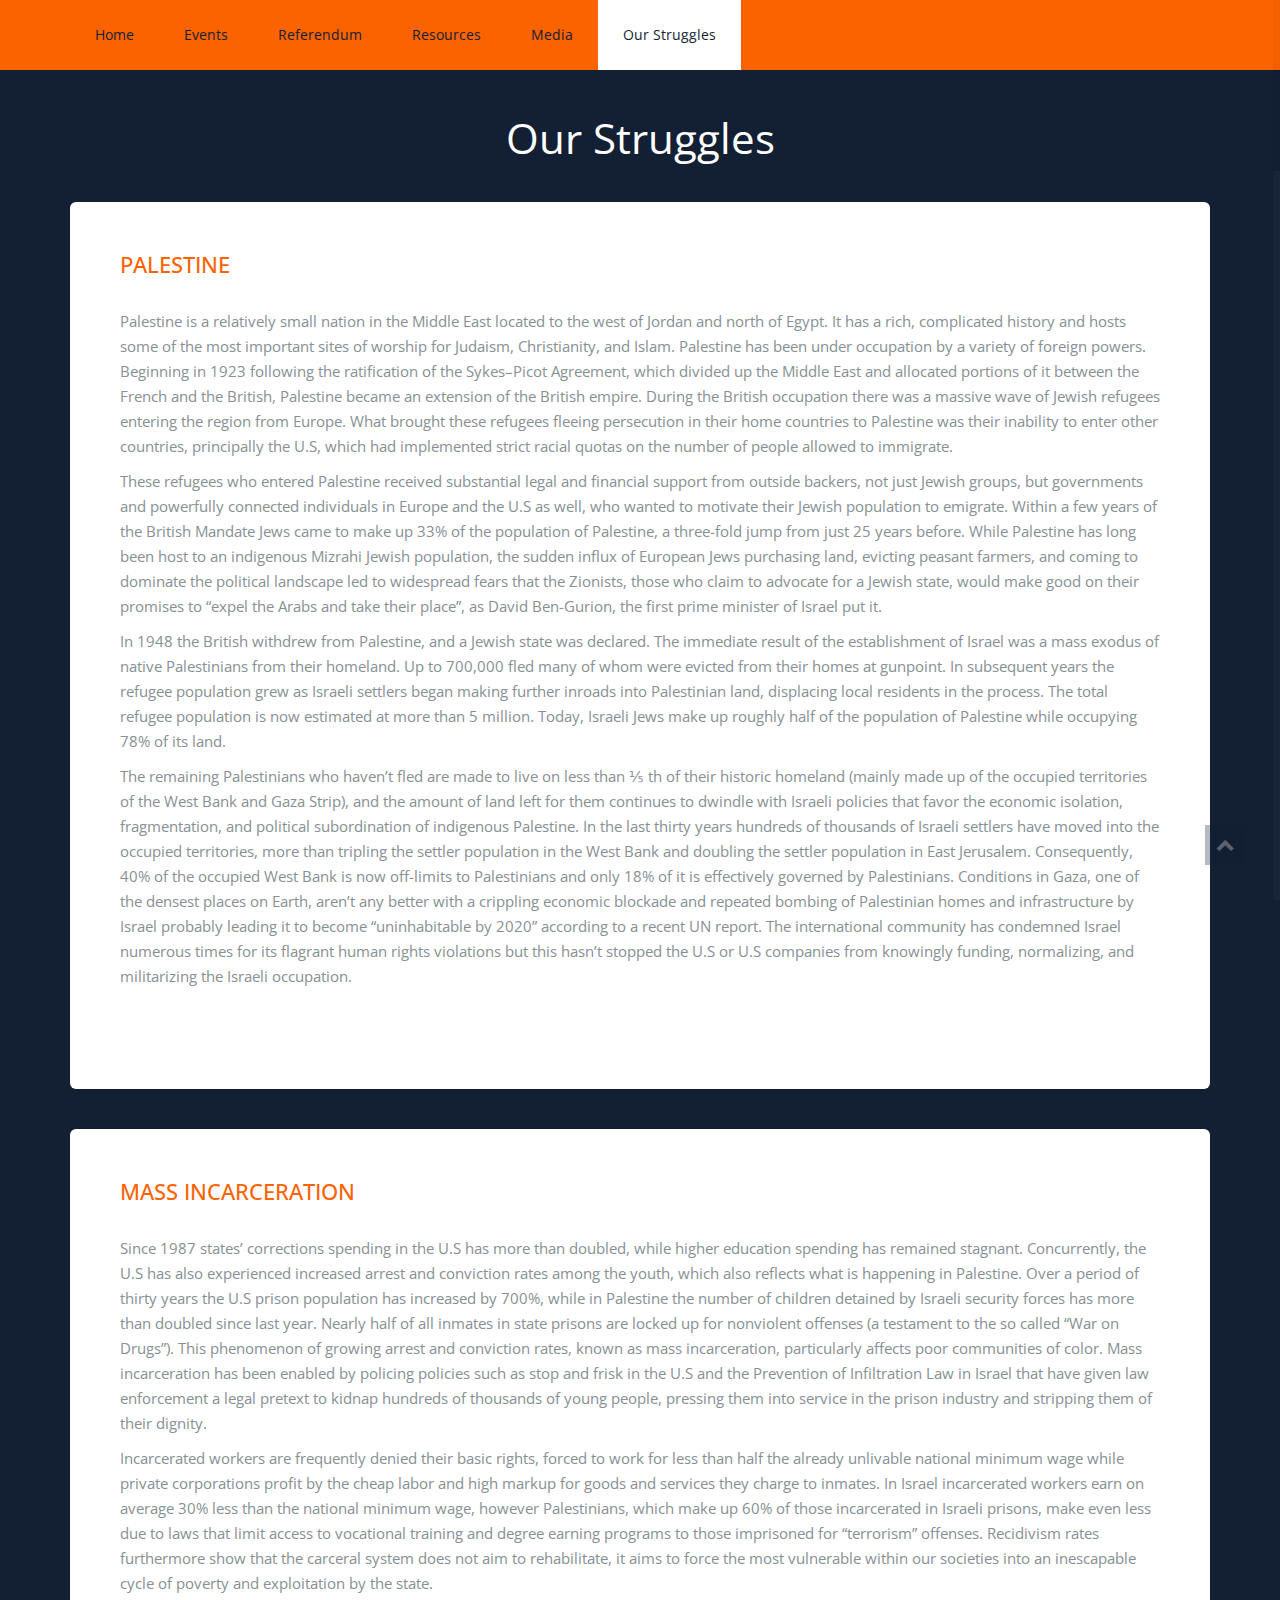
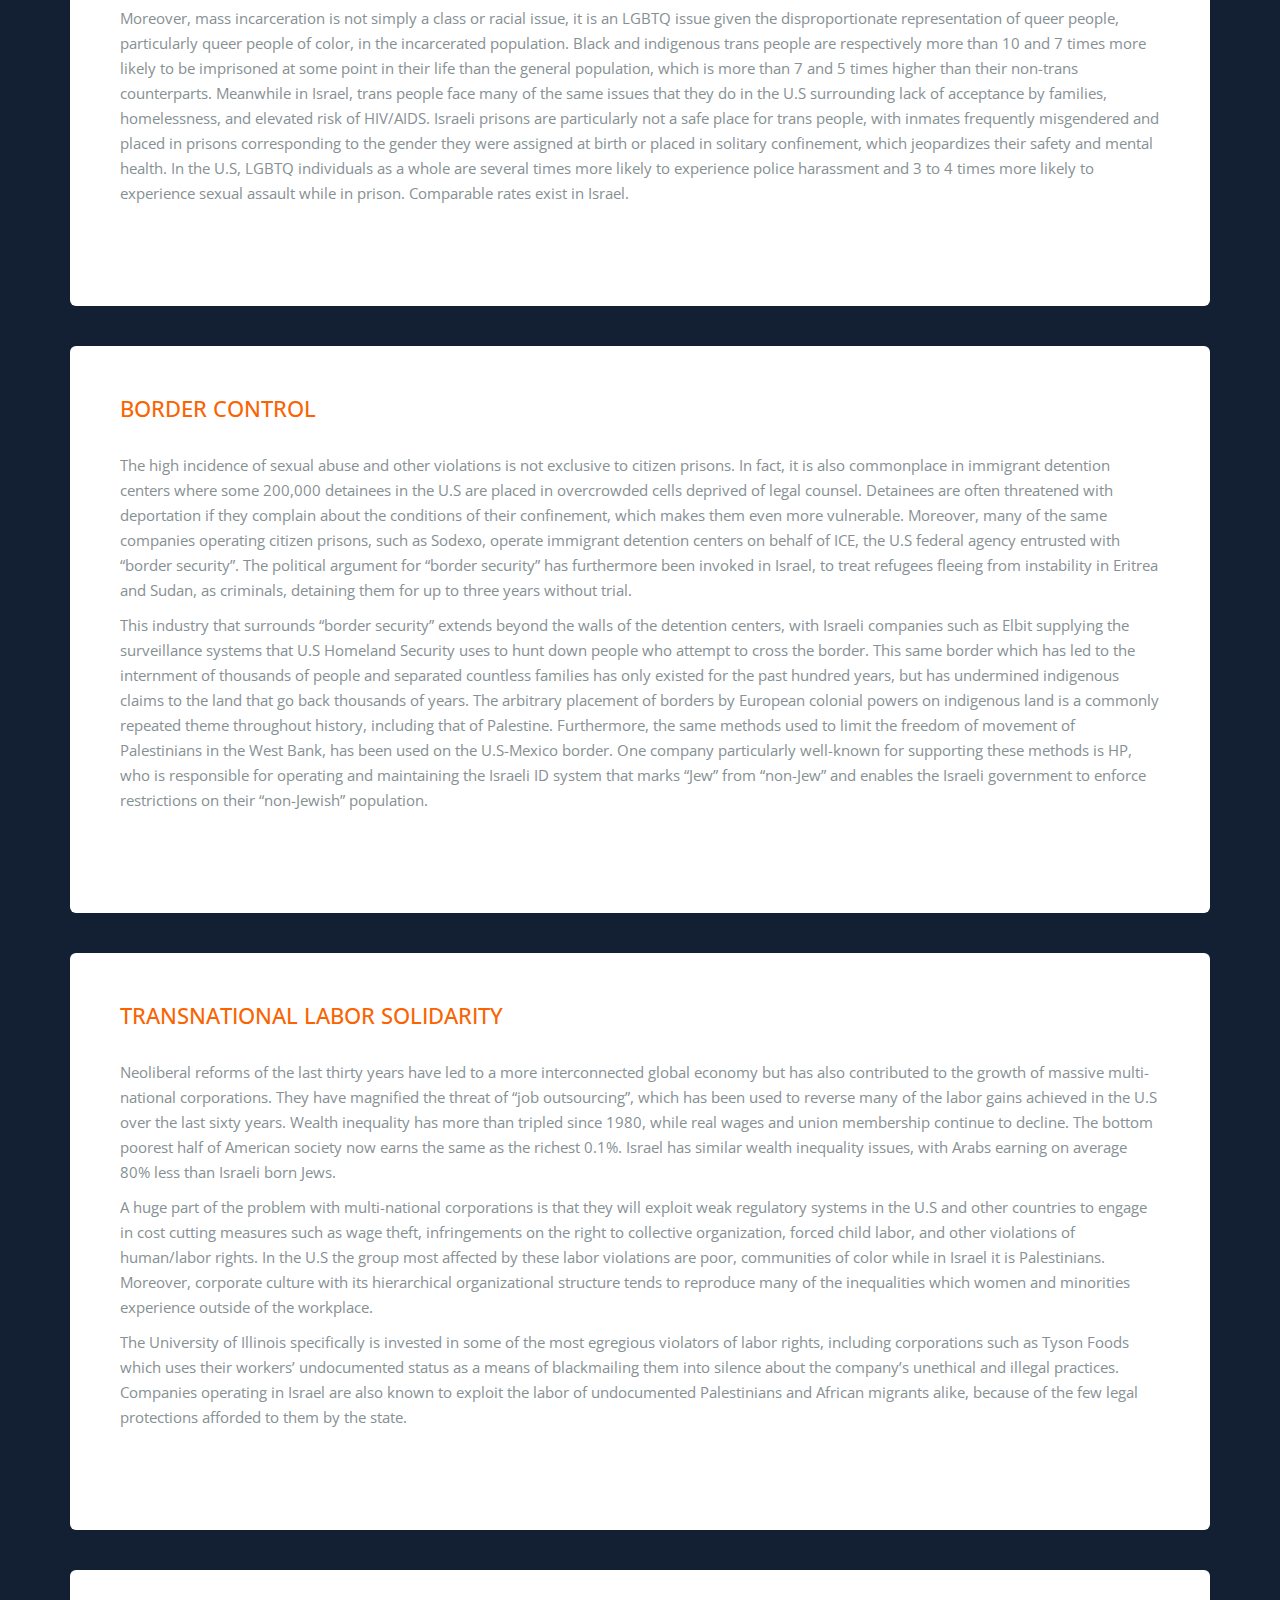
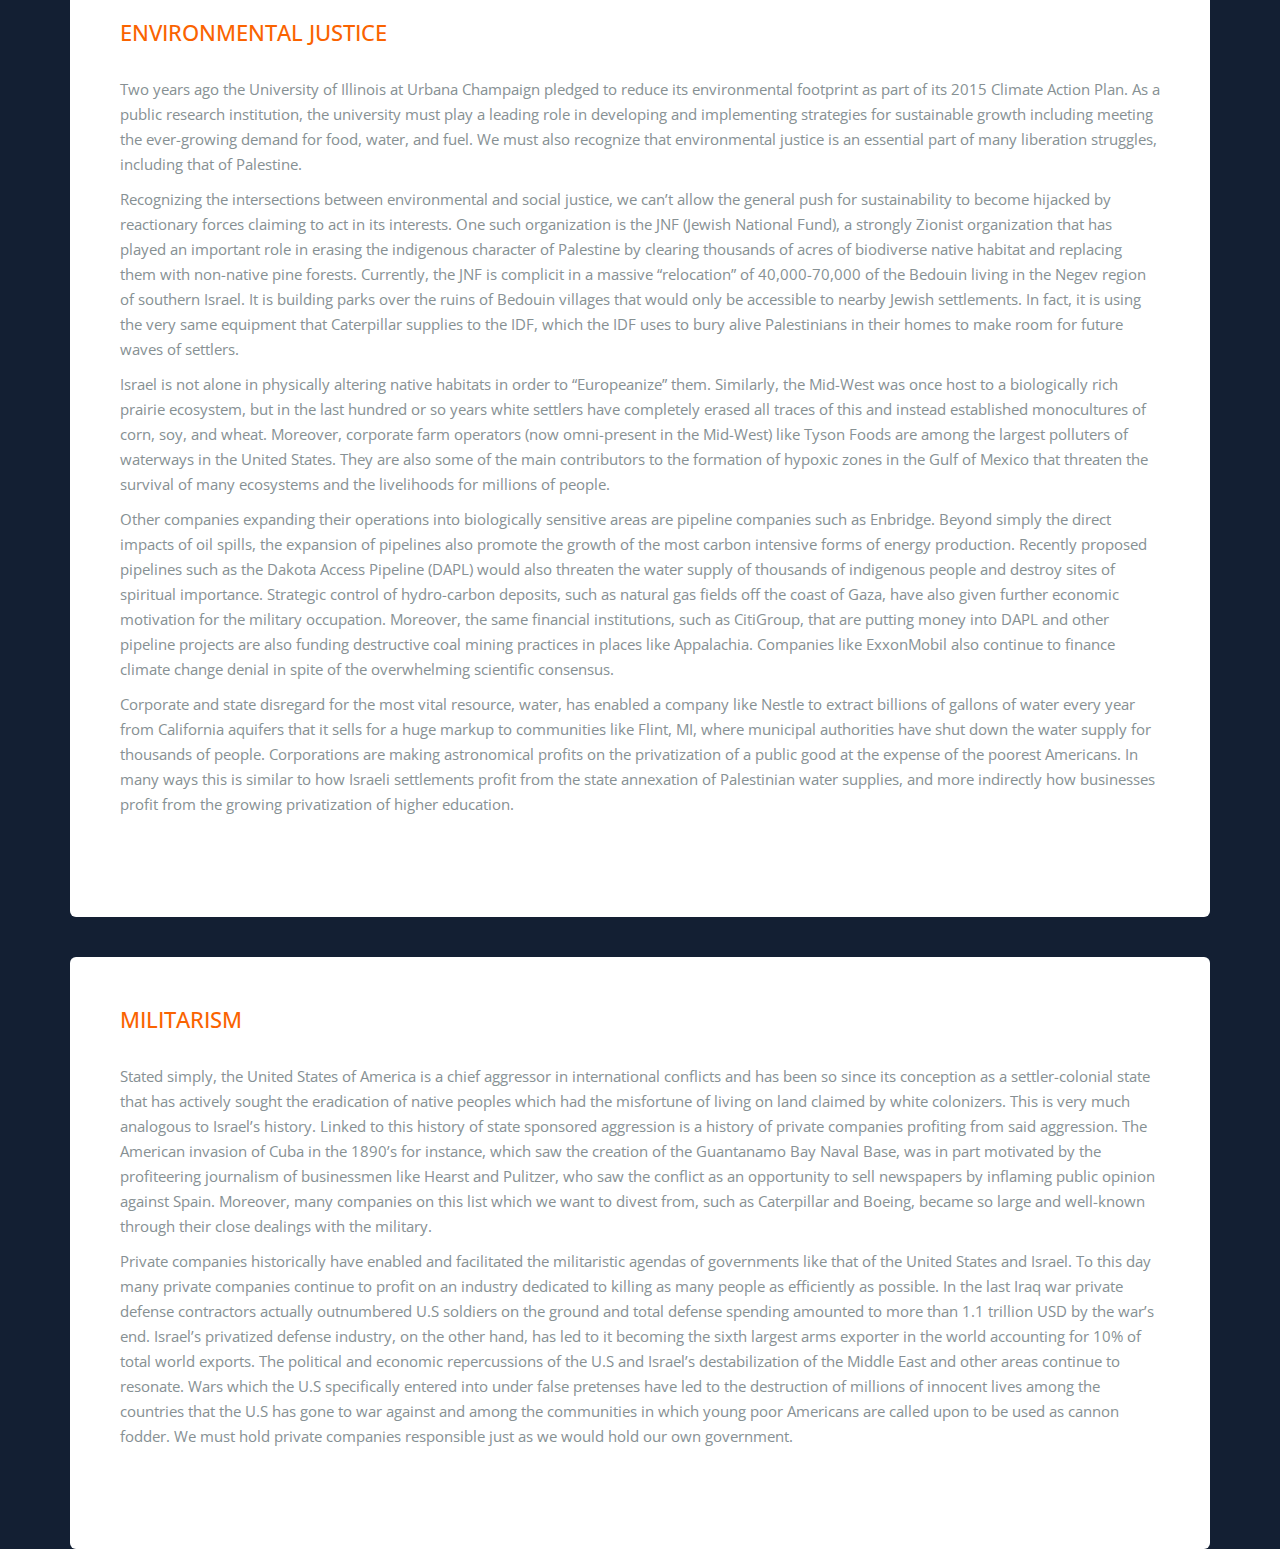
<file: ourstruggles.html>
<!doctype html>
<html lang="en">
<head>
	<meta charset="UTF-8">
	<title>UIUC Divest</title>
<!-- Favicon -->
    <link rel="shortcut icon" href="images/services/logo.png" type="image/x-icon">
    
	<meta name="description" content="Heera HTML5 Template by Jewel Theme" >

	<meta name="author" content="Jewel Theme">

	<meta http-equiv="X-UA-Compatible" content="IE=edge">

	<!-- Mobile Specific Meta -->
	<meta name="viewport" content="width=device-width, initial-scale=1">
	<!--[if IE]><meta http-equiv='X-UA-Compatible' content='IE=edge,chrome=1'><![endif]-->

	<!-- Bootstrap  -->
	<link href="assets/css/bootstrap.min.css" rel="stylesheet">

	<!-- icon fonts font Awesome -->
	<link href="assets/css/font-awesome/css/font-awesome.min.css" rel="stylesheet">

	<!-- Import Magnific Pop Up Styles -->
	<link rel="stylesheet" href="assets/css/magnific-popup.css">

	<!-- Import Custom Styles -->
	<link href="assets/css/style.css" rel="stylesheet">

	<!-- Import Animate Styles -->
	<link href="assets/css/animate.min.css" rel="stylesheet">

	<!-- Import owl.carousel Styles -->
	<link href="assets/css/owl.carousel.css" rel="stylesheet">

	<!-- Import Custom Responsive Styles -->
	<link href="assets/css/responsive.css" rel="stylesheet">

	
	<!--[if IE]>
  		<script src="http://html5shiv.googlecode.com/svn/trunk/html5.js"></script>
  		<![endif]-->

  	</head>
  	<body class="header-fixed-top" style="background: #131f33;">

  		<header id="main-menu" class="main-menu sticky">
  			<div class="container">
  				<div class="row">
  					<div class="col-sm-12">
  						<div class="navbar-header">
  						<button type="button" class="navbar-toggle collapsed" data-toggle="collapse" data-target="#menu">
  								<i class="fa fa-bars"></i>
  						</button>
						<div class="menu-logo">
							<div class="site-logo">
									<!--<span>
										
										d<span class="bigi bigi_menu">I</span>vest.
									
									</span>-->
								</div>
						</div><!-- /.menu-logo -->
						</div>
						<nav id="menu" class="menu collapse navbar-collapse">
							
						 <ul id="headernavigation" class="menu-list nav navbar-nav">
							
						  <li><a href="index.html#page-top">Home</a></li>
						  
						  <li><a href="index.html#events">Events</a></li>
						  
				
						  <li><a href="index.html#referendum">Referendum</a></li>
						   
						    
						  <li class="button-dropdown">
							  <a href="javascript:void(0)" class="dropdown-toggle">
							    Resources
							  </a>
							  <ul class="dropdown-menu">
							    <li>
							      <a href="faq.html" class="js-href">
								FAQs
							      </a>
							    </li>
							    <li>
							      <a href="companies.html" class="js-href">
								Companies
							      </a>
							    </li>
							    <li>
							      <a href="letters.html" class="js-href">
								Letters of Support
							      </a>
							    </li>
							  </ul>
						  </li>
						  
						  
						   <li class="button-dropdown">
							  <a href="javascript:void(0)" class="dropdown-toggle">
							    media
							  </a>
							  <ul class="dropdown-menu">
							    <li>
							      <a href="gallery.html" class="js-href" >
								Gallery
							      </a>
							    </li>
							    <li>
							      <a href="blogs.html" class="js-href">
								Blog
							      </a>
							    </li>
							  
							  </ul>
						  </li>
						  
						  <li class = "active"><a href="ourstruggles.html" class="js-href">Our Struggles</a></li>
						  
						</ul><!-- /.menu-list -->
						
						
											
					      </nav><!-- /.menu-list -->
					</div>

        <!-- <div class="col-sm-5">
		<div class="slider-icon">
			<i class="fa fa-hand-peace-o"></i>
		</div>
            <!--<div class="menu-search pull-right">
             <form role="search" class="search-form" action="#" method="get">
              <input class="search-field" type="text" name="s" id="s" placeholder="Search Here" required>
              <button class="btn search-btn" type="submit"><i class="fa fa-search"></i></button>
            </form><!-- /.search-form -->
         <!--  </div><!-- /.menu-search -->
	<!-- </div>-->
      </div><!-- /.row -->
    </div><!-- /.container -->
  </header><!-- /#main-menu -->



<section id="letters">
    
    
    
    <div class="container">
        
        
        <div class="row">
            
            
            <div class="col-sm-12">
                
                
                
                <h1 class="new-page-title">Our Struggles</h1>
                


                <div class="faq-writing">
		   <ul>
			<li>
				<h4>PALESTINE</h4> <br />
				<p>

<body>
<p><strong></strong>Palestine is a relatively small nation in the Middle East located to the west of Jordan and north of Egypt. It has a rich, complicated history and hosts some of the most important sites of worship for Judaism, Christianity, and Islam. Palestine has been under occupation by a variety of foreign powers. Beginning in 1923 following the ratification of the Sykes–Picot Agreement, which divided up the Middle East and allocated portions of it between the French and the British, Palestine became an extension of the British empire. During the British occupation there was a massive wave of Jewish refugees entering the region from Europe. What brought these refugees fleeing persecution in their home countries to Palestine was their inability to enter other countries, principally the U.S, which had implemented strict racial quotas on the number of people allowed to immigrate.</p>
<p>These refugees who entered Palestine received substantial legal and financial support from outside backers, not just Jewish groups, but governments and powerfully connected individuals in Europe and the U.S as well, who wanted to motivate their Jewish population to emigrate. Within a few years of the British Mandate Jews came to make up 33% of the population of Palestine, a three-fold jump from just 25 years before. While Palestine has long been host to an indigenous Mizrahi Jewish population, the sudden influx of European Jews purchasing land, evicting peasant farmers, and coming to dominate the political landscape led to widespread fears that the Zionists, those who claim to advocate for a Jewish state, would make good on their promises to “expel the Arabs and take their place”, as David Ben-Gurion, the first prime minister of Israel put it.</p>
<p>In 1948 the British withdrew from Palestine, and a Jewish state was declared. The immediate result of the establishment of Israel was a mass exodus of native Palestinians from their homeland. Up to 700,000 fled many of whom were evicted from their homes at gunpoint. In subsequent years the refugee population grew as Israeli settlers began making further inroads into Palestinian land, displacing local residents in the process. The total refugee population is now estimated at more than 5 million. Today, Israeli Jews make up roughly half of the population of Palestine while occupying 78% of its land.</p>
<p>The remaining Palestinians who haven’t fled are made to live on less than ⅕ th of their historic homeland (mainly made up of the occupied territories of the West Bank and Gaza Strip), and the amount of land left for them continues to dwindle with Israeli policies that favor the economic isolation, fragmentation, and political subordination of indigenous Palestine. In the last thirty years hundreds of thousands of Israeli settlers have moved into the occupied territories, more than tripling the settler population in the West Bank and doubling the settler population in East Jerusalem. Consequently, 40% of the occupied West Bank is now off-limits to Palestinians and only 18% of it is effectively governed by Palestinians. Conditions in Gaza, one of the densest places on Earth, aren’t any better with a crippling economic blockade and repeated bombing of Palestinian homes and infrastructure by Israel probably leading it to become “uninhabitable by 2020” according to a recent UN report. The international community has condemned Israel numerous times for its flagrant human rights violations but this hasn’t stopped the U.S or U.S companies from knowingly funding, normalizing, and militarizing the Israeli occupation.</p>
</body>

				</p>
			</li>
		   </ul>
                </div>
                
                


                <div class="faq-writing">
		   <ul>
			<li>
				<h4>MASS INCARCERATION</h4> <br />
				<p>

<body>
<p><strong></strong>Since 1987 states’ corrections spending in the U.S has more than doubled, while higher education spending has remained stagnant. Concurrently, the U.S has also experienced increased arrest and conviction rates among the youth, which also reflects what is happening in Palestine. Over a period of thirty years the U.S prison population has increased by 700%, while in Palestine the number of children detained by Israeli security forces has more than doubled since last year. Nearly half of all inmates in state prisons are locked up for nonviolent offenses (a testament to the so called “War on Drugs”). This phenomenon of growing arrest and conviction rates, known as mass incarceration, particularly affects poor communities of color. Mass incarceration has been enabled by policing policies such as stop and frisk in the U.S and the Prevention of Infiltration Law in Israel that have given law enforcement a legal pretext to kidnap hundreds of thousands of young people, pressing them into service in the prison industry and stripping them of their dignity.</p>
<p>Incarcerated workers are frequently denied their basic rights, forced to work for less than half the already unlivable national minimum wage while private corporations profit by the cheap labor and high markup for goods and services they charge to inmates. In Israel incarcerated workers earn on average 30% less than the national minimum wage, however Palestinians, which make up 60% of those incarcerated in Israeli prisons, make even less due to laws that limit access to vocational training and degree earning programs to those imprisoned for “terrorism” offenses. Recidivism rates furthermore show that the carceral system does not aim to rehabilitate, it aims to force the most vulnerable within our societies into an inescapable cycle of poverty and exploitation by the state.</p>
<p>Moreover, mass incarceration is not simply a class or racial issue, it is an LGBTQ issue given the disproportionate representation of queer people, particularly queer people of color, in the incarcerated population. Black and indigenous trans people are respectively more than 10 and 7 times more likely to be imprisoned at some point in their life than the general population, which is more than 7 and 5 times higher than their non-trans counterparts. Meanwhile in Israel, trans people face many of the same issues that they do in the U.S surrounding lack of acceptance by families, homelessness, and elevated risk of HIV/AIDS. Israeli prisons are particularly not a safe place for trans people, with inmates frequently misgendered and placed in prisons corresponding to the gender they were assigned at birth or placed in solitary confinement, which jeopardizes their safety and mental health.  In the U.S, LGBTQ individuals as a whole are several times more likely to experience police harassment and 3 to 4 times more likely to experience sexual assault while in prison. Comparable rates exist in Israel.</p>
</body>

				</p>
			</li>
		   </ul>
                </div>
                


<div class="faq-writing">
		   <ul>
			<li>
				<h4>BORDER CONTROL</h4> <br />
				<p>
<body>
<p>The high incidence of sexual abuse and other violations is not exclusive to citizen prisons. In fact, it is also commonplace in immigrant detention centers where some 200,000 detainees in the U.S are placed in overcrowded cells deprived of legal counsel. Detainees are often threatened with deportation if they complain about the conditions of their confinement, which makes them even more vulnerable. Moreover, many of the same companies operating citizen prisons, such as Sodexo, operate immigrant detention centers on behalf of ICE, the U.S federal agency entrusted with “border security”. The political argument for “border security” has furthermore been invoked in Israel, to treat refugees fleeing from instability in Eritrea and Sudan, as criminals, detaining them for up to three years without trial.</p>
<p>This industry that surrounds “border security” extends beyond the walls of the detention centers, with Israeli companies such as Elbit supplying the surveillance systems that U.S Homeland Security uses to hunt down people who attempt to cross the border. This same border which has led to the internment of thousands of people and separated countless families has only existed for the past hundred years, but has undermined indigenous claims to the land that go back thousands of years. The arbitrary placement of borders by European colonial powers on indigenous land is a commonly repeated theme throughout history, including that of Palestine. Furthermore, the same methods used to limit the freedom of movement of Palestinians in the West Bank,  has been used on the U.S-Mexico border. One company particularly well-known for supporting these methods is HP, who is responsible for operating and maintaining the Israeli ID system that marks “Jew” from “non-Jew” and enables the Israeli government to enforce restrictions on their “non-Jewish” population.</p>
</body> 
				</p>
			</li>
		   </ul>
                </div>




<div class="faq-writing">
		   <ul>
			<li>
				<h4>TRANSNATIONAL LABOR SOLIDARITY</h4> <br />
				<p>
<body>
<p>Neoliberal reforms of the last thirty years have led to a more interconnected global economy but has also contributed to the growth of massive multi-national corporations. They have magnified the threat of “job outsourcing”, which has been used to reverse many of the labor gains achieved in the U.S over the last sixty years. Wealth inequality has more than tripled since 1980, while real wages and union membership continue to decline. The bottom poorest half of American society now earns the same as the richest 0.1%. Israel has similar wealth inequality issues, with Arabs earning on average 80% less than Israeli born Jews.</p>
<p>A huge part of the problem with multi-national corporations is that they will exploit weak regulatory systems in the U.S and other countries to engage in cost cutting measures such as wage theft, infringements on the right to collective organization, forced child labor, and other violations of human/labor rights. In the U.S the group most affected by these labor violations are poor, communities of color while in Israel it is Palestinians. Moreover, corporate culture with its hierarchical organizational structure tends to reproduce many of the inequalities which women and minorities experience outside of the workplace.</p>
<p>The University of Illinois specifically is invested in some of the most egregious violators of labor rights, including corporations such as Tyson Foods which uses their workers’ undocumented status as a means of blackmailing them into silence about the company’s unethical and illegal practices. Companies operating in Israel are also known to exploit the labor of undocumented Palestinians and African migrants alike, because of the few legal protections afforded to them by the state.</p>
</body> 
				</p>
			</li>
		   </ul>
                </div>





<div class="faq-writing">
		   <ul>
			<li>
				<h4>ENVIRONMENTAL JUSTICE</h4> <br />
				<p>
<body>
<p>Two years ago the University of Illinois at Urbana Champaign pledged to reduce its
environmental footprint as part of its 2015 Climate Action Plan. As a public research institution, the university must play a leading role in developing and implementing strategies for sustainable growth including meeting the ever-growing demand for food, water, and fuel. We must also recognize that environmental justice is an essential part of many liberation struggles, including that of Palestine.</p>
<p>Recognizing the intersections between environmental and social justice, we can’t allow the general push for sustainability to become hijacked by reactionary forces claiming to act in its interests. One such organization is the JNF (Jewish National Fund), a strongly Zionist organization that has played an important role in erasing the indigenous character of Palestine by clearing thousands of acres of biodiverse native habitat	and replacing them with non-native pine forests. Currently, the JNF is complicit in a massive “relocation” of 40,000-70,000 of the Bedouin living in the Negev region of southern Israel. It is building parks over the
ruins of Bedouin villages that would only be accessible to nearby Jewish settlements. In fact, it is using the very same equipment that Caterpillar supplies to the IDF, which the IDF uses to bury alive Palestinians in their homes to make room for future waves of settlers.</p>
<p>Israel is not alone in physically altering native habitats in order to “Europeanize” them. Similarly, the Mid-West was once host to a biologically rich prairie ecosystem, but in the last hundred or so years white settlers have completely erased all traces of this and instead established monocultures of corn, soy, and wheat. Moreover, corporate farm operators (now omni-present in the Mid-West) like Tyson Foods are among the largest polluters of waterways in the United States. They are also some of the main contributors to the formation of hypoxic zones in the Gulf of Mexico that threaten the survival of many ecosystems and the livelihoods for millions of people.</p>
<p>Other companies expanding their operations into biologically sensitive areas are pipeline companies such as Enbridge. Beyond simply the direct impacts of oil spills, the expansion of pipelines also promote the growth of the most carbon intensive forms of energy production. Recently proposed pipelines such as the Dakota Access Pipeline (DAPL) would also threaten the water supply of thousands of indigenous people and destroy sites of spiritual importance. Strategic control of hydro-carbon deposits, such as natural gas fields off the coast of Gaza, have also given further economic motivation for the military occupation. Moreover, the same financial institutions, such as CitiGroup, that are putting money into DAPL and other pipeline projects are also funding destructive coal mining practices in places like Appalachia. Companies like ExxonMobil also continue to finance climate change denial in spite of the overwhelming scientific consensus.</p>
<P>Corporate and state disregard for the most vital resource, water, has enabled a company like Nestle to extract billions of gallons of water every year from California aquifers that it sells for a huge markup to communities like Flint, MI, where municipal authorities have shut down the water supply for thousands of people. Corporations are making astronomical profits on the privatization of a public good at the expense of the poorest Americans. In many ways this is similar to how Israeli settlements profit from the state annexation of Palestinian water supplies, and more indirectly how businesses profit from the growing privatization of higher education.</P>
</body> 
				</p>
			</li>
		   </ul>
                </div>



<div class="faq-writing">
		   <ul>
			<li>
				<h4>MILITARISM</h4> <br />
				<p>
<body>
<p>Stated simply, the United States of America is a chief aggressor in international conflicts and has been so since its conception as a settler-colonial state that has actively sought the eradication of native peoples which had the misfortune of living on land claimed by white colonizers. This is very much analogous to Israel’s history. Linked to this history of state sponsored aggression is a history of private companies profiting from said aggression. The American invasion of Cuba in the 1890’s for instance, which saw the creation of the Guantanamo Bay Naval Base, was in part motivated by the profiteering journalism of businessmen like Hearst and Pulitzer, who saw the conflict as an opportunity to sell newspapers by inflaming public opinion against Spain. Moreover, many companies on this list which we want to divest from, such as Caterpillar and Boeing, became so large and well-known through their close dealings with the military.</p>
<p>Private companies historically have enabled and facilitated the militaristic agendas of governments like that of the United States and Israel. To this day many private companies continue to profit on an industry dedicated to killing as many people as efficiently as possible. In the last Iraq war private defense contractors actually outnumbered U.S soldiers on the ground and total defense spending amounted to more than 1.1 trillion USD by the war’s end. Israel’s privatized defense industry, on the other hand, has led to it becoming the sixth largest arms exporter in the world accounting for 10% of total world exports. The political and economic repercussions of the U.S and Israel’s destabilization of the Middle East and other areas continue to resonate. Wars which the U.S specifically entered into under false pretenses have led to the destruction of millions of innocent lives among the countries that the U.S has gone to war against and among the communities in which young poor Americans are called upon to be used as cannon fodder. We must hold private companies responsible just as we would hold our own government.</p>
</body> 
				</p>
			</li>
		   </ul>
                </div>



            </div>
            
            
        </div>
        
    </div>

 

</section><!-- /#main-slider -->





<div id="scroll-to-top" class="scroll-to-top">
  <span>
    <i class="fa fa-chevron-up"></i>    
  </span>
</div><!-- /#scroll-to-top -->



<!-- Include modernizr-2.8.3.min.js -->
<script src="assets/js/modernizr-2.8.3.min.js"></script>

<!-- Include jquery.min.js plugin -->
<script src="assets/js/jquery-2.1.0.min.js"></script>

<!-- Include magnific-popup.min.js -->
<script src="assets/js/jquery.magnific-popup.min.js"></script>

<!-- Google Maps Script -->
<script src="http://maps.google.com/maps/api/js?sensor=true"></script>

<!-- Gmap3.js For Static Maps -->
<script src="assets/js/gmap3.js"></script>

<!-- Javascript Plugins  -->
<script src="assets/js/plugins.js"></script>

<!-- Custom Functions  -->
<script src="assets/js/functions.js"></script>

<script src="assets/js/wow.min.js"></script>

<script type="text/javascript" src="assets/js/jquery.ajaxchimp.min.js"></script>




<script>
	
	
	
	
jQuery(document).ready(function (e) {
    function t(t) {
        e(t).bind("click", function (t) {
            t.preventDefault();
            e(this).parent().fadeOut()
        })
    }
    e(".dropdown-toggle").click(function () {
        var t = e(this).parents(".button-dropdown").children(".dropdown-menu").is(":hidden");
        e(".button-dropdown .dropdown-menu").hide();
        e(".button-dropdown .dropdown-toggle").removeClass("active");
        if (t) {
            e(this).parents(".button-dropdown").children(".dropdown-menu").toggle().parents(".button-dropdown").children(".dropdown-toggle").addClass("active")
        }
    });
    e(document).bind("click", function (t) {
        var n = e(t.target);
        if (!n.parents().hasClass("button-dropdown")) e(".button-dropdown .dropdown-menu").hide();
    });
    e(document).bind("click", function (t) {
        var n = e(t.target);
        if (!n.parents().hasClass("button-dropdown")) e(".button-dropdown .dropdown-toggle").removeClass("active");
    })
    
    
    
});






 $(document).ready(function() {
    
    
    $(".js-href").click(function(e){
	window.location.href = $(this).attr('href');	
  });
    
    
 });
    
      /* -------- One page Navigation ----------*/
 

    





</script>

</body>
</html>
</file>
<file: assets/css/style.css>
/* This css file is to over write bootstarp css
---------------------------------------------------------------------- */
/*
Theme Name: Heera
Theme URI: http://jeweltheme.com/
Author: JWTheme
Author URI: http://jeweltheme.com/
Description: Heera HTML5 Template by JWTheme
Version: 1.0
License: GNU General Public License v2 or later
License URI: http://www.gnu.org/licenses/gpl-2.0.html
Tags: html, themplate, heera, jwtheme, business
*---------------------------------------------------------------------- */



/*---------------------------------------------------------------------- /
Table of Contents 
------------------------------------------------------------------------ /

* 1 - Google Font
* 2 - General Styles
*   2.1 - Headings 
*   2.2 - Carosuel 
*   2.3 - Title Related  
*   2.4 - Isotope Items Filter
* 3 - Typography Page Start
*   3.1 - Dropcap
*   3.2 - Blockquote
*   3.3 - List Styles
*   3.4 - Text Styles
* 4 - Short Code Page Start 
*   4.1 - Accordion
*   4.2 - Tab

------------------------------------------------------------------------ /
Table of Contents End
------------------------------------------------------------------------*/

/* 1 - Google Font
------------------------------------------------------------------------*/
@import url(http://fonts.googleapis.com/css?family=Open+Sans:400,300,700,800);

/* 1 - Google Font End 
------------------------------------------------------------------------*/


/* 2 - General styles
---------------------------------------------------------------------- */
html,
body {
	font-family: 'Open Sans', Sans-serif;
	font-size: 16px;
	overflow: hidden;

	-webkit-font-smoothing: antialiased;
	-moz-font-smoothing: antialiased;
	-ms-font-smoothing: antialiased;
	-0-font-smoothing: antialiased;
}
a {
	text-decoration: none;
	-webkit-transition: all .25s ease;
	-moz-transition: all .25s ease;
	-ms-transition: all .25s ease;
	-o-transition: all .25s ease;
	transition: all .25s ease;
}
a:focus {
	text-decoration: none;
	outline:none;
	outline-offset:0;
}
a:hover {
	text-decoration: none;
}
p {
	color: #869093;
	font-size: 0.9375em;
	line-height: 25px;
}
ul {
	margin: 0px;
	padding: 0px;
}
li {
	display: inline-block;
}
img {
	max-width: 100%;
	height: auto !important;
	-webkit-transition: all .25s ease;
	-moz-transition: all .25s ease;
	-ms-transition: all .25s ease;
	-o-transition: all .25s ease;
	transition: all .25s ease;
}
iframe,
audio {
	width: 100%;
	height: auto !important;
	border: none;
}
input,
textarea {
	width: 100%;
}
.form-control:focus,
input:focus,
textarea:focus,
button:focus {
	border: 1px solid #e9e9e9;
	box-shadow: none;
	outline: 0 !important;
} 
.btn:focus, .btn:active:focus, .btn.active:focus, .btn.focus, .btn:active.focus, .btn.active.focus {

	outline: 0; 
}

/* 2.1 - Headings 
--------------------------------------------- */

h1 {
	font-size: 2.75em;
}
h2 {
	font-size: 2.18em;
}
h3 {
	font-size: 1.75em;
}
h4 {
	font-size: 1.375em;
}
h5 {
	font-size: 1.125em;
}
h6 {
	font-size: 1em;
}
h1,h2,h3,h4,h5,h6 {
	margin: 0px;
}

/* Top Contact Section */
.top-contact {
	background-color: #FA6300;
	font-size: .875em;
	height: 55px;
	line-height: 53px;
}
.contact-list li {
	padding-right: 25px;
}
.contact-list a {
	color: #ffffff;
}
.top-icon {
	background-color: #ffffff;
	border-radius: 50%;
	color: #131f33;
	display: inline-block;
	width: 30px;
	height: 30px;
	line-height: 30px;
	margin-right: 10px;
	text-align: center;
}
.top-social {
	text-align: right;
}

/* Site Banner Section */

.site-banner {
	background-color: #ffffff;
	height: 140px;
}
.site-logo {
	
	font-size: 36px;
	font-family: Avenir next;
	color: black;
	padding-bottom: 20px;
}
.bigi{
	font-size: 250%;
	font-weight: 900;
	color: #FA6300;
	font-family: lucida console;
}
.bigi_menu{
	font-size: 100%;
	
}

/* Main Menu Section */



/** Dropdown menus in main menu sectiion **/

.nav li .dropdown-menu {
    display: none;
    position: absolute;
    left: 0;
    padding: 0;
    margin: 0;
    margin-top: 3px;
    text-align: left;
    border-radius: 0px;
    border: none;

    z-index: 10000000;
    background: white !important;

}

.nav li .dropdown-menu.active {
    display: block;
}


.dropdown-menu > li {
	width: 100% !important;
	background: transparent;
}

.dropdown-menu > li.active {
	background: white !;
}


.nav li .dropdown-menu a {
   width: 100%;
   background: transparent;
   color: #131f33;
}


/** end dropdown menus in Main menu section **/

.main-menu {
	background-color: #FA6300;
	/*border: 1px solid #e9e9e9;*/
}
.navbar-collapse {
	padding: 0px;
}
.menu-logo {
	display: none;
}
.navbar-toggle:focus {
	border: none;
	outline: 0;
}
.nav>li>a:hover, .nav>li>a:focus {
	background-color: #FA6300 !important;
	color: white;
}
.navbar-nav>li>a {
	/*border-right: 1px solid #e9e9e9;*/
	color: #131f33;
	display: inline-block;
	font-size: .875em;
	padding: 25px;
	text-transform: capitalize;

	-webkit-transition: all .25s ease;
	-moz-transition: all .25s ease;
	-ms-transition: all .25s ease;
	-o-transition: all .25s ease;
	transition: all .25s ease;
}
.menu-list .active a {
	color: #131f33;
	background: white;
	border-color: #131f33;


}
.menu-list li:first-child a {
	/*border-left: 1px solid #e9e9e9;*/
}
.menu-search {
	/*border-right: 1px solid #e9e9e9;*/
	padding-right: 20px;
}
.search-form {
	font-size: .875em;
	position: relative;
	padding-top: 15px;
}
.search-field {
	border: 1px solid #e9e9e9;
	padding: 10px 15px;
	width: 300px;
}
.search-btn {
	background-color: transparent;
	color: #131f33;
	position: absolute;
	right: 2px;
	top: 19px;
}
.header-fixed-top header.sticky {
	background-color: #FA6300;
	position: fixed;
	top: 0;
	left: 0;
	width: 100%;
	z-index: 999;
	-webkit-animation-duration: 0.45s;
	-moz-animation-duration: 0.45s;
	-ms-animation-duration: 0.45s;
	-o-animation-duration: 0.45s;
	animation-duration: 0.45s;
	
}

/* Main Slider Section */
.carousel-caption {
	left: 0;
	padding-bottom: 0px;
	background-color: rgba(0, 0, 0, 0.4);
	width: 100%;
	height: 100%;
	bottom: 5px;
	padding-top: 10%;
}

.slider-icon {
	color: #FA6300;
	font-weight: 100;
	font-size: 46px;
}
.carousel-title {
	font-size: 600%;
	text-shadow: 0px 0px 2px #131f33;
	font-weight: 400;
	color: white;
	padding-top: 13%;
	font-family: avenir next; 


}
.carousel-title.with-buttons{
	font-size: 25px;
	margin-top: 7%;
}
.carousel-title.with-buttons .btn-lg{
	background: white ;
	color: #131f33;
	text-shadow: none;
}


@media screen and (max-width: 780px) {
   .carousel-title.with-buttons{
	font-size: 20px;
	margin-top: 20%;
	}
}

.carousel-title.with-buttons .btn-lg:hover{
	background: #131f33; 
	color: white;
}
.main-slider span {
	color: #fff;
	display: block;
	text-transform: uppercase;
	margin: 15px 0px;
	font-weight: 800;
}
.main-slider .btn {
	background-color: #ffffff;
	color: #131f33;
	margin-top: 30px;
	padding: 10px 15px;
	text-transform: capitalize;
}
.main-slider .btn:hover {
	background-color: #131f33;
	color: #ffffff;
}
.main-slider .carousel-control.right,
.main-slider .carousel-control.left {
	background-image: none;
	background-color: rgba(0, 0, 0, 0.6);
	font-size: 2em;
	width: 50px;
	height: 50px;
	text-align: center;
	line-height: 50px;
	top: 50%;
	margin-top: -25px;

	-webkit-transition: all 0.25s ease;
	-moz-transition: all 0.25s ease;
	-ms-transition: all 0.25s ease;
	-o-transition: all 0.25s ease;
	transition: all 0.25s ease;
}
.main-slider .carousel-control.right {
	right: -10%;
}
.main-slider .carousel-control.left {
	left: -10%;
}
.main-slider:hover .carousel-control.right {
	right: 0%;
}
.main-slider:hover .carousel-control.left {
	left: 0%;
}
.main-slider .carousel-control:hover {
	color: #131f33;
}

/* About Section */
.about {
	padding-top: 90px;
}
.about-area {
	background: #f7f7f7;
	border-top: 2px solid #FA6300;
	/*border-bottom: 2px solid #FA6300;*/
	position: relative;
	box-shadow: 1px 1px 2px 2px lightgrey;
}
.title-area {
	top: -35px;
	width: 330px;
	left: 50%;
	margin-left: -175px;
	position: absolute;
}
.about-title {
	background: #f7f7f7;
	border-top: 2px solid #FA6300;
	color: #FA6300;
	font-size: 2.125em;
	font-weight: 400;
	padding-top: 15px;
	/*text-transform: uppercase;*/
	text-align: center !important;
	
}
.about .title-description {
	padding-bottom: 15px;
	margin: 0px;
}
.about-items {
	background: #f7f7f7;
	display: inline-block;
	padding-top: 90px;
}
.about-items .item {
	padding-bottom: 60px;
}
.item-top {
	border-top: 1px solid #d7dee0;
	border-bottom: 1px solid #d7dee0;
	color: #131f33;
	padding: 15px 0px;
}
.about-items .item-title {
	font-size: 1.5em;
	font-weight: 800;
	padding-bottom: 3px;
	/*text-transform: uppercase;*/
	text-align: center;
}
.about-items .sub-title {
	font-size: 1em;
	font-weight: 300;
	text-align: center;
	line-height: 1.3;
}
.about-items .item-description {
	color: #5E5E5E;
	font-size: 1em;
	padding: 0px 50px 100px 50px;
}
.about-items .btn {
	background-color: #131f33;
	color: #ffffff;
	font-size: .875em;
	font-weight: 800;	
	text-transform: uppercase;
}
.about-items .btn:hover {
	background-color: #ffffff;
	border-color: #131f33;
	color: #131f33;
}

/* Portfolio Section */
.portfolio-top {
	position: relative;
}
.portfolio-area {
	/*border-bottom: 1px solid #d7dee0;*/
	padding: 60px 0px;
}
.portfolio-title {
	position: relative;
	/*text-transform: uppercase;*/
	text-align: center;
	color: #FA6300;
	font-size: 2.125em;
	font-weight: 400;
	padding-top: 15px;
	/*text-transform: uppercase;*/
	text-align: center !important;
	
}
.portfolio-title:before,
.portfolio-title:after {
	content: '';
	position: absolute;
	top: 50%;
	height: 1px;
	background-color: #d7dee0;
	width: 32%;
}
.portfolio-title:before {
	left: 0px;
}
.portfolio-title:after {
	right: 0px;
}
.portfolio-area .title-description {
	color: grey;
	font-size: .875em;
	padding-top: 5px;
}
.portfolio-slider {
	padding-top: 25px;
}
.portfolio-slider .item {
	/*border-bottom: 2px solid #131f33;*/
	display: inline-block;
}
.portfolio-slider .item-title {
	color: #869093;
	display: inline-block;
	font-size: .875em;
	padding: 5px 0px;
}
.slide-nav {
	background-color: #131f33;
	border: 1px solid transparent;
	border-radius: 50%;
	color: #ffffff;
	cursor: pointer;
	display: inline-block;
	font-size: 1em;
	width: 25px;
	height: 25px;
	line-height: 23px;
	text-align: center;
	top: 6px;
	position: absolute;
}
.slide-nav:hover {
	background-color: #ffffff;
	border-color: #131f33;
	color: #131f33;
}
.slide-left {
	left: 0px;
}
.slide-right {
	right: 0px;
}

/* Services Section */
.services {
	padding: 60px 0px 0px 0px;
}
.service-area {
	/*border-bottom: 2px solid #FA6300;*/
	display: inline-block;
}
.service-items .item-title {
	color: #131f33;
	font-size: 20px;
	font-weight: 800;
	padding-bottom: 5px;
	/*text-transform: uppercase;*/
}
.service-items .sub-title {
	color: #131f33;
	font-size: 16px;
	font-weight: 300;
	
}
.service-items .item {
	padding-bottom: 60px;
	min-height: 220px;
}
.service-items .item-1 {
	border-bottom:  1px solid #FA6300;
}
.service-items .item-2 {
	padding-top: 40px;
}
.service-items .btn {
	background-color: #131f33;
	color: #ffffff;
	font-weight: 400;
	margin-top: 15px;
	padding: 8px 15px;
	/*text-transform: uppercase;*/
}
.service-items .btn:hover {
	background-color: #ffffff;
	border-color: #131f33;
	color: #131f33;
} 
.panel-default {
	border-color: #e9e9e9;
	margin-bottom: 10px !important;
	position: relative;
	width: 100%;
}
.panel-default>.panel-heading {
	background-color: #131f33;
	padding: 16px 65px;
	position: relative;
	border-radius: 0px;
	
	
}
.panel-title {
	color: white;
	font-size: .875em;
	font-weight: 700;
}
.panel-group .panel-heading+.panel-collapse>.panel-body, .panel-group .panel-heading+.panel-collapse>.list-group {
	border-color: #e9e9e9;
}
.panel-title a:before, .panel-title a.collapsed:before {
	font-family: FontAwesome;
	position: absolute;
	left: 0px;
	top: 0px;
	background-color: #131f33;
	color: #ffffff;
	padding: 16px;
	border-radius: 2px;
}
.panel-title a.collapsed:before {
	content: "\f067";
}
.panel-title a:before {
	content: "\f068";
}
.panel-body {
	padding: 30px;
}
.service-image {
	float: left;
	padding-right: 30px;
}
.accordion-title {
	color: #131f33;
	font-size: .875em;
}

/* Latest post Section */
.post-area {
	padding-top: 60px;
	padding-bottom: 20px;
}
.latest-posts {
	padding-bottom: 35px;
	padding-top: 40px;
	display: inline-block;
}
.post-area-title {
	color: #6f7678;
	font-size: 2.125em;
	font-weight: 800;
	text-transform: uppercase;
	position: relative;
}
.post-area-title:before, 
.post-area-title:after {
	content: '';
	background-color: #d7dee0;
	top: 50%;
	height: 1px;
	position: absolute;
	width: 32%;
} 
.post-area-title:before {
	left: 0px;
}
.post-area-title:after {
	right: 0px;
}
.latest-post .title-description {
	color: grey;
}
.latest-post .item {
	padding-bottom: 25px;
}
.latest-post article {
	border-bottom: 2px solid #131f33;
	padding-bottom: 25px;
	vertical-align: text-top;
}
.post-meta {
	border-bottom:  1px solid #d7dee0;
	color: #6f7678;
	font-size: .875em;
	padding: 15px 0px;
}
.entry-meta span {
	display: inline-block;
	position: relative;
	padding-right: 10px;
}
.entry-meta span:before {
	content: '/';
	position: absolute;
	top: 0px;
	right: 0px;
}
.entry-meta span:last-child:before {
	content: '';
}
.entry-meta a {
	color: #6f7678;
}
.entry-meta a:hover {
	color: #131f33;
} 
.tag-list li {
	padding-right: 5px;
	position: relative;
}
.tag-list li:before {
	content: ',';
	position: absolute;
	bottom: 0px;
	right: 0px;
} 
.tag-list li:last-child:before {
	content: '';
} 
.post-content {
	padding-top: 15px;
}
.entry-title {
	color: #131f33;
	font-size: 1.5em;
	font-weight: 800;
	/*text-transform: uppercase;*/
}
.entry-title a {
	color: #131f33;
}
.entry-title a:hover {
	color: #131f33;
}
.entry-text {
	font-size: .875em;
	line-height: 23px;
	padding-top: 10px;
}
.post-content .btn {
	background-color: #131f33;
	border: 1px solid transparent;
	border-radius: 2px;
	color: #ffffff;
	font-size: .75em;
	font-weight: 800;
	margin-top: 15px;
	padding: 10px 15px;
	text-transform: uppercase;
}
.post-content .btn:hover {
	background-color: #ffffff;
	border-color: #131f33;
	color: #131f33;
}


/* Subscribe Section */

.subscribe-section {
	background: #131f33;
	padding: 60px 0px;
	color:#FA6300;
	font-family: avenir next;
}
.subscribe-section p {
	margin: 0px; 
}
.subscribe-section input {
	max-width: 510px;
	display: inline-block;
}
.subscribe-section .form-control {
	margin: 0px !important;
}
.subscribe-section .btn {
  background: #ffffff !important;
  border-radius: 0px;
  color:  #131f33 !important;
  padding: 11px 50px !important;
  max-width: 200px;
  font-weight: normal !important;
  margin-top: -1px;
  margin-left: 10px;
}











/* Contact Section */
.map-container img{
	max-width: inherit;
	height: inherit;
}
.google-map-container {
	width: 100%;
	height: 600px;
}

.message-details {
	padding: 60px 0px;
}
.message-details input,
.subscribe-section input {
	padding: 21px 20px !important;
}
.message-details .form-control,
.subscribe-section .form-control {
	border: 1px solid #e9e9e9;
	border-radius: 2px;
	box-shadow: none;
	font-size: .875em;
	padding: 20px;
	margin-bottom: 15px;
}
.message-details .btn,
.subscribe-section .btn {
	background-color: #131f33;
	border: 1px solid transparent;
	border-radius: 2px;
	color: #ffffff;
	font-size: .875em;
	font-weight: 800;
	width: 100%;
	padding: 12px 16px;
	text-transform: uppercase;

	-webkit-transition: all .25s ease;
	-moz-transition: all .25s ease;
	-ms-transition: all .25s ease;
	-o-transition: all .25s ease;
	transition: all .25s ease;
}
.message-details .btn:hover,
.subscribe-section .btn:hover {
	background-color: #ffffff;
	border-color: #131f33;
	color: #131f33;
}

/* Blog Post Single Page */

.main-content {
	padding-top: 40px;
}
.blog-post-singgle-page .post-meta {
	position: relative;
}
.blog-post-singgle-page .author-avatar {
	float: left;
	width: 60px;
	height: 60px;
}
.blog-post-singgle-page .entry-meta-content {
	display: inline-block;
	padding-left: 15px;
}
.blog-post-singgle-page .post-content {
	/*border-bottom: 2px solid #131f33;*/
	padding-bottom: 40px;
	padding-top: 50px;
}
.blog-post-singgle-page blockquote {
	border-left: 4px solid #131f33;
	font-size: .93em;
	font-style: italic;
	margin-left: 50px;
	color: #6f7678;
	background: #f7f7f7;
	padding: 15px 25px;
	line-height: 25px;
	position: relative;
	z-index: 1;
}
.blog-post-singgle-page blockquote:before {
	content: "\f10d";
	font-family: FontAwesome;
	position: absolute;
	top: 10px;
	color: #C9CBCB;
	left: 15px;
	font-size: 2em;
	z-index: -1;
} 
.comments {
	padding: 60px 0px;
}
.comment {
	color: #6f7678;
	padding: 20px 0px;
}
.comment-title {
	color: #6f7678;
	font-weight: 700;
	text-transform: uppercase;
	padding-bottom: 10px;
}
.title-icon {
	padding-right: 10px;
}
.comments-details {
	border-bottom: 1px solid #d7dee0;
	padding-bottom: 40px;
}
.comment-author {
	float: left;
	width: 90px;
	height: 90px;
}
.comment-author img {
	max-width: 100%;
	max-height: 100%;
}
.comment-content {
	padding-left: 95px;
}
.comment .author-name {
	font-weight: 700;
	font-size: 1.25em;
	text-transform: uppercase;
}
.comment-date {
	font-size: .78em;
}
.comment-content p {
	font-size: .875em;
	line-height: 23px;
	padding-top: 10px;
}
.child {
	padding-left: 95px;
}
.comment-content .btn {
	background-color: #131f33;
	border: 1px solid transparent;
	border-radius: 2px;
	color: #ffffff;
	font-size: .875em;
	font-weight: 700;
}
.comment-content .btn-icon {
	padding-right: 5px;
}
.comment-content .btn:hover {
	background-color: #ffffff;
	border-color: #131f33;
	color: #131f33;
}
.leave-comment {
	padding: 60px 0px 20px 0px;
}
.leave-comment .title {
	color: #6f7678;
	font-weight: 700;
	text-transform: uppercase;
	padding-bottom: 30px;
}
.commentform input,
.commentform textarea {
	border: 1px solid #d7dee0;
	font-size: .875em;
	margin-bottom: 15px;
	padding: 10px 20px;
}
.submit-btn {
	background-color: #131f33;
	border: 1px solid transparent;
	border-radius: 2px;
	color: #ffffff;
	font-size: .875em;
	font-weight: 700;
	text-transform: uppercase;
	padding: 10px 20px;

	-webkit-transition: all .25s ease;
	-moz-transition: all .25s ease;
	-ms-transition: all .25s ease;
	-o-transition: all .25s ease;
	transition: all .25s ease;
}
.submit-btn:hover {
	background-color: #ffffff;
	border-color: #131f33;
	color: #131f33;
}

/* Blog Sidebar */
.blog-sidebar {
	padding-left: 30px;
}
.blog-sidebar .widget {
	padding-bottom: 40px;
}
.blog-sidebar .widget-title {
	color: #6f7678;
	font-size: 1.25em;
	font-weight: 700;
	text-transform: uppercase;
	padding-bottom: 15px;
}
.blog-sidebar a {
	color: #869093;
}
.blog-sidebar a:hover {
	color: #131f33;
} 
.category-list li {
	display: block;
}
.post-thumbnail{
	height: 100%;
	width: 100%;
}
.category-list a {
	font-size: .875em;
	padding: 3px 0px;
	display: inline-block;
}

.recent-post li {
	display: block;
	font-size: .875em;
	padding-bottom: 10px;
}
.recent-post .post-title {
	font-size: 1.1em;
	text-transform: capitalize;
}
.recent-post .post-meta {
	border: none;
	padding: 0px 0px;
}

.tag-cloud-wrapper a {
	border: 1px solid #6f7678;
	display: inline-block;
	font-size: .8em;
	padding: 5px 10px;
	margin: 0px 2px 5px 0px;
}
.tag-cloud-wrapper a:hover {
	background-color: #131f33;
	border-color: #131f33;
	color: #ffffff;
}

.archive-list li {
	display: block;
	font-size: .87em;
	padding-bottom: 5px;
}
.archive-list .count {
	position: relative;
	padding: 0 5px;
	margin-left: 10px;
}
.archive-list .count:before {
	content: '(';
		position: absolute;
		left: 0px;
		top: 0px;	
	}
	.archive-list .count:after {
		content: ')';
position: absolute;
right: 0px;
top: 0px;	
}
.archive-list li:hover {
	color: #131f33;
}

.widget_calendar td a,
.widget_calendar td a:after {
	-webkit-transition: all .20s ease;
	-moz-transition: all .20s ease;
	-ms-transition: all .20s ease;
	-o-transition: all .20s ease;
	transition: all .20s ease;
}
.widget_calendar table {
	width: 100%;
	text-align: center;
}
.widget_calendar caption {
	color: #6f7678;
	text-align: center;
	font-weight: bold;
	line-height: 23px;
	font-size: 1.15em;
	height: 40px;
	border: 1px solid #e6e6e6;
	border-bottom: none;
	border-bottom: none;
}
.widget_calendar tbody{
	border: 1px solid #e6e6e6;
	border-top: none;
}
.widget_calendar th {
	color: #ffffff;
	height: 40px;
	text-align: center;
	border: 1px solid #131f33;
	background-color: #131f33;
}
.widget_calendar td {
	height: 40px;
	text-align: center;
	border: 1px solid #e6e6e6;
	font-size: .875em;
}
.widget_calendar td a{
	display: inline-block;
	width: 100%;
	height: 100%;
	line-height: 38px;
	position: relative;
	z-index: 0;
	font-weight: 700;
	font-size: 1.15em;
}
.widget_calendar td a:after{
	content: "";
	position: absolute;
	top: 8px;
	left: 8px;
	bottom: 8px;
	right: 8px;
	background-color: transparent;
	z-index: -1;
}
.widget_calendar td a:hover{
	color: #ffffff;
}
.widget_calendar td a:hover:after {
	top: 0px;
	left: 0px;
	bottom: 0px;
	right:0px;
	background-color: #131f33;
}
.rss-icon {
	color: #FF6600;
	padding-right: 10px;
}
.widget_rss li {
	display: block;
	font-size: .875em;
	padding-bottom: 5px;
}
/* Scroll To Top */

.scroll-to-top {
	position: fixed;
	right: 35px;
	bottom: 35px;
	font-size: 1.15em;
	height: 40px;
	width: 40px;
	background-color: #131f33;
	line-height: 38px;
	color: #ffffff;
	text-align: center;
	opacity: .3;
	cursor: pointer;

	-webkit-transition: all .25s ease;
	-moz-transition: all .25s ease;
	-ms-transition: all .25s ease;
	-o-transition: all .25s ease;
	transition: all .25s ease;
}
.scroll-to-top:hover {
	opacity: 1;
}


/* Footer Section */
footer {
	background-color: #131f33;
	color: #ffffff;
	font-size: .875em;
}
footer p,
footer a {
	color: #ffffff;
}
.footer-top {
	padding-top: 60px;
}
.tweet {
	display: inline-block;
	border-bottom: 1px solid #ffffff;
	padding-bottom: 40px;
}
.tweet iframe{
	width: 100%;
	position: relative;
	height: 400px !important;

	
}
.tweet-icon {
	display: block;
	font-size: 2em;
}
.tweet-author {
	display: inline-block;
	font-weight: 700;
	padding-bottom: 5px;
	padding-left: 15px;
	position: relative;
}
.tweet-author:before {
	content: '@';
	position: absolute;
	left: 0px;
	top: 0px;
	font-weight: 300;
}
.tweet-details {
	font-size: 1em;
	margin-bottom: 5px;
	line-height: 20px;
}
.tweet time {
	font-size: .93em;
	padding: 0px 10px;
	text-transform: lowercase;
	position: relative;
}
.tweet time:before,
.tweet time:after {
	content: '';
	top: 4px;
	position: absolute;
	height: 60%;
}
.tweet time:before {
	border-left: 1px solid #ffffff;
	left: 0px;
}
.tweet time:after {
	border-right: 1px solid #ffffff;
	right: 0px;
}
.copyright {
	line-height: 95px;
}

/** custom **/
.slider_first{
	max-height: 600px;
	margin-left: 20%;
}
.slider_second{
	min-height: 600px !important;
	width: auto !important;
	
	
}
.about_video{
	min-height: 300px;
	padding-bottom: 20px;
}
.about_video iframe{
	min-height: 315px;
}
#injustice_style{
	color: #B02727;
	font-family: american typewriter;
}



/** Events tab **/

.events-title {
	/*border-top: 2px solid #FA6300;*/
	color: #FA6300;
	font-size: 2.125em;
	font-weight: 400;
	padding-top: 15px;
	/*text-transform: uppercase;*/
	text-align: center !important;
	/*font-family: cursive;*/
	
}
.events-title-description{
	text-align: center;
	padding-bottom: 20px;
}



/** referendum tab **/

.ref-title{
	border: none;
	background: none;
	/*font-family: cursive;*/
}
.ref-area{
	border: none;
	padding: 20px 45px;
	background: #131f33;
	box-shadow: 0px 0px 2px 1px #CCCCCC;
	border-radius: 6px;
	
}
.ref-area iframe{
	height: 550px !important;
}
.ref-desc{
	text-align: center;
	color: white;
}
.referendum-content{
	color: white;
}


/** resources tab **/
.resources-area{
	/*box-shadow: 0px 0px 3px 1px #CCCCCC;*/
	padding: 20px;
	border-top-right-radius: 6px;
	border-top-left-radius: 6px;
	
}


/**media tab**/
.media-title{
	border-top: none;
	background: none;
}



/** new page styles **/

.new-page-title {
	/*border-top: 2px solid #FA6300;*/
	color: white;
	font-size: 2.65em;
	font-weight: 400;
	padding-top: 15px;
	/*text-transform: uppercase;*/
	text-align: center !important;
	margin-top: 100px;
	/*font-family: cursive;*/
	
}


/** FAQ **/

#faq-content{	
	margin-bottom: 50px;	
}

#faq-content h4{
	color: green;
}

.faq-writing{
	margin-top: 40px;
	padding: 50px;
	border-radius: 6px;
	background: white;	
}
.faq-writing h4{
	color: #FA6300;
}
.faq-writing>ul>li{
	margin-bottom: 40px;
}

.list-in-content{
	color: #869093;
	font-size: 0.9375em;
	line-height: 25px;
	list-style-type: lower-roman !important;
	list-style-position: inside;
}


/** companies **/

#companies h4{
	color: red;
}


/** gallery **/
#gallery .new-page-title{
	color: #131f33;
	
}
.my-gallery {
  width: 100%;
  padding: 50px;
  box-shadow: 0px 0px 2px 2px grey;
}
.my-gallery img {
  width: 100%;
  height: auto;
}



.my-gallery figure {
  display: inline-block;
  width: 15%;
  margin: 0px !important;
  position: relative;
 
}
/** make it more visible in a smaller scren **/
@media screen and (max-width: 780px) {
    .my-gallery figure  {
        width: 100%;
	padding-bottom:20px;
    }
}


.my-gallery figcaption {
  display: none;
}



/** BLOG **/

.blog.new-page-title{
	color: #131f33;
	font-weight: 700;
}
</file>
<file: assets/css/responsive.css>
/* To make Responsive
---------------------------------------------------------------------- /
*
*  1 - media screen and (min-width: 1681px) and(max-width: 1784px)
*  2 - media screen and (min-width: 1441px) and (max-width: 1680px)
*  3 - media (max-width: 1600px)
*  4 - media screen and (min-width: 1367px) and (max-width: 1440px)
*  5 - media screen and (min-width: 1281px) and (max-width: 1366px)
*  6 - media screen and (min-width: 1201px) and (max-width: 1280px)
*  7 - media screen and (min-width: 1171px) and (max-width: 1200px)
*  8 - media screen and (min-width: 1100px) and (max-width: 1170px)
* 10 - media screen and (min-width: 1024px) and (max-width: 1100px)
* 11 - media screen and (min-width: 993px) and (max-width: 1023px)
* 12 - media screen and (min-width: 981px) and (max-width: 992px) 
* 13 - media screen and (min-width: 901px) and (max-width: 980px)
* 14 - media screen and (min-width: 855px) and (max-width: 960px)
* 15 - media screen and (min-width: 801px) and (max-width: 854px)
* 16 - media screen and (min-width: 768px) and (max-width: 800px)
* 17 - media screen and (min-width: 720px) and (max-width: 767px)
* 18 - media screen and (min-width: 640px) and (max-width: 667px)
* 19 - media screen and (min-width: 668px) and (max-width: 720px)
* 20 - media screen and (min-width: 640px) and (max-width: 667px)
* 21 - media screen and (min-width: 600px) and (max-width: 640px)
* 23 - media screen and (min-width: 569px) and (max-width: 600px)
* 24 - media screen and (min-width: 481px)  and (max-width: 568px)
* 25 - media screen and (min-width: 415px) and (max-width: 480px)
* 26 - media screen and (min-width: 401px) and (max-width: 414px)
* 27 - media screen and (min-width: 376px) and (max-width: 400px)
* 28 - media screen and (min-width: 361px) and (max-width: 375px)
* 29 - media screen and (min-width: 321px) and (max-width: 360px)
* 30 - media screen and (min-width: 321px) and (max-width: 360px)
* 31 - media screen and (max-width: 320px)
---------------------------------------------------------------------- */


/* 1 - media screen and (max-width: 992px)
---------------------------------------------------------------------- */

@media screen and (min-width: 1171px) and (max-width: 1200px) {
	.navbar-nav>li>a {
		padding: 25px 20px;
	}
	.affix .navbar-nav>li>a {
		padding: 20px 20px;
	}
}

@media screen and (min-width: 1100px) and (max-width: 1170px) {
	.navbar-nav>li>a {
		padding: 25px 20px;
	}
	.affix .navbar-nav>li>a {
		padding: 20px 20px;
	}
}

@media screen and (min-width: 1024px) and (max-width: 1100px) {
	.navbar-nav>li>a {
		padding: 25px 20px;
	}
	.affix .navbar-nav>li>a {
		padding: 20px 20px;
	}
	.main-slider,
	.main-slider svg,
	.google-map-container {
		height: 550px;
	}
	.portfolio-title:before, 
	.portfolio-title:after,
	.post-area-title:before, 
	.post-area-title:after {
		width: 25%;
	}
}

@media screen and (min-width: 993px) and (max-width: 1023px) {
	.navbar-nav>li>a {
		padding: 25px 20px;
	}
	.affix .navbar-nav>li>a {
		padding: 20px 20px;
	}
	.main-slider,
	.main-slider svg,
	.google-map-container {
		height: 500px;
	}
	.portfolio-title:before, 
	.portfolio-title:after,
	.post-area-title:before, 
	.post-area-title:after {
		width: 25%;
	}
}


@media screen and (min-width: 901px) and (max-width: 992px) {
	.contact-list li {
		padding-right: 10px;
	}
	.navbar-nav>li>a {
		padding: 20px 10px;
	}
	.affix .navbar-nav>li>a {
		padding: 20px 10px;
	}
	.search-field {
		width: 250px;
	}
	.main-slider,
	.main-slider svg,
	.google-map-container {
		height: 500px;
	}
	.portfolio-title:before, 
	.portfolio-title:after,
	.post-area-title:before, 
	.post-area-title:after {
		width: 25%;
	}
	.blog-post-singgle-page blockquote {
		margin-left: 0px;
	}
}

@media screen and (min-width: 860px) and (max-width: 900px) {
	.contact-list li {
		padding-right: 10px;
	}
	.navbar-nav>li>a {
		padding: 20px 10px;
	}
	.affix .navbar-nav>li>a {
		padding: 20px 10px;
	}
	.search-field {
		width: 250px;
	}
	.main-slider,
	.main-slider svg,
	.google-map-container {
		height: 450px;
	}
	.portfolio-title:before, 
	.portfolio-title:after,
	.post-area-title:before, 
	.post-area-title:after {
		width: 25%;
	}
	.panel-default>.panel-heading {
		padding-right: 15px;
	}
	.blog-post-singgle-page blockquote {
		margin-left: 0px;
	}
	.message-details input {
		padding: 19px 20px !important;
	}
	.service-items .sub-title {
		font-size: 1.25em;
	}
}

@media screen and (min-width: 801px) and (max-width: 859px) {
	.contact-list li {
		padding-right: 10px;
	}
	.navbar-nav>li>a {
		padding: 20px 10px;
	}
	.affix .navbar-nav>li>a {
		padding: 20px 10px;
	}
	.search-field {
		width: 250px;
	}
	.main-slider,
	.main-slider svg,
	.google-map-container {
		height: 400px;
	}
	.carousel-caption {
		padding-top: 5%;
	}
	.portfolio-title:before, 
	.portfolio-title:after,
	.post-area-title:before, 
	.post-area-title:after {
		width: 25%;
	}
	.panel-default>.panel-heading {
		padding: 16px 50px;
	}
	.blog-post-singgle-page blockquote {
		margin-left: 0px;
	}
	.message-details input {
		padding: 19px 20px !important;
	}
	.service-items .sub-title {
		font-size: 1.25em;
	}
	.blog-sidebar {
		padding-left: 0px;
	}
}

@media screen and (min-width: 768px) and (max-width: 800px) {
	.contact-list li {
		padding-right: 10px;
	}
	.navbar-nav>li>a {
		padding: 20px 10px;
	}
	.affix .navbar-nav>li>a {
		padding: 20px 10px;
	}
	.search-field {
		width: 250px;
	}
	.main-slider,
	.main-slider svg,
	.google-map-container {
		height: 350px;
	}
	.carousel-caption {
		padding-top: 5%;
	}
	.portfolio-title:before, 
	.portfolio-title:after,
	.post-area-title:before, 
	.post-area-title:after {
		width: 25%;
	}
	.panel-default>.panel-heading {
		padding: 16px 50px;
	}
	.blog-post-singgle-page blockquote {
		margin-left: 0px;
	}
	.message-details input {
		padding: 19px 20px !important;
	}
	.service-items .sub-title {
		font-size: 1.25em;
	}
	.blog-sidebar {
		padding-left: 0px;
	}
}

@media screen and (max-width: 767px) {
	.service-items .sub-title {
		font-size: 1.25em;
		line-height: 25px;
	}
	.service-area .item-description {
		padding-top: 15px;
	}
}

@media screen and (min-width: 721px) and (max-width: 767px) {
	.site-banner {
		height: 80px;
	}
	.site-banner {
		display: none;
	}
	.menu-logo {
		display: inline-block;
		padding-top: 10px;
		max-width: 130px;
	}
	.affix .menu-logo {
		padding-top: 5px;
	}
	.navbar-toggle {
		border: none;
		font-size: 2em;
		padding-top: 10px;
		margin: 0px;
	}
	.affix .navbar-toggle {
		border: none;
		padding-top: 8px;
	}
	.menu-search {
		border-right: none; 
		float: none;
		padding-right: 0px;
		width: 100%;
	}
	.search-form {
		padding-bottom: 15px;
	}
	.search-field {
		width: 100%;
	}
	.contact-list li {
		padding-right: 10px;
	}
	.navbar-collapse {
		padding: 15px;
	}
	.navbar-nav {
		margin: 0px;
	}
	.navbar-nav>li>a {
		padding: 10px !important;
		display: block;
		border-left: none
	}
	.affix .navbar-nav>li>a {
		padding: 20px 10px;
	}
	.affix .menu-search {
		display: none;
	}
	.main-slider,
	.main-slider svg,
	.google-map-container {
		height: 350px;
	}
	.carousel-caption {
		padding-top: 5%;
	}
	.portfolio-title:before, 
	.portfolio-title:after,
	.post-area-title:before, 
	.post-area-title:after {
		width: 25%;
	}
	.panel-default>.panel-heading {
		padding: 16px 50px;
	}
	.blog-post-singgle-page blockquote {
		margin-left: 0px;
	}
	.message-details input {
		padding: 19px 20px !important;
	}
	.service-items .sub-title {
		font-size: 1.25em;
	}
	.blog-sidebar {
		padding-left: 0px;
	}
}

@media screen and (min-width: 639px) and (max-width: 720px) {
	.top-icon {
		width: 25px;
		height: 25px;
		line-height: 25px;
		margin-right: 5px;
	}
	.site-banner {
		height: 80px;
	}
	.site-banner {
		display: none;
	}
	.menu-logo {
		display: inline-block;
		padding-top: 10px;
		max-width: 130px;
	}
	.affix .menu-logo {
		padding-top: 5px;
	}
	.navbar-toggle {
		border: none;
		font-size: 2em;
		padding-top: 10px;
		margin: 0px;
	}
	.affix .navbar-toggle {
		border: none;
		padding-top: 8px;
	}
	.menu-search {
		border-right: none; 
		float: none;
		padding-right: 0px;
		width: 100%;
	}
	.search-form {
		padding-bottom: 15px;
	}
	.search-field {
		width: 100%;
	}
	.contact-list li {
		padding-right: 10px;
	}
	.navbar-collapse {
		padding: 15px;
	}
	.navbar-nav {
		margin: 0px;
	}
	.navbar-nav>li>a {
		padding: 10px !important;
		display: block;
		border-left: none
	}
	.affix .navbar-nav>li>a {
		padding: 20px 10px;
	}
	.affix .menu-search {
		display: none;
	}
	.main-slider,
	.main-slider svg,
	.google-map-container {
		height: 320px;
	}
	.carousel-caption {
		padding-top: 5%;
	}
	.portfolio-title:before, 
	.portfolio-title:after,
	.post-area-title:before, 
	.post-area-title:after {
		width: 25%;
	}
	.panel-default>.panel-heading {
		padding: 16px 50px;
	}
	.blog-post-singgle-page blockquote {
		margin-left: 0px;
	}
	.message-details input {
		padding: 19px 20px !important;
	}
	.service-items .sub-title {
		font-size: 1.25em;
	}
	.blog-sidebar {
		padding-left: 0px;
	}
	.child {
		padding-left: 0px;
	}
}

@media screen and (min-width: 569px) and (max-width: 640px) {
	.contact-list li {
		padding-right: 5px;
	}
	.top-icon {
		width: 25px;
		height: 25px;
		line-height: 25px;
		margin-right: 0px;
	}
	.site-banner {
		height: 80px;
	}
	.site-banner {
		display: none;
	}
	.menu-logo {
		display: inline-block;
		padding-top: 10px;
		max-width: 130px;
	}
	.affix .menu-logo {
		padding-top: 5px;
	}
	.navbar-toggle {
		border: none;
		font-size: 2em;
		padding-top: 10px;
		margin: 0px;
	}
	.affix .navbar-toggle {
		border: none;
		padding-top: 8px;
	}
	.menu-search {
		border-right: none; 
		float: none;
		padding-right: 0px;
		width: 100%;
	}
	.search-form {
		padding-bottom: 15px;
	}
	.search-field {
		width: 100%;
	}
	.navbar-collapse {
		padding: 15px;
	}
	.navbar-nav {
		margin: 0px;
	}
	.navbar-nav>li>a {
		padding: 10px !important;
		display: block;
		border-left: none
	}
	.affix .navbar-nav>li>a {
		padding: 20px 10px;
	}
	.affix .menu-search {
		display: none;
	}
	.main-slider,
	.main-slider svg,
	.google-map-container {
		height: 320px;
	}
	.carousel-title {
		font-size: 3em;
	}
	.carousel-caption {
		padding-top: 5%;
	}
	.portfolio-title:before, 
	.portfolio-title:after,
	.post-area-title:before, 
	.post-area-title:after {
		width: 20%;
	}
	.panel-default>.panel-heading {
		padding: 16px 50px;
	}
	.blog-post-singgle-page blockquote {
		margin-left: 0px;
	}
	.message-details input {
		padding: 19px 20px !important;
	}
	.service-items .sub-title {
		font-size: 1.25em;
	}
	.blog-sidebar {
		padding-left: 0px;
	}
	.child {
		padding-left: 0px;
	}
	.portfolio-slider .item {
		margin: 0 5px;
	}
}

@media screen and (min-width: 481px) and (max-width: 568px) {
	.contact-list li {
		padding-right: 5px;
	}
	.top-social {
		display: none;
	}
	.top-icon {
		width: 25px;
		height: 25px;
		line-height: 25px;
		margin-right: 0px;
	}
	.site-banner {
		height: 80px;
	}
	.site-banner {
		display: none;
	}
	.menu-logo {
		display: inline-block;
		padding-top: 10px;
		max-width: 130px;
	}
	.affix .menu-logo {
		padding-top: 5px;
	}
	.navbar-toggle {
		border: none;
		font-size: 2em;
		padding-top: 10px;
		margin: 0px;
	}
	.affix .navbar-toggle {
		border: none;
		padding-top: 8px;
	}
	.menu-search {
		border-right: none; 
		float: none;
		padding-right: 0px;
		width: 100%;
	}
	.search-form {
		padding-bottom: 15px;
	}
	.search-field {
		width: 100%;
	}
	.navbar-collapse {
		padding: 15px;
	}
	.navbar-nav {
		margin: 0px;
	}
	.navbar-nav>li>a {
		padding: 10px !important;
		display: block;
		border-left: none
	}
	.affix .navbar-nav>li>a {
		padding: 20px 10px;
	}
	.affix .menu-search {
		display: none;
	}
	.main-slider,
	.main-slider svg,
	.google-map-container {
		height: 320px;
	}
	.carousel-title {
		font-size: 3em;
	}
	.carousel-caption {
		padding-top: 5%;
	}
	.portfolio-title:before, 
	.portfolio-title:after,
	.post-area-title:before, 
	.post-area-title:after {
		width: 20%;
	}
	.panel-default>.panel-heading {
		padding: 16px 50px;
	}
	.blog-post-singgle-page blockquote {
		margin-left: 0px;
	}
	.message-details input {
		padding: 19px 20px !important;
	}
	.service-items .sub-title {
		font-size: 1.25em;
	}
	.blog-sidebar {
		padding-left: 0px;
	}
	.child {
		padding-left: 0px;
	}
	.portfolio-slider .item {
		margin: 0 5px;
	}
	.about-tweet {
		width: 100%;
		padding-bottom: 30px;
	}
}

@media screen and (min-width: 415px) and (max-width: 480px) {
	.top-contact {
		display: none;
	}
	.site-banner {
		height: 80px;
	}
	.site-banner {
		display: none;
	}
	.menu-logo {
		display: inline-block;
		padding-top: 10px;
		max-width: 130px;
	}
	.navbar-toggle {
		border: none;
		font-size: 2em;
		padding-top: 10px;
		margin: 0px;
	}
	.menu-search {
		display: none;
	}
	.navbar-collapse {
		padding: 15px;
	}
	.navbar-nav {
		margin: 0px;
	}
	.navbar-nav>li>a {
		padding: 10px !important;
		display: block;
		border-left: none
	}
	.affix .navbar-nav>li>a {
		padding: 20px 10px;
	}
	.main-slider,
	.main-slider svg,
	.google-map-container {
		height: 300px;
	}
	.carousel-title {
		font-size: 2em;
	}
	.carousel-caption {
		padding-top: 5%;
	}
	.portfolio-title:before, 
	.portfolio-title:after,
	.post-area-title:before, 
	.post-area-title:after {
		width: 20%;
	}
	.panel-default>.panel-heading {
		padding: 16px 50px;
	}
	.portfolio-title,
	.post-area-title {
		font-size: 1.5em;
	}
	.slide-nav {
		top: 0px;
	}
	.blog-post-singgle-page blockquote {
		margin-left: 0px;
	}
	.message-details input {
		padding: 19px 20px !important;
	}
	.service-items .sub-title {
		font-size: 1.25em;
	}
	.blog-sidebar {
		padding-left: 0px;
	}
	.child {
		padding-left: 0px;
	}
	.portfolio-slider .item {
		margin: 0 5px;
	}
	.about-tweet {
		width: 100%;
		padding-bottom: 30px;
	}
	.comment-author {
		float: none;
	}
	.comment-content {
		padding-left: 0px;
		padding-top: 15px;
	}
}

@media screen and (min-width: 374px) and (max-width: 414px) {
	.top-contact {
		display: none;
	}
	.site-banner {
		height: 80px;
	}
	.site-banner {
		display: none;
	}
	.menu-logo {
		display: inline-block;
		padding-top: 10px;
		max-width: 130px;
	}
	.navbar-toggle {
		border: none;
		font-size: 2em;
		padding-top: 10px;
		margin: 0px;
	}
	.menu-search {
		display: none;
	}
	.navbar-collapse {
		padding: 15px;
	}
	.navbar-nav {
		margin: 0px;
	}
	.navbar-nav>li>a {
		padding: 10px !important;
		display: block;
		border-left: none
	}
	.affix .navbar-nav>li>a {
		padding: 20px 10px;
	}
	.main-slider,
	.main-slider svg,
	.google-map-container {
		height: 280px;
	}
	.carousel-title {
		font-size: 2em;
	}
	.carousel-caption {
		padding-top: 5%;
	}
	.title-area {
		width: 250px;
		margin-left: -125px;
	}
	.portfolio-title:before, 
	.portfolio-title:after,
	.post-area-title:before, 
	.post-area-title:after {
		width: 20%;
	}
	.panel-default>.panel-heading {
		padding: 16px 50px;
	}
	.portfolio-title,
	.post-area-title {
		font-size: 1.5em;
	}
	.slide-nav {
		top: 0px;
	}
	.blog-post-singgle-page blockquote {
		margin-left: 0px;
	}
	.message-details input {
		padding: 19px 20px !important;
	}
	.service-items .sub-title {
		font-size: 1.25em;
	}
	.blog-sidebar {
		padding-left: 0px;
	}
	.child {
		padding-left: 0px;
	}
	.portfolio-slider .item {
		margin: 0 5px;
	}
	.about-tweet {
		width: 100%;
		padding-bottom: 30px;
	}
	.comment-author {
		float: none;
	}
	.comment-content {
		padding-left: 0px;
		padding-top: 15px;
	}
}

@media screen and (min-width: 321px) and (max-width: 375px) {
	.top-contact {
		display: none;
	}
	.site-banner {
		height: 80px;
	}
	.site-banner {
		display: none;
	}
	.menu-logo {
		display: inline-block;
		padding-top: 10px;
		max-width: 130px;
	}
	.navbar-toggle {
		border: none;
		font-size: 2em;
		padding-top: 10px;
		margin: 0px;
	}
	.menu-search {
		display: none;
	}
	.navbar-collapse {
		padding: 15px;
	}
	.navbar-nav {
		margin: 0px;
	}
	.navbar-nav>li>a {
		padding: 10px !important;
		display: block;
		border-left: none
	}
	.affix .navbar-nav>li>a {
		padding: 20px 10px;
	}
	.main-slider,
	.main-slider svg,
	.google-map-container {
		height: 260px;
	}
	.carousel-title {
		font-size: 2em;
	}
	.carousel-caption {
		padding-top: 5%;
	}
	.main-slider .btn {
		margin-top: 15px;
		padding: 7px 10px;
	}
	.slider-icon {
		font-size: 2em;
	}
	.title-area {
		width: 200px;
		margin-left: -100px;
	}
	.portfolio-title:before, 
	.portfolio-title:after,
	.post-area-title:before, 
	.post-area-title:after {
		display: none;
	}
	.panel-body {
		padding: 15px;
	}
	.panel-default>.panel-heading {
		padding: 16px 5px 16px 50px;
	}
	.portfolio-title,
	.post-area-title {
		font-size: 1.5em;
	}
	.slide-nav {
		top: 0px;
	}
	.entry-meta span {
		padding-right: 5px;
	}
	.entry-title {
		font-size: 1.25em;
	}
	.blog-post-singgle-page blockquote {
		margin-left: 0px;
	}
	.message-details input {
		padding: 19px 20px !important;
	}
	.service-items .sub-title {
		font-size: 1.25em;
	}
	.blog-sidebar {
		padding-left: 0px;
	}
	.child {
		padding-left: 0px;
	}
	.portfolio-slider .item {
		margin: 0 5px;
	}
	.about-tweet {
		width: 100%;
		padding-bottom: 30px;
	}
	.comment-author {
		float: none;
	}
	.comment-content {
		padding-left: 0px;
		padding-top: 15px;
	}
	.copyright {
		line-height: 25px;
		padding: 20px 0;
	}
}

@media screen and (max-width: 320px) {
	.top-contact {
		display: none;
	}
	.site-banner {
		height: 80px;
	}
	.site-banner {
		display: none;
	}
	.menu-logo {
		display: inline-block;
		padding-top: 10px;
		max-width: 130px;
	}
	.navbar-toggle {
		border: none;
		font-size: 2em;
		padding-top: 10px;
		margin: 0px;
	}
	.menu-search {
		display: none;
	}
	.navbar-collapse {
		padding: 15px;
	}
	.navbar-nav {
		margin: 0px;
	}
	.navbar-nav>li>a {
		padding: 10px !important;
		display: block;
		border-left: none
	}
	.affix .navbar-nav>li>a {
		padding: 20px 10px;
	}
	.main-slider,
	.main-slider svg,
	.google-map-container {
		height: 240px;
	}
	.carousel-title {
		font-size: 2em;
	}
	.carousel-caption {
		padding-top: 5%;
	}
	.main-slider .btn {
		margin-top: 15px;
		padding: 7px 10px;
	}
	.slider-icon {
		font-size: 2em;
	}
	.title-area {
		width: 200px;
		margin-left: -100px;
	}
	.portfolio-title:before, 
	.portfolio-title:after,
	.post-area-title:before, 
	.post-area-title:after {
		display: none;
	}
	.panel-body {
		padding: 15px;
	}
	.panel-default>.panel-heading {
		padding: 16px 5px 16px 50px;
	}
	.portfolio-title,
	.post-area-title {
		font-size: 1.5em;
	}
	.slide-nav {
		top: 0px;
	}
	.entry-meta span {
		padding-right: 5px;
	}
	.entry-title {
		font-size: 1.25em;
	}
	.blog-post-singgle-page blockquote {
		margin-left: 0px;
	}
	.message-details input {
		padding: 19px 20px !important;
	}
	.service-items .sub-title {
		font-size: 1.25em;
	}
	.blog-sidebar {
		padding-left: 0px;
	}
	.child {
		padding-left: 0px;
	}
	.portfolio-slider .item {
		margin: 0 5px;
	}
	.about-tweet {
		width: 100%;
		padding-bottom: 30px;
	}
	.comment-author {
		float: none;
	}
	.comment-content {
		padding-left: 0px;
		padding-top: 15px;
	}
	.copyright {
		line-height: 25px;
		padding: 20px 0;
	}
}
</file>
